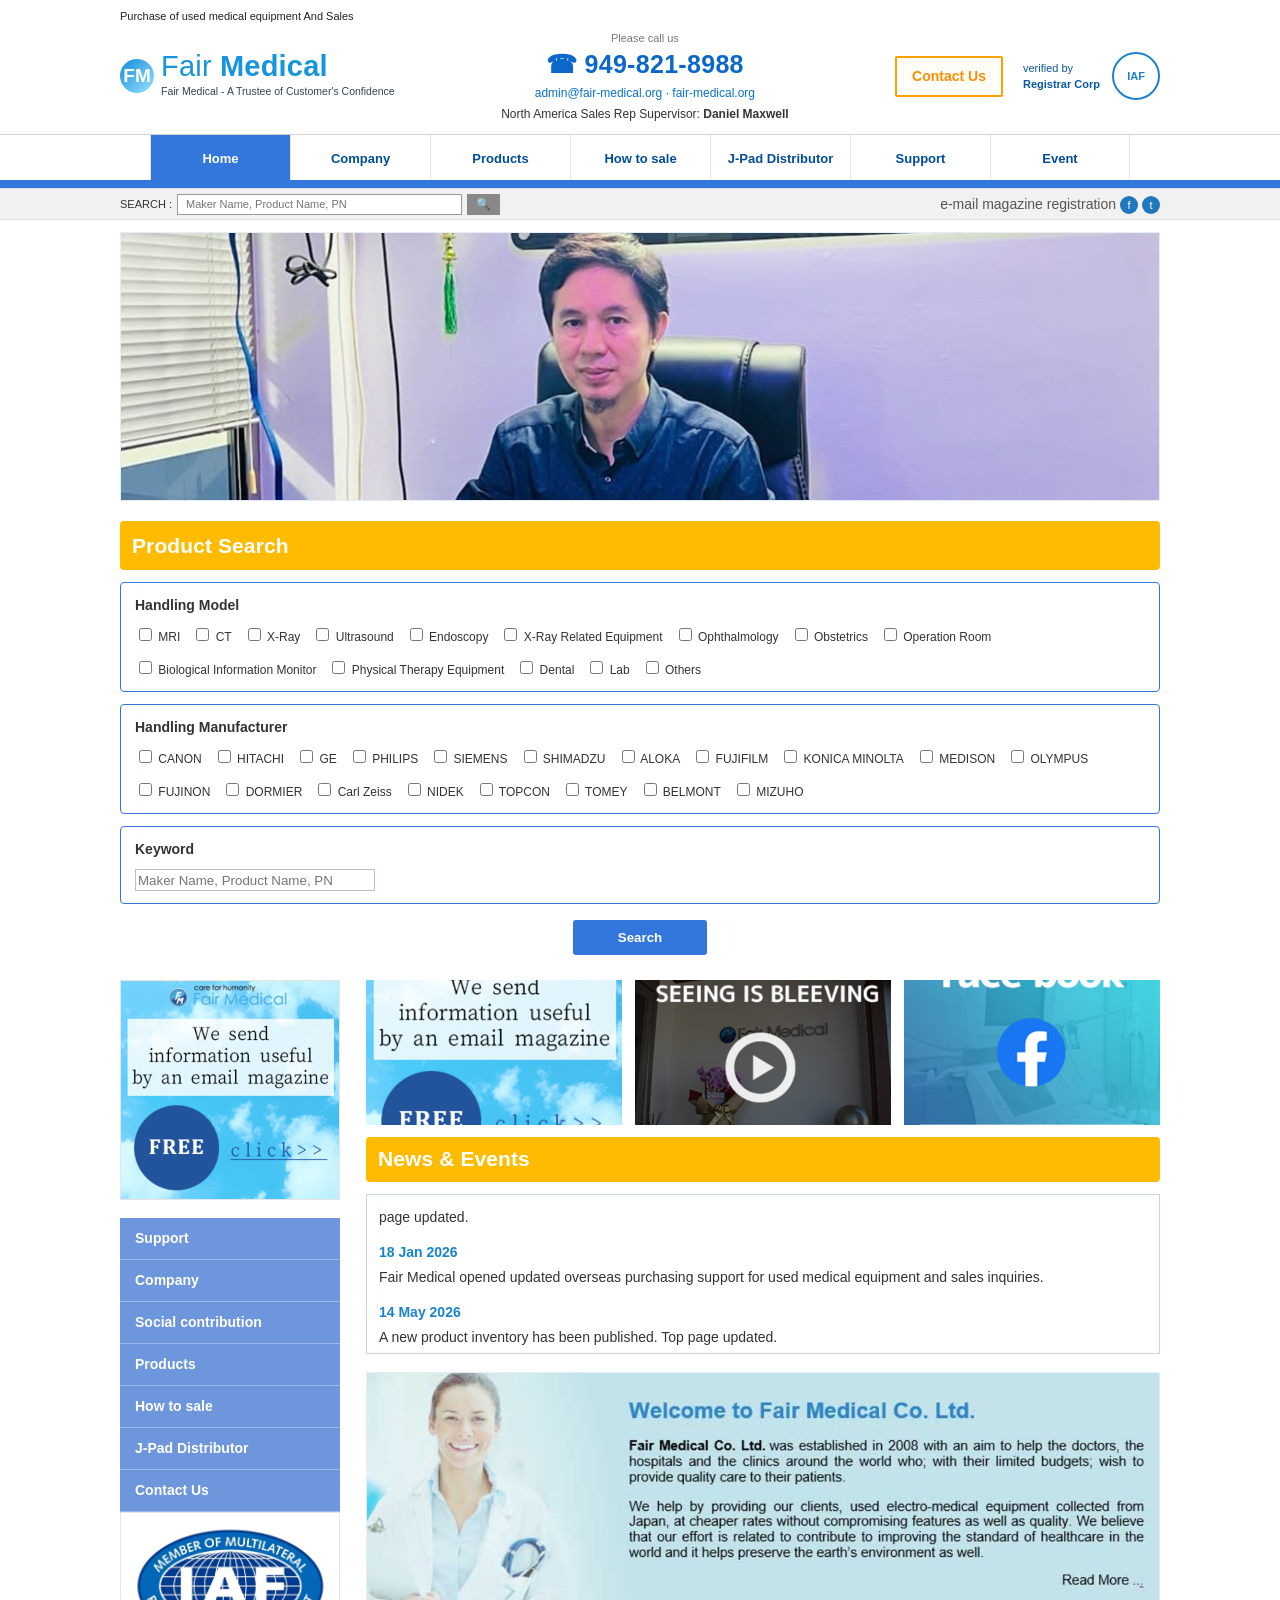
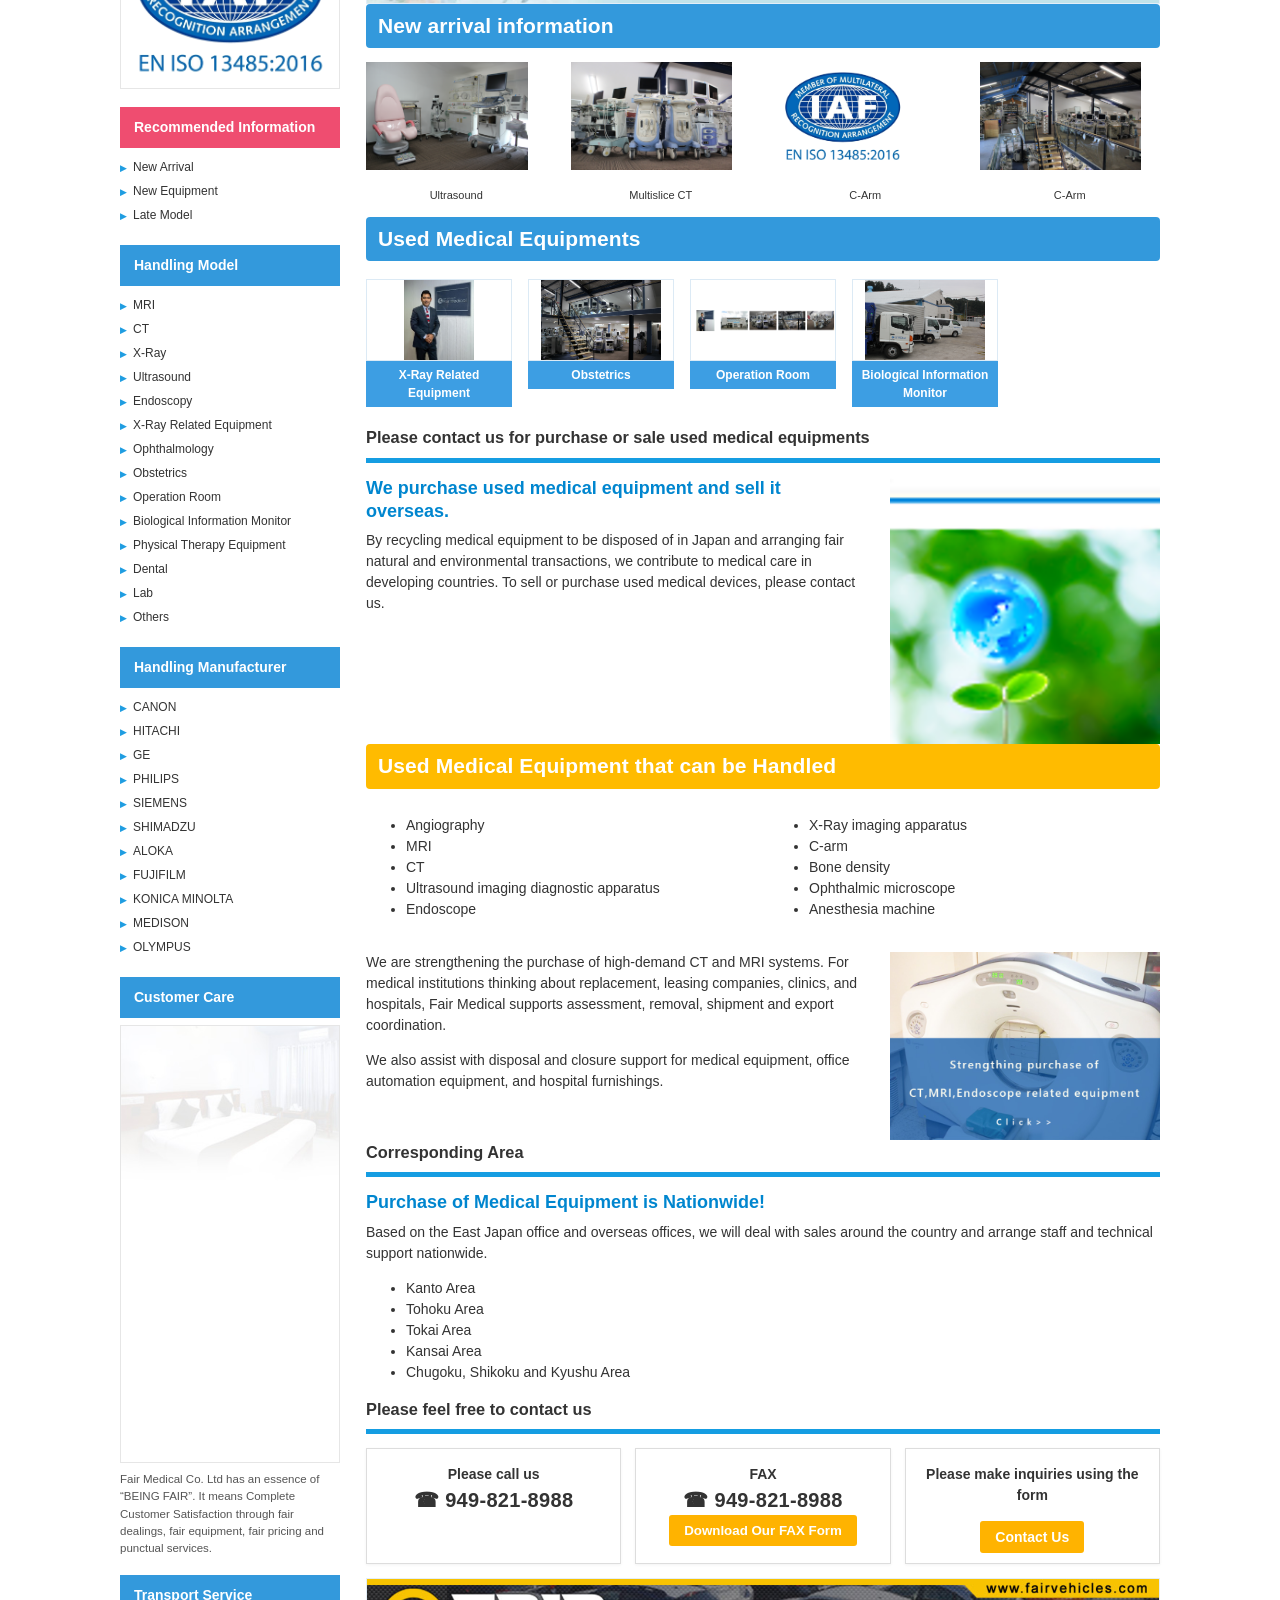
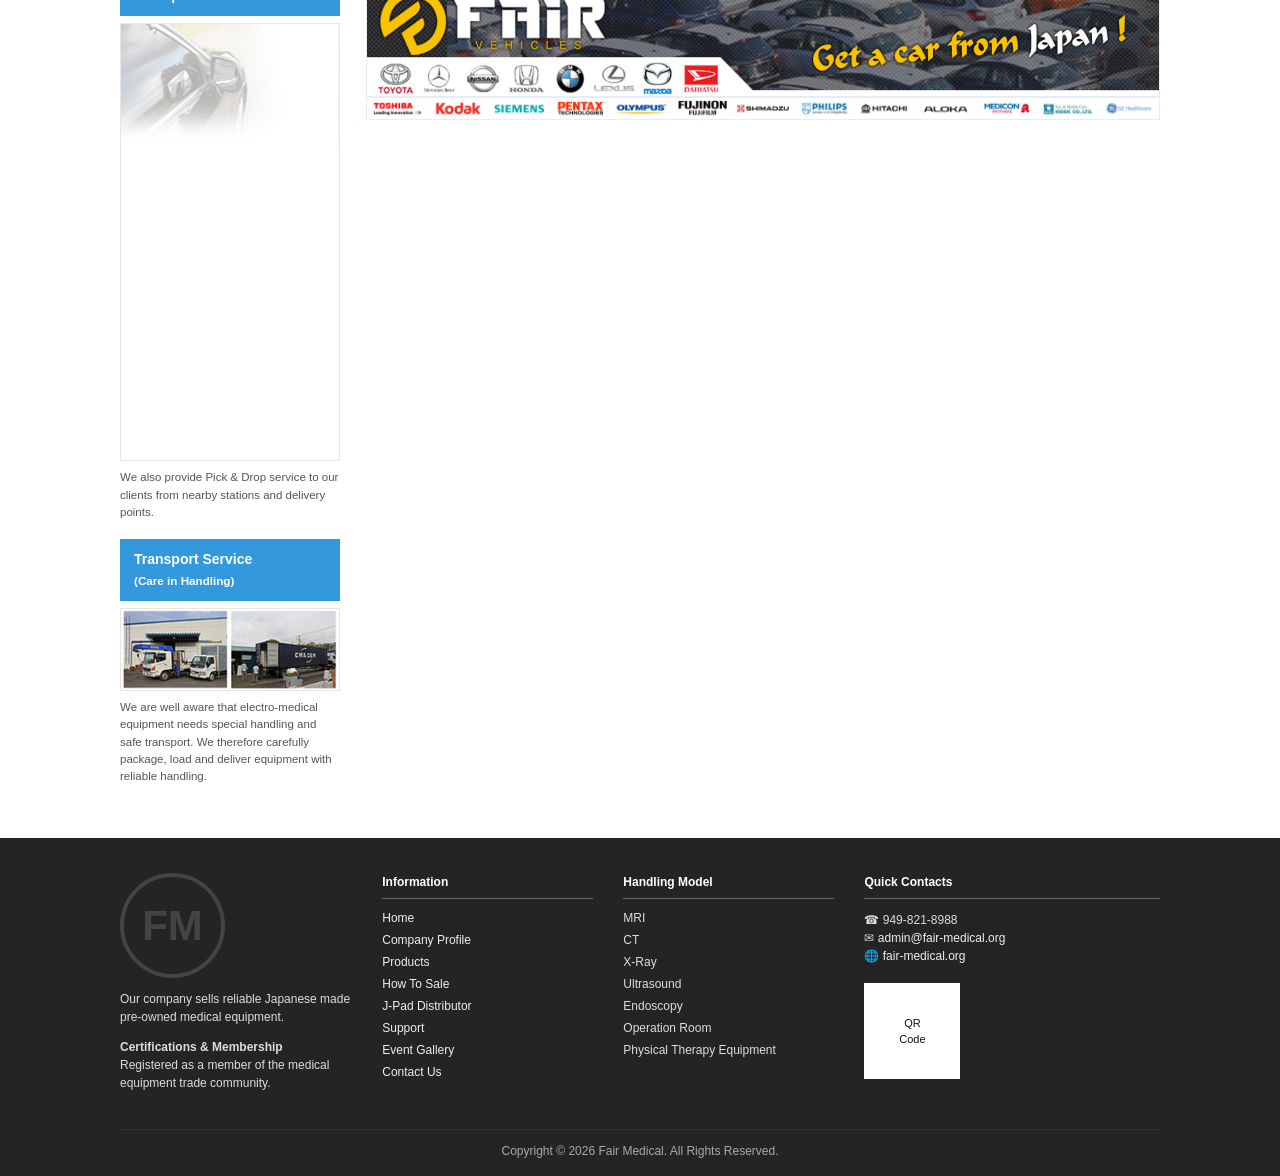
<file: index.html>
<!doctype html>
<html lang="en"><head><meta charset="utf-8"><meta name="viewport" content="width=device-width,initial-scale=1"><title>Fair Medical | Home</title><link rel="stylesheet" href="css/styles.css"><script src="js/main.js" defer></script></head>
<body><header><div class="wrap top-mini">Purchase of used medical equipment And Sales</div><div class="wrap header-main"><a class="brand" href="index.html"><span class="brand-mark">FM</span><span><span class="brand-name">Fair <strong>Medical</strong></span><span class="tagline">Fair Medical - A Trustee of Customer's Confidence</span></span></a><div class="header-contact"><div class="call-label">Please call us</div><div class="phone">☎ 949-821-8988</div><div class="mail-top"><a href="mailto:admin@fair-medical.org">admin@fair-medical.org</a> · <a href="https://fair-medical.org">fair-medical.org</a></div><div class="rep-top">North America Sales Rep Supervisor: <b>Daniel Maxwell</b></div></div><a href="contact.html" class="btn-contact">Contact Us</a><div class="certs"><span>verified by<br><b>Registrar Corp</b></span><span class="cert-badge">IAF</span></div></div><div class="nav-shell"><nav class="wrap nav"><a class="active" href="index.html">Home</a><a class="" href="company.html">Company</a><a class="" href="products.html">Products</a><a class="" href="how-to-sale.html">How to sale</a><a class="" href="j-pad-distributor.html">J-Pad Distributor</a><a class="" href="support.html">Support</a><a class="" href="event.html">Event</a></nav></div><div class="subbar"><div class="wrap"><form class="search-strip" action="products.html"><span>SEARCH :</span><input name="q" placeholder="Maker Name, Product Name, PN"><button aria-label="Search">🔍</button></form><div><span>e-mail magazine registration</span><span class="social-dot">f</span><span class="social-dot">t</span></div></div></div></header>
<section class="home-hero wrap"><img src="assets/hero.png" alt="Fair Medical email magazine"></section>
<main class="wrap single-layout"><section><h2 class="section-title">Product Search</h2><form data-product-search><div class="search-panel"><h4>Handling Model</h4><div class="checkbox-grid"><label><input type="checkbox"> MRI</label><label><input type="checkbox"> CT</label><label><input type="checkbox"> X-Ray</label><label><input type="checkbox"> Ultrasound</label><label><input type="checkbox"> Endoscopy</label><label><input type="checkbox"> X-Ray Related Equipment</label><label><input type="checkbox"> Ophthalmology</label><label><input type="checkbox"> Obstetrics</label><label><input type="checkbox"> Operation Room</label><label><input type="checkbox"> Biological Information Monitor</label><label><input type="checkbox"> Physical Therapy Equipment</label><label><input type="checkbox"> Dental</label><label><input type="checkbox"> Lab</label><label><input type="checkbox"> Others</label></div></div><div class="search-panel"><h4>Handling Manufacturer</h4><div class="checkbox-grid"><label><input type="checkbox"> CANON</label><label><input type="checkbox"> HITACHI</label><label><input type="checkbox"> GE</label><label><input type="checkbox"> PHILIPS</label><label><input type="checkbox"> SIEMENS</label><label><input type="checkbox"> SHIMADZU</label><label><input type="checkbox"> ALOKA</label><label><input type="checkbox"> FUJIFILM</label><label><input type="checkbox"> KONICA MINOLTA</label><label><input type="checkbox"> MEDISON</label><label><input type="checkbox"> OLYMPUS</label><label><input type="checkbox"> FUJINON</label><label><input type="checkbox"> DORMIER</label><label><input type="checkbox"> Carl Zeiss</label><label><input type="checkbox"> NIDEK</label><label><input type="checkbox"> TOPCON</label><label><input type="checkbox"> TOMEY</label><label><input type="checkbox"> BELMONT</label><label><input type="checkbox"> MIZUHO</label></div></div><div class="search-panel"><h4>Keyword</h4><div class="keyword-row"><input name="q" placeholder="Maker Name, Product Name, PN"></div></div><div class="search-button"><button>Search</button></div></form></section><div class="layout"><aside class="sidebar"><div class="side-card"><img src="assets/magazine.png" alt="Free email magazine"></div><nav class="side-menu"><a href="support.html">Support</a><a href="company.html">Company</a><a href="social-contribution.html">Social contribution</a><a href="products.html">Products</a><a href="how-to-sale.html">How to sale</a><a href="j-pad-distributor.html">J-Pad Distributor</a><a href="contact.html">Contact Us</a></nav><div class="side-card"><img src="assets/streetview.png" alt="office street view"></div><div class="side-block-title red">Recommended Information</div><ul class="side-list"><li>New Arrival</li><li>New Equipment</li><li>Late Model</li></ul><div class="side-block-title">Handling Model</div><ul class="side-list"><li>MRI</li><li>CT</li><li>X-Ray</li><li>Ultrasound</li><li>Endoscopy</li><li>X-Ray Related Equipment</li><li>Ophthalmology</li><li>Obstetrics</li><li>Operation Room</li><li>Biological Information Monitor</li><li>Physical Therapy Equipment</li><li>Dental</li><li>Lab</li><li>Others</li></ul><div class="side-block-title">Handling Manufacturer</div><ul class="side-list"><li>CANON</li><li>HITACHI</li><li>GE</li><li>PHILIPS</li><li>SIEMENS</li><li>SHIMADZU</li><li>ALOKA</li><li>FUJIFILM</li><li>KONICA MINOLTA</li><li>MEDISON</li><li>OLYMPUS</li></ul><div class="side-block-title">Customer Care</div><div class="side-card"><img src="assets/accommodation.png" alt="Free accommodation transport"><p class="side-text">Fair Medical Co. Ltd has an essence of “BEING FAIR”. It means Complete Customer Satisfaction through fair dealings, fair equipment, fair pricing and punctual services.</p></div><div class="side-block-title">Transport Service</div><div class="side-card"><img src="assets/pickup.png" alt="Pick and drop service"><p class="side-text">We also provide Pick & Drop service to our clients from nearby stations and delivery points.</p></div><div class="side-block-title">Transport Service<br><small>(Care in Handling)</small></div><div class="side-card"><img src="assets/carehandling.png" alt="Care in handling"><p class="side-text">We are well aware that electro-medical equipment needs special handling and safe transport. We therefore carefully package, load and deliver equipment with reliable handling.</p></div></aside><section class="main"><div class="promo-grid"><img src="assets/magazine.png"><img src="assets/video.png"><img src="assets/facebook.png"></div><h2 class="section-title">News & Events</h2><div class="news-box"><p>page updated.</p><h4>18 Jan 2026</h4><p>Fair Medical opened updated overseas purchasing support for used medical equipment and sales inquiries.</p><h4>14 May 2026</h4><p>A new product inventory has been published. Top page updated.</p></div><div class="welcome" style="margin-top:18px"><img src="assets/welcome.png" alt="Welcome to Fair Medical"></div><h2 class="section-title blue">New arrival information</h2><div class="arrival-grid"><div><img src="assets/product-6.png"><br>Ultrasound</div><div><img src="assets/product-7.png"><br>Multislice CT</div><div><img src="assets/product-10.png"><br>C-Arm</div><div><img src="assets/product-8.png"><br>C-Arm</div></div><h2 class="section-title blue">Used Medical Equipments</h2><div class="equipment-grid"><div class="equip-card"><img src="assets/product-1.png"><div>X-Ray Related Equipment</div></div><div class="equip-card"><img src="assets/product-4.png"><div>Obstetrics</div></div><div class="equip-card"><img src="assets/equipment-grid.png"><div>Operation Room</div></div><div class="equip-card"><img src="assets/product-9.png"><div>Biological Information Monitor</div></div></div><h3 class="rule-title">Please contact us for purchase or sale used medical equipments</h3><div class="two-col"><div><h2 class="blue-heading">We purchase used medical equipment and sell it overseas.</h2><p>By recycling medical equipment to be disposed of in Japan and arranging fair natural and environmental transactions, we contribute to medical care in developing countries. To sell or purchase used medical devices, please contact us.</p></div><img src="assets/green-globe.png" alt="green globe"></div><h2 class="section-title">Used Medical Equipment that can be Handled</h2><div class="bullet-columns"><ul><li>Angiography</li><li>MRI</li><li>CT</li><li>Ultrasound imaging diagnostic apparatus</li><li>Endoscope</li></ul><ul><li>X-Ray imaging apparatus</li><li>C-arm</li><li>Bone density</li><li>Ophthalmic microscope</li><li>Anesthesia machine</li></ul></div><div class="two-col" style="margin-top:18px"><div><p>We are strengthening the purchase of high-demand CT and MRI systems. For medical institutions thinking about replacement, leasing companies, clinics, and hospitals, Fair Medical supports assessment, removal, shipment and export coordination.</p><p>We also assist with disposal and closure support for medical equipment, office automation equipment, and hospital furnishings.</p></div><img src="assets/closure.png" alt="closure service"></div><h3 class="rule-title">Corresponding Area</h3><h2 class="blue-heading">Purchase of Medical Equipment is Nationwide!</h2><p>Based on the East Japan office and overseas offices, we will deal with sales around the country and arrange staff and technical support nationwide.</p><ul><li>Kanto Area</li><li>Tohoku Area</li><li>Tokai Area</li><li>Kansai Area</li><li>Chugoku, Shikoku and Kyushu Area</li></ul><h3 class="rule-title">Please feel free to contact us</h3><div class="contact-cards"><div class="contact-card"><b>Please call us</b><div class="phone">☎ 949-821-8988</div></div><div class="contact-card"><b>FAX</b><div class="phone">☎ 949-821-8988</div><button class="button orange small">Download Our FAX Form</button></div><div class="contact-card"><b>Please make inquiries using the form</b><br><br><a class="button orange small" href="contact.html">Contact Us</a></div></div><img class="wide-image" src="assets/vehicle-ad.png" alt="ad"><img class="wide-image" src="assets/brand-logos.png" alt="brand logos"></section></div></main><footer class="footer"><div class="wrap footer-grid"><div><div class="fm-watermark">FM</div><p>Our company sells reliable Japanese made pre-owned medical equipment.</p><p><b>Certifications & Membership</b><br>Registered as a member of the medical equipment trade community.</p></div><div><h4>Information</h4><ul><li><a href="index.html">Home</a></li><li><a href="company.html">Company Profile</a></li><li><a href="products.html">Products</a></li><li><a href="how-to-sale.html">How To Sale</a></li><li><a href="j-pad-distributor.html">J-Pad Distributor</a></li><li><a href="support.html">Support</a></li><li><a href="event.html">Event Gallery</a></li><li><a href="contact.html">Contact Us</a></li></ul></div><div><h4>Handling Model</h4><ul><li>MRI</li><li>CT</li><li>X-Ray</li><li>Ultrasound</li><li>Endoscopy</li><li>Operation Room</li><li>Physical Therapy Equipment</li></ul></div><div><h4>Quick Contacts</h4><p>☎ 949-821-8988<br>✉ <a href="mailto:admin@fair-medical.org">admin@fair-medical.org</a><br>🌐 <a href="https://fair-medical.org">fair-medical.org</a></p><div style="width:96px;height:96px;background:#fff;color:#111;display:grid;place-items:center;margin-top:18px;font-size:11px;text-align:center;">QR<br>Code</div></div></div><div class="wrap copyright">Copyright © 2026 Fair Medical. All Rights Reserved.</div></footer></body></html>
</file>
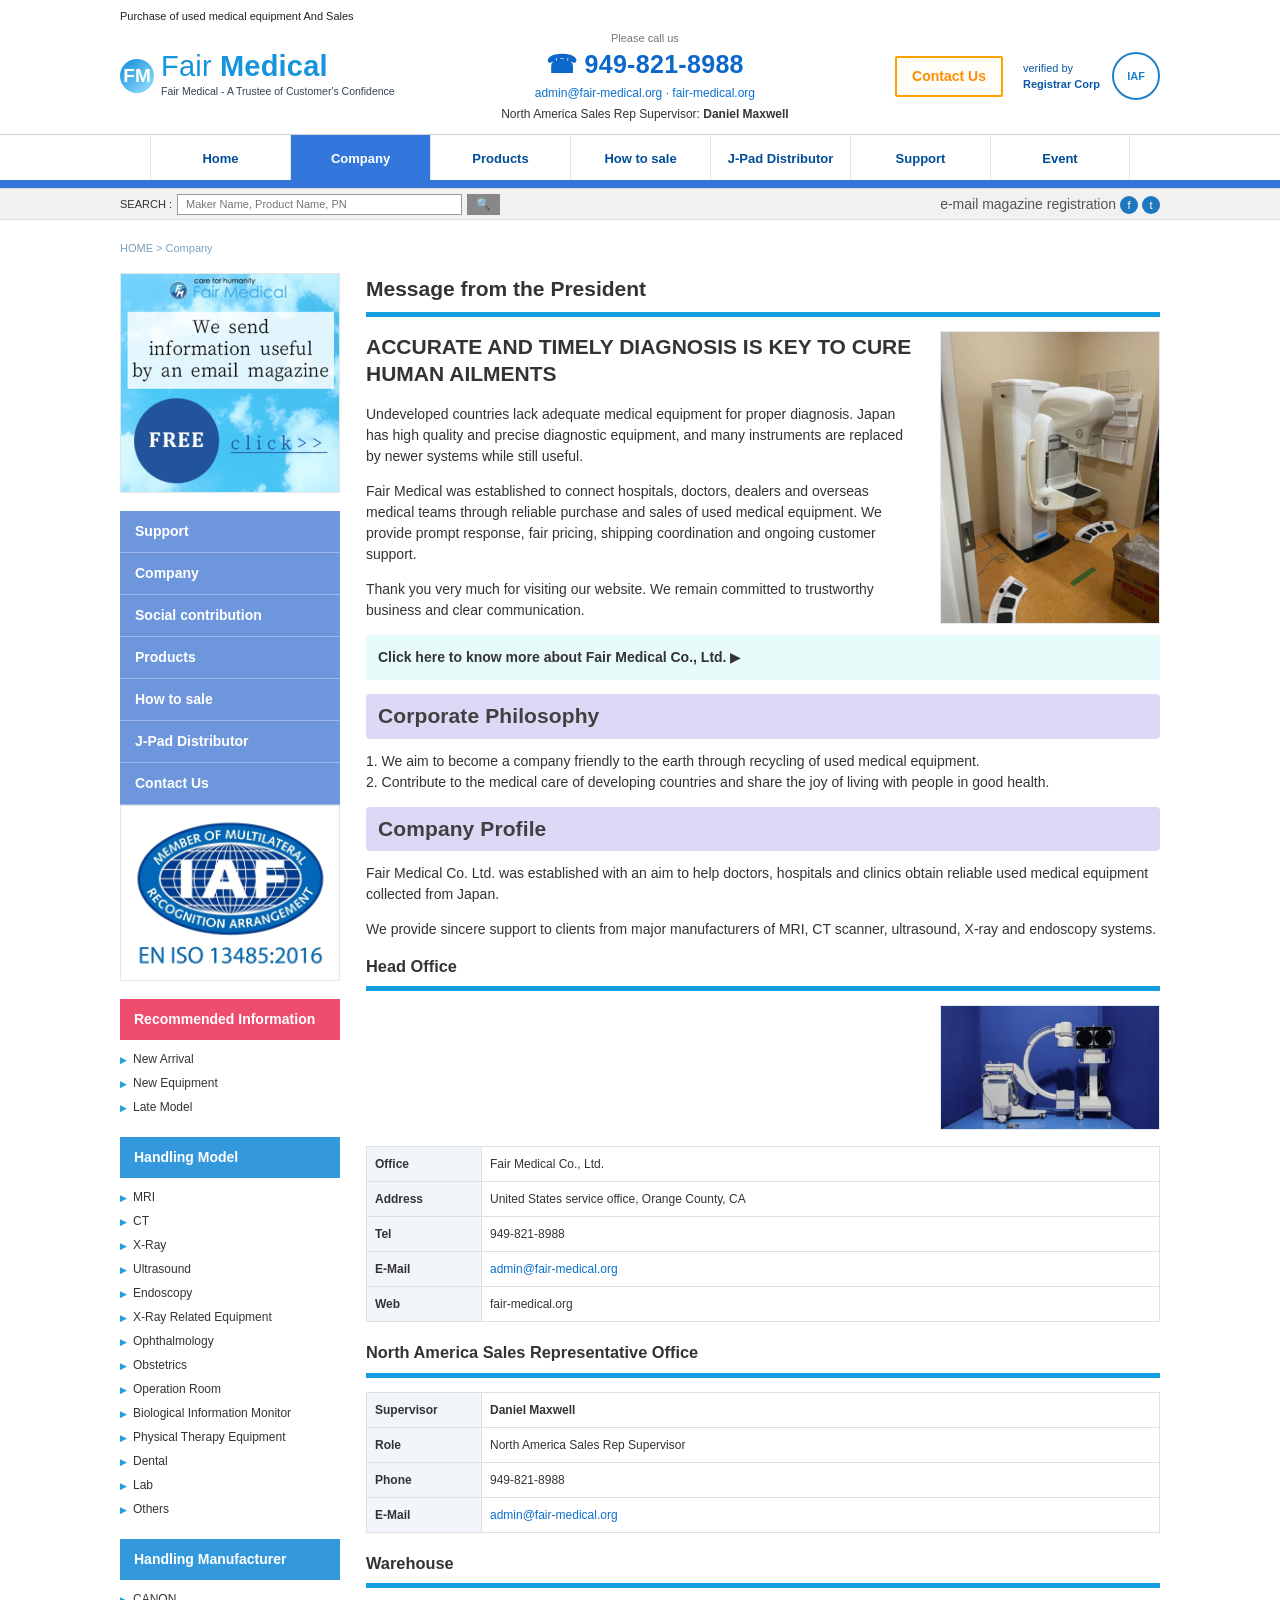
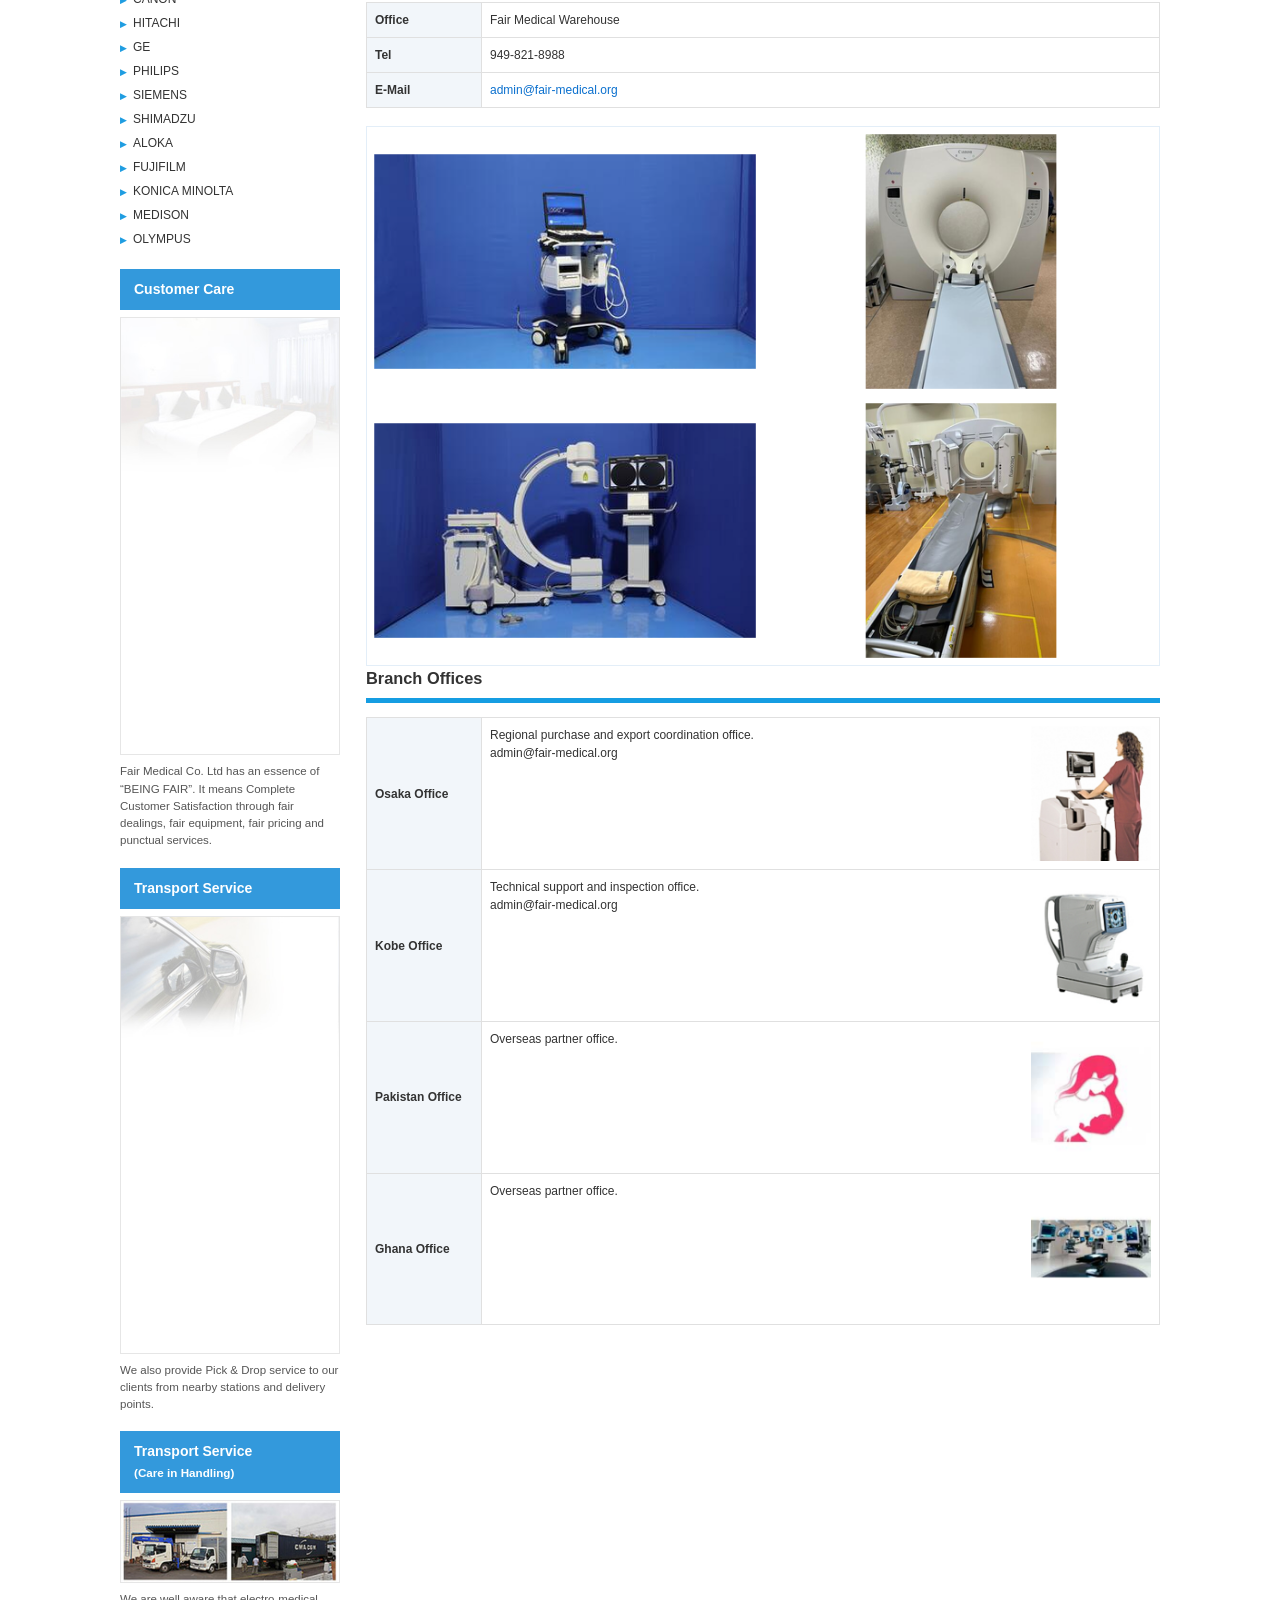
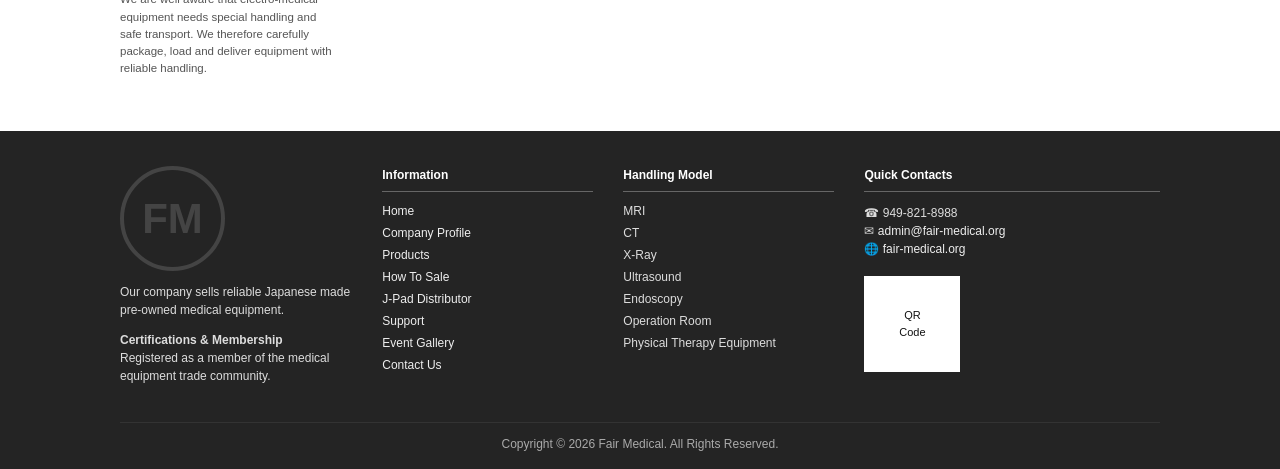
<file: company.html>
<!doctype html>
<html lang="en"><head><meta charset="utf-8"><meta name="viewport" content="width=device-width,initial-scale=1"><title>Fair Medical | Company</title><link rel="stylesheet" href="css/styles.css"><script src="js/main.js" defer></script></head>
<body><header><div class="wrap top-mini">Purchase of used medical equipment And Sales</div><div class="wrap header-main"><a class="brand" href="index.html"><span class="brand-mark">FM</span><span><span class="brand-name">Fair <strong>Medical</strong></span><span class="tagline">Fair Medical - A Trustee of Customer's Confidence</span></span></a><div class="header-contact"><div class="call-label">Please call us</div><div class="phone">☎ 949-821-8988</div><div class="mail-top"><a href="mailto:admin@fair-medical.org">admin@fair-medical.org</a> · <a href="https://fair-medical.org">fair-medical.org</a></div><div class="rep-top">North America Sales Rep Supervisor: <b>Daniel Maxwell</b></div></div><a href="contact.html" class="btn-contact">Contact Us</a><div class="certs"><span>verified by<br><b>Registrar Corp</b></span><span class="cert-badge">IAF</span></div></div><div class="nav-shell"><nav class="wrap nav"><a class="" href="index.html">Home</a><a class="active" href="company.html">Company</a><a class="" href="products.html">Products</a><a class="" href="how-to-sale.html">How to sale</a><a class="" href="j-pad-distributor.html">J-Pad Distributor</a><a class="" href="support.html">Support</a><a class="" href="event.html">Event</a></nav></div><div class="subbar"><div class="wrap"><form class="search-strip" action="products.html"><span>SEARCH :</span><input name="q" placeholder="Maker Name, Product Name, PN"><button aria-label="Search">🔍</button></form><div><span>e-mail magazine registration</span><span class="social-dot">f</span><span class="social-dot">t</span></div></div></div></header>
<main class="wrap single-layout"><div class="breadcrumb">HOME &gt; Company</div><div class="layout"><aside class="sidebar"><div class="side-card"><img src="assets/magazine.png" alt="Free email magazine"></div><nav class="side-menu"><a href="support.html">Support</a><a href="company.html">Company</a><a href="social-contribution.html">Social contribution</a><a href="products.html">Products</a><a href="how-to-sale.html">How to sale</a><a href="j-pad-distributor.html">J-Pad Distributor</a><a href="contact.html">Contact Us</a></nav><div class="side-card"><img src="assets/streetview.png" alt="office street view"></div><div class="side-block-title red">Recommended Information</div><ul class="side-list"><li>New Arrival</li><li>New Equipment</li><li>Late Model</li></ul><div class="side-block-title">Handling Model</div><ul class="side-list"><li>MRI</li><li>CT</li><li>X-Ray</li><li>Ultrasound</li><li>Endoscopy</li><li>X-Ray Related Equipment</li><li>Ophthalmology</li><li>Obstetrics</li><li>Operation Room</li><li>Biological Information Monitor</li><li>Physical Therapy Equipment</li><li>Dental</li><li>Lab</li><li>Others</li></ul><div class="side-block-title">Handling Manufacturer</div><ul class="side-list"><li>CANON</li><li>HITACHI</li><li>GE</li><li>PHILIPS</li><li>SIEMENS</li><li>SHIMADZU</li><li>ALOKA</li><li>FUJIFILM</li><li>KONICA MINOLTA</li><li>MEDISON</li><li>OLYMPUS</li></ul><div class="side-block-title">Customer Care</div><div class="side-card"><img src="assets/accommodation.png" alt="Free accommodation transport"><p class="side-text">Fair Medical Co. Ltd has an essence of “BEING FAIR”. It means Complete Customer Satisfaction through fair dealings, fair equipment, fair pricing and punctual services.</p></div><div class="side-block-title">Transport Service</div><div class="side-card"><img src="assets/pickup.png" alt="Pick and drop service"><p class="side-text">We also provide Pick & Drop service to our clients from nearby stations and delivery points.</p></div><div class="side-block-title">Transport Service<br><small>(Care in Handling)</small></div><div class="side-card"><img src="assets/carehandling.png" alt="Care in handling"><p class="side-text">We are well aware that electro-medical equipment needs special handling and safe transport. We therefore carefully package, load and deliver equipment with reliable handling.</p></div></aside><section class="main"><h1 class="rule-title">Message from the President</h1><img class="photo-right" src="assets/president.png" alt="President"><h2>ACCURATE AND TIMELY DIAGNOSIS IS KEY TO CURE HUMAN AILMENTS</h2><p>Undeveloped countries lack adequate medical equipment for proper diagnosis. Japan has high quality and precise diagnostic equipment, and many instruments are replaced by newer systems while still useful.</p><p>Fair Medical was established to connect hospitals, doctors, dealers and overseas medical teams through reliable purchase and sales of used medical equipment. We provide prompt response, fair pricing, shipping coordination and ongoing customer support.</p><p>Thank you very much for visiting our website. We remain committed to trustworthy business and clear communication.</p><p style="background:#e7fbfb;padding:12px"><b>Click here to know more about Fair Medical Co., Ltd.</b> ▶</p><h2 class="section-title pale">Corporate Philosophy</h2><p>1. We aim to become a company friendly to the earth through recycling of used medical equipment.<br>2. Contribute to the medical care of developing countries and share the joy of living with people in good health.</p><h2 class="section-title pale">Company Profile</h2><p>Fair Medical Co. Ltd. was established with an aim to help doctors, hospitals and clinics obtain reliable used medical equipment collected from Japan.</p><p>We provide sincere support to clients from major manufacturers of MRI, CT scanner, ultrasound, X-ray and endoscopy systems.</p><h3 class="rule-title">Head Office</h3><img class="photo-right" src="assets/office.png" alt="Head office"><table class="content-table"><tr><th>Office</th><td>Fair Medical Co., Ltd.</td></tr><tr><th>Address</th><td>United States service office, Orange County, CA</td></tr><tr><th>Tel</th><td>949-821-8988</td></tr><tr><th>E-Mail</th><td><a href="mailto:admin@fair-medical.org">admin@fair-medical.org</a></td></tr><tr><th>Web</th><td>fair-medical.org</td></tr></table><h3 class="rule-title">North America Sales Representative Office</h3><table class="content-table"><tr><th>Supervisor</th><td><b>Daniel Maxwell</b></td></tr><tr><th>Role</th><td>North America Sales Rep Supervisor</td></tr><tr><th>Phone</th><td>949-821-8988</td></tr><tr><th>E-Mail</th><td><a href="mailto:admin@fair-medical.org">admin@fair-medical.org</a></td></tr></table><h3 class="rule-title">Warehouse</h3><table class="content-table"><tr><th>Office</th><td>Fair Medical Warehouse</td></tr><tr><th>Tel</th><td>949-821-8988</td></tr><tr><th>E-Mail</th><td><a href="mailto:admin@fair-medical.org">admin@fair-medical.org</a></td></tr></table><img class="wide-image" src="assets/warehouse-grid.png" alt="warehouse"><h3 class="rule-title">Branch Offices</h3><table class="content-table"><tr><th>Osaka Office</th><td><img src="assets/osaka.png" style="float:right;width:120px;margin-left:14px">Regional purchase and export coordination office. <br>admin@fair-medical.org</td></tr><tr><th>Kobe Office</th><td><img src="assets/kobe.png" style="float:right;width:120px;margin-left:14px">Technical support and inspection office. <br>admin@fair-medical.org</td></tr><tr><th>Pakistan Office</th><td><img src="assets/pakistan.png" style="float:right;width:120px;margin-left:14px">Overseas partner office.</td></tr><tr><th>Ghana Office</th><td><img src="assets/ghana.png" style="float:right;width:120px;margin-left:14px">Overseas partner office.</td></tr></table></section></div></main><footer class="footer"><div class="wrap footer-grid"><div><div class="fm-watermark">FM</div><p>Our company sells reliable Japanese made pre-owned medical equipment.</p><p><b>Certifications & Membership</b><br>Registered as a member of the medical equipment trade community.</p></div><div><h4>Information</h4><ul><li><a href="index.html">Home</a></li><li><a href="company.html">Company Profile</a></li><li><a href="products.html">Products</a></li><li><a href="how-to-sale.html">How To Sale</a></li><li><a href="j-pad-distributor.html">J-Pad Distributor</a></li><li><a href="support.html">Support</a></li><li><a href="event.html">Event Gallery</a></li><li><a href="contact.html">Contact Us</a></li></ul></div><div><h4>Handling Model</h4><ul><li>MRI</li><li>CT</li><li>X-Ray</li><li>Ultrasound</li><li>Endoscopy</li><li>Operation Room</li><li>Physical Therapy Equipment</li></ul></div><div><h4>Quick Contacts</h4><p>☎ 949-821-8988<br>✉ <a href="mailto:admin@fair-medical.org">admin@fair-medical.org</a><br>🌐 <a href="https://fair-medical.org">fair-medical.org</a></p><div style="width:96px;height:96px;background:#fff;color:#111;display:grid;place-items:center;margin-top:18px;font-size:11px;text-align:center;">QR<br>Code</div></div></div><div class="wrap copyright">Copyright © 2026 Fair Medical. All Rights Reserved.</div></footer></body></html>
</file>
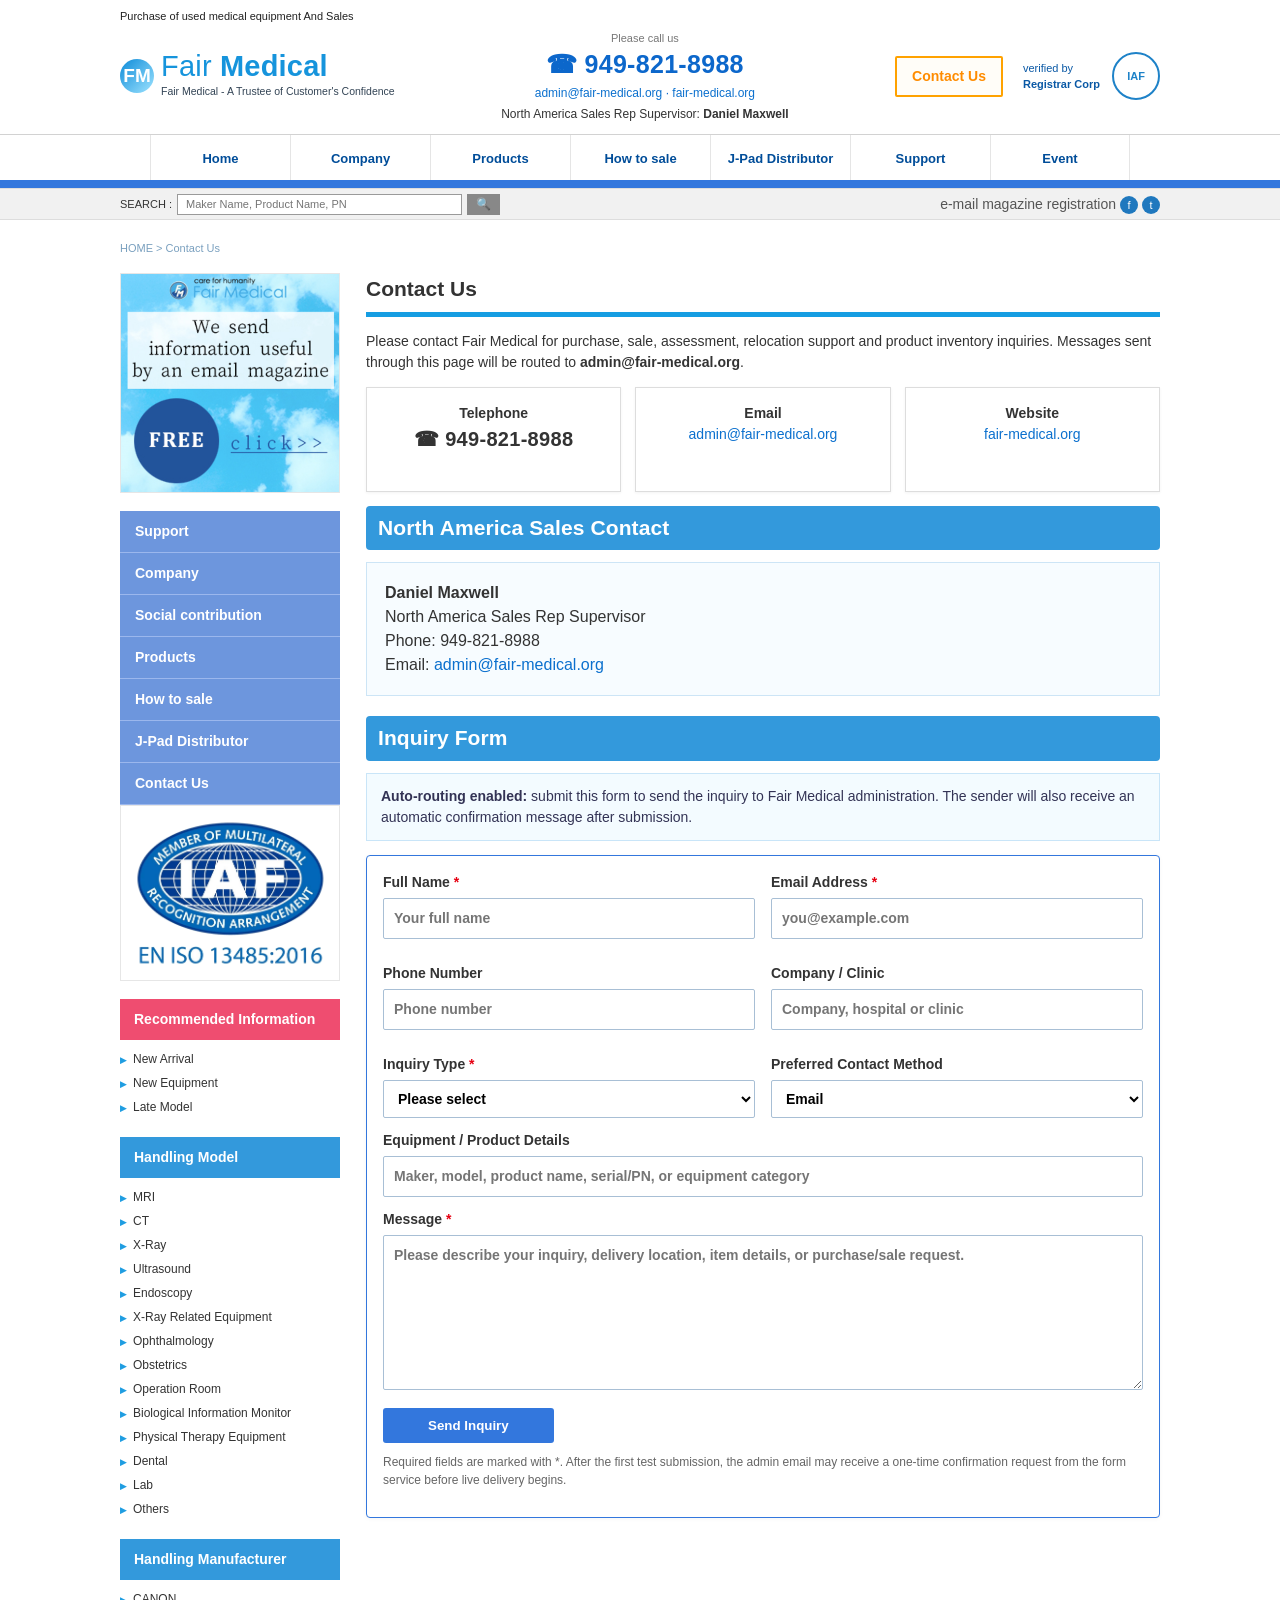
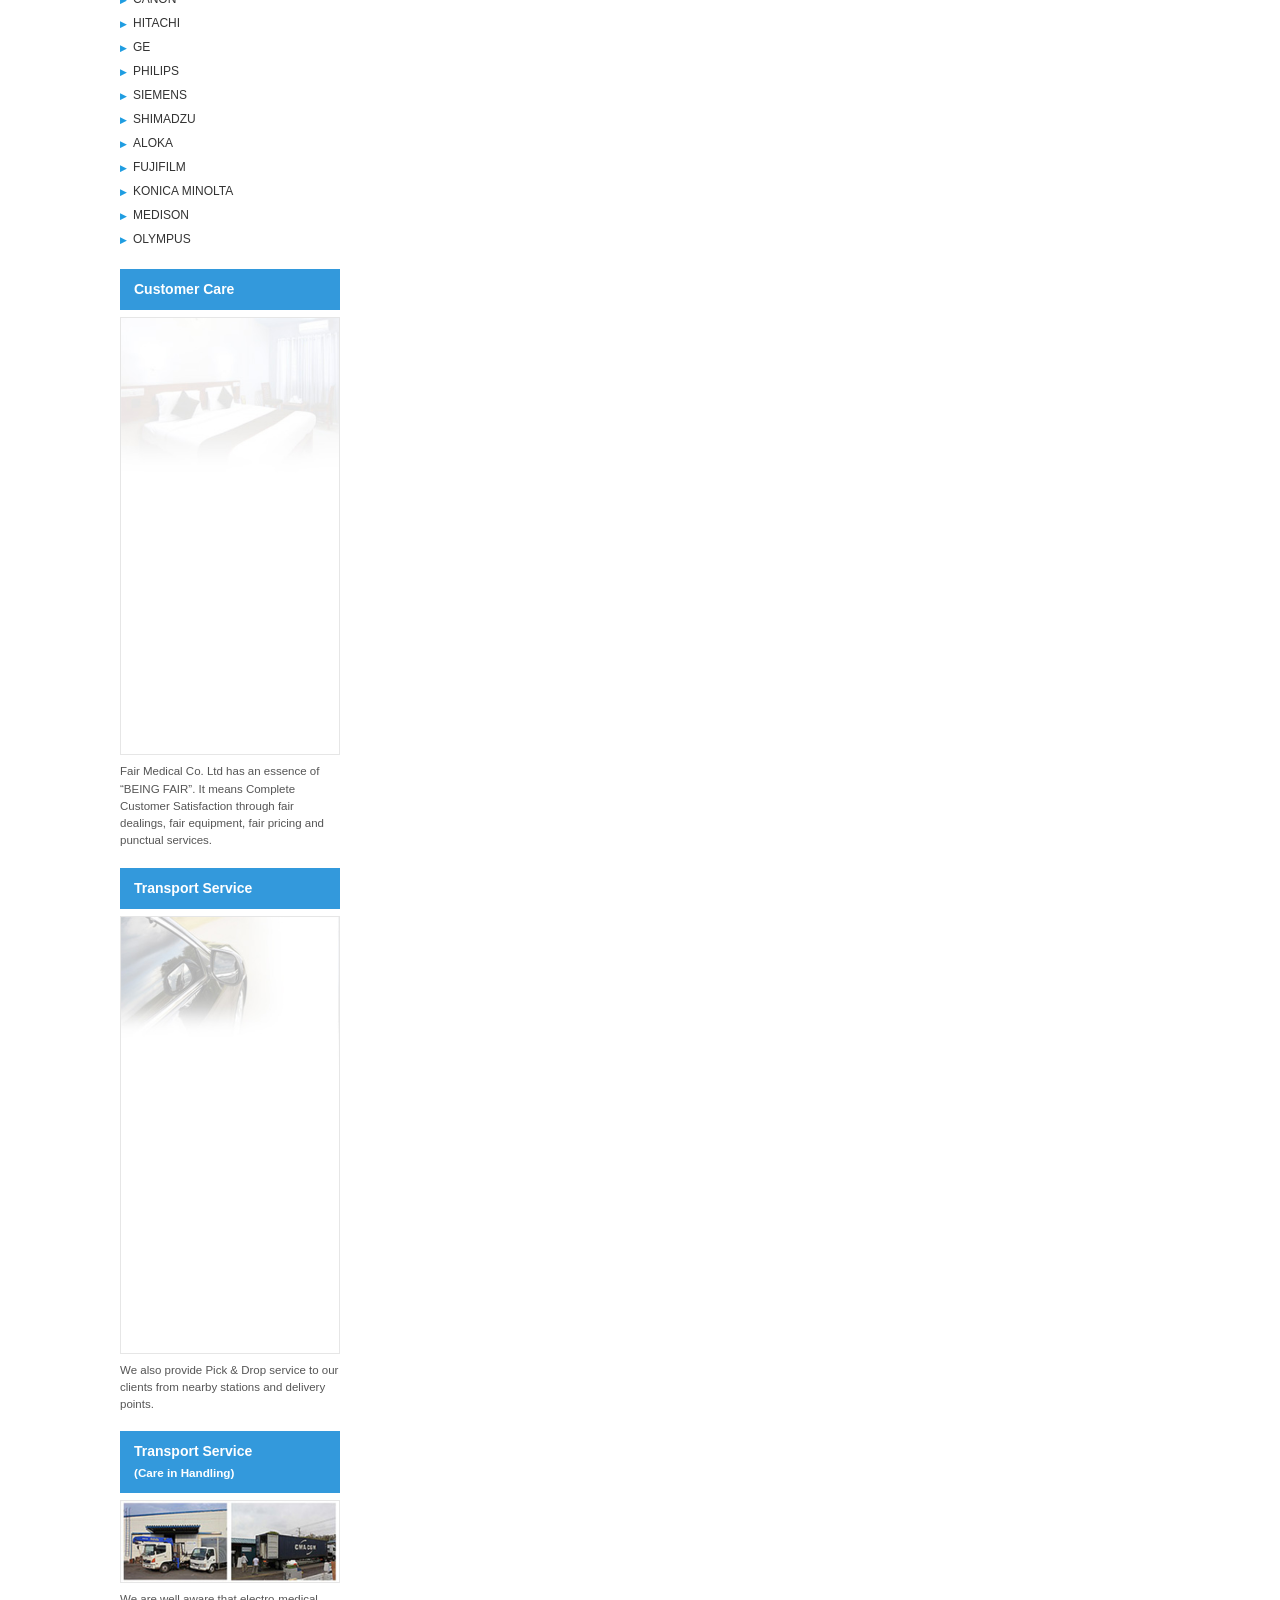
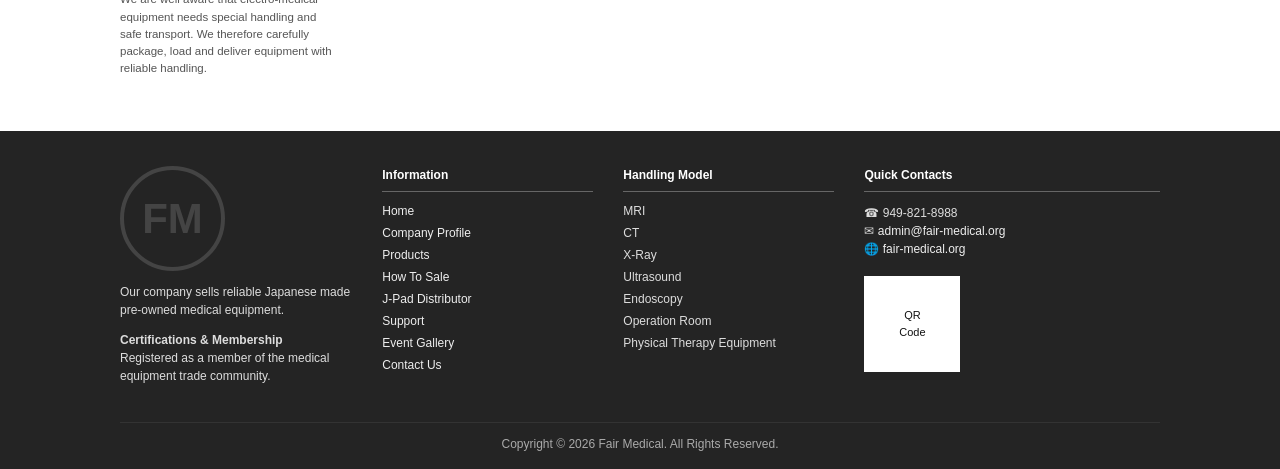
<file: contact.html>
<!DOCTYPE html>

<html lang="en"><head><meta charset="utf-8"/><meta content="width=device-width,initial-scale=1" name="viewport"/><title>Fair Medical | Contact Us</title><link href="css/styles.css" rel="stylesheet"/><script defer="" src="js/main.js"></script></head>
<body><header><div class="wrap top-mini">Purchase of used medical equipment And Sales</div><div class="wrap header-main"><a class="brand" href="index.html"><span class="brand-mark">FM</span><span><span class="brand-name">Fair <strong>Medical</strong></span><span class="tagline">Fair Medical - A Trustee of Customer's Confidence</span></span></a><div class="header-contact"><div class="call-label">Please call us</div><div class="phone">☎ 949-821-8988</div><div class="mail-top"><a href="mailto:admin@fair-medical.org">admin@fair-medical.org</a> · <a href="https://fair-medical.org">fair-medical.org</a></div><div class="rep-top">North America Sales Rep Supervisor: <b>Daniel Maxwell</b></div></div><a class="btn-contact" href="contact.html">Contact Us</a><div class="certs"><span>verified by<br/><b>Registrar Corp</b></span><span class="cert-badge">IAF</span></div></div><div class="nav-shell"><nav class="wrap nav"><a class="" href="index.html">Home</a><a class="" href="company.html">Company</a><a class="" href="products.html">Products</a><a class="" href="how-to-sale.html">How to sale</a><a class="" href="j-pad-distributor.html">J-Pad Distributor</a><a class="" href="support.html">Support</a><a class="" href="event.html">Event</a></nav></div><div class="subbar"><div class="wrap"><form action="products.html" class="search-strip"><span>SEARCH :</span><input name="q" placeholder="Maker Name, Product Name, PN"/><button aria-label="Search">🔍</button></form><div><span>e-mail magazine registration</span><span class="social-dot">f</span><span class="social-dot">t</span></div></div></div></header>
<main class="wrap single-layout"><div class="breadcrumb">HOME &gt; Contact Us</div><div class="layout"><aside class="sidebar"><div class="side-card"><img alt="Free email magazine" src="assets/magazine.png"/></div><nav class="side-menu"><a href="support.html">Support</a><a href="company.html">Company</a><a href="social-contribution.html">Social contribution</a><a href="products.html">Products</a><a href="how-to-sale.html">How to sale</a><a href="j-pad-distributor.html">J-Pad Distributor</a><a href="contact.html">Contact Us</a></nav><div class="side-card"><img alt="office street view" src="assets/streetview.png"/></div><div class="side-block-title red">Recommended Information</div><ul class="side-list"><li>New Arrival</li><li>New Equipment</li><li>Late Model</li></ul><div class="side-block-title">Handling Model</div><ul class="side-list"><li>MRI</li><li>CT</li><li>X-Ray</li><li>Ultrasound</li><li>Endoscopy</li><li>X-Ray Related Equipment</li><li>Ophthalmology</li><li>Obstetrics</li><li>Operation Room</li><li>Biological Information Monitor</li><li>Physical Therapy Equipment</li><li>Dental</li><li>Lab</li><li>Others</li></ul><div class="side-block-title">Handling Manufacturer</div><ul class="side-list"><li>CANON</li><li>HITACHI</li><li>GE</li><li>PHILIPS</li><li>SIEMENS</li><li>SHIMADZU</li><li>ALOKA</li><li>FUJIFILM</li><li>KONICA MINOLTA</li><li>MEDISON</li><li>OLYMPUS</li></ul><div class="side-block-title">Customer Care</div><div class="side-card"><img alt="Free accommodation transport" src="assets/accommodation.png"/><p class="side-text">Fair Medical Co. Ltd has an essence of “BEING FAIR”. It means Complete Customer Satisfaction through fair dealings, fair equipment, fair pricing and punctual services.</p></div><div class="side-block-title">Transport Service</div><div class="side-card"><img alt="Pick and drop service" src="assets/pickup.png"/><p class="side-text">We also provide Pick &amp; Drop service to our clients from nearby stations and delivery points.</p></div><div class="side-block-title">Transport Service<br/><small>(Care in Handling)</small></div><div class="side-card"><img alt="Care in handling" src="assets/carehandling.png"/><p class="side-text">We are well aware that electro-medical equipment needs special handling and safe transport. We therefore carefully package, load and deliver equipment with reliable handling.</p></div></aside><section class="main">
<h1 class="rule-title">Contact Us</h1>
<p>Please contact Fair Medical for purchase, sale, assessment, relocation support and product inventory inquiries. Messages sent through this page will be routed to <b>admin@fair-medical.org</b>.</p>
<div class="contact-cards">
<div class="contact-card"><b>Telephone</b><div class="phone">☎ 949-821-8988</div></div>
<div class="contact-card"><b>Email</b><p><a href="mailto:admin@fair-medical.org">admin@fair-medical.org</a></p></div>
<div class="contact-card"><b>Website</b><p><a href="https://fair-medical.org">fair-medical.org</a></p></div>
</div>
<h2 class="section-title blue">North America Sales Contact</h2>
<div class="rep-card"><b>Daniel Maxwell</b><br/>North America Sales Rep Supervisor<br/>Phone: 949-821-8988<br/>Email: <a href="mailto:admin@fair-medical.org">admin@fair-medical.org</a></div>
<h2 class="section-title blue">Inquiry Form</h2>
<div class="form-intro">
<b>Auto-routing enabled:</b> submit this form to send the inquiry to Fair Medical administration. The sender will also receive an automatic confirmation message after submission.
</div>
<form action="https://formsubmit.co/admin@fair-medical.org" class="inquiry-form" id="fairMedicalInquiryForm" method="POST">
<input name="_subject" type="hidden" value="New Fair Medical Website Inquiry"/>
<input name="_template" type="hidden" value="table"/>
<input name="_next" type="hidden" value="https://fair-medical.org/thank-you.html"/>
<input name="_autoresponse" type="hidden" value="Thank you for contacting Fair Medical. We have received your inquiry and a representative will review your message. Daniel Maxwell or a member of the Fair Medical team will respond as soon as possible. For urgent assistance, please call 949-821-8988."/>
<input autocomplete="off" class="hidden-field" name="_honey" tabindex="-1" type="text"/>
<div class="form-grid">
<p><label>Full Name <span>*</span><input name="Name" placeholder="Your full name" required="" type="text"/></label></p>
<p><label>Email Address <span>*</span><input name="email" placeholder="you@example.com" required="" type="email"/></label></p>
<p><label>Phone Number<input name="Phone" placeholder="Phone number" type="tel"/></label></p>
<p><label>Company / Clinic<input name="Company or Clinic" placeholder="Company, hospital or clinic" type="text"/></label></p>
<p><label>Inquiry Type <span>*</span><select name="Inquiry Type" required=""><option value="">Please select</option><option>Purchase used medical equipment</option><option>Sell medical equipment</option><option>Relocation / closure support</option><option>Product inventory question</option><option>J-Pad distributor inquiry</option><option>Other inquiry</option></select></label></p>
<p><label>Preferred Contact Method<select name="Preferred Contact Method"><option>Email</option><option>Phone</option><option>Email or Phone</option></select></label></p>
</div>
<p><label>Equipment / Product Details<input name="Equipment Details" placeholder="Maker, model, product name, serial/PN, or equipment category" type="text"/></label></p>
<p><label>Message <span>*</span><textarea name="Message" placeholder="Please describe your inquiry, delivery location, item details, or purchase/sale request." required=""></textarea></label></p>
<button class="button" type="submit">Send Inquiry</button>
<p class="form-note">Required fields are marked with *. After the first test submission, the admin email may receive a one-time confirmation request from the form service before live delivery begins.</p>
</form>
</section></div></main><footer class="footer"><div class="wrap footer-grid"><div><div class="fm-watermark">FM</div><p>Our company sells reliable Japanese made pre-owned medical equipment.</p><p><b>Certifications &amp; Membership</b><br/>Registered as a member of the medical equipment trade community.</p></div><div><h4>Information</h4><ul><li><a href="index.html">Home</a></li><li><a href="company.html">Company Profile</a></li><li><a href="products.html">Products</a></li><li><a href="how-to-sale.html">How To Sale</a></li><li><a href="j-pad-distributor.html">J-Pad Distributor</a></li><li><a href="support.html">Support</a></li><li><a href="event.html">Event Gallery</a></li><li><a href="contact.html">Contact Us</a></li></ul></div><div><h4>Handling Model</h4><ul><li>MRI</li><li>CT</li><li>X-Ray</li><li>Ultrasound</li><li>Endoscopy</li><li>Operation Room</li><li>Physical Therapy Equipment</li></ul></div><div><h4>Quick Contacts</h4><p>☎ 949-821-8988<br/>✉ <a href="mailto:admin@fair-medical.org">admin@fair-medical.org</a><br/>🌐 <a href="https://fair-medical.org">fair-medical.org</a></p><div style="width:96px;height:96px;background:#fff;color:#111;display:grid;place-items:center;margin-top:18px;font-size:11px;text-align:center;">QR<br/>Code</div></div></div><div class="wrap copyright">Copyright © 2026 Fair Medical. All Rights Reserved.</div></footer></body></html>
</file>
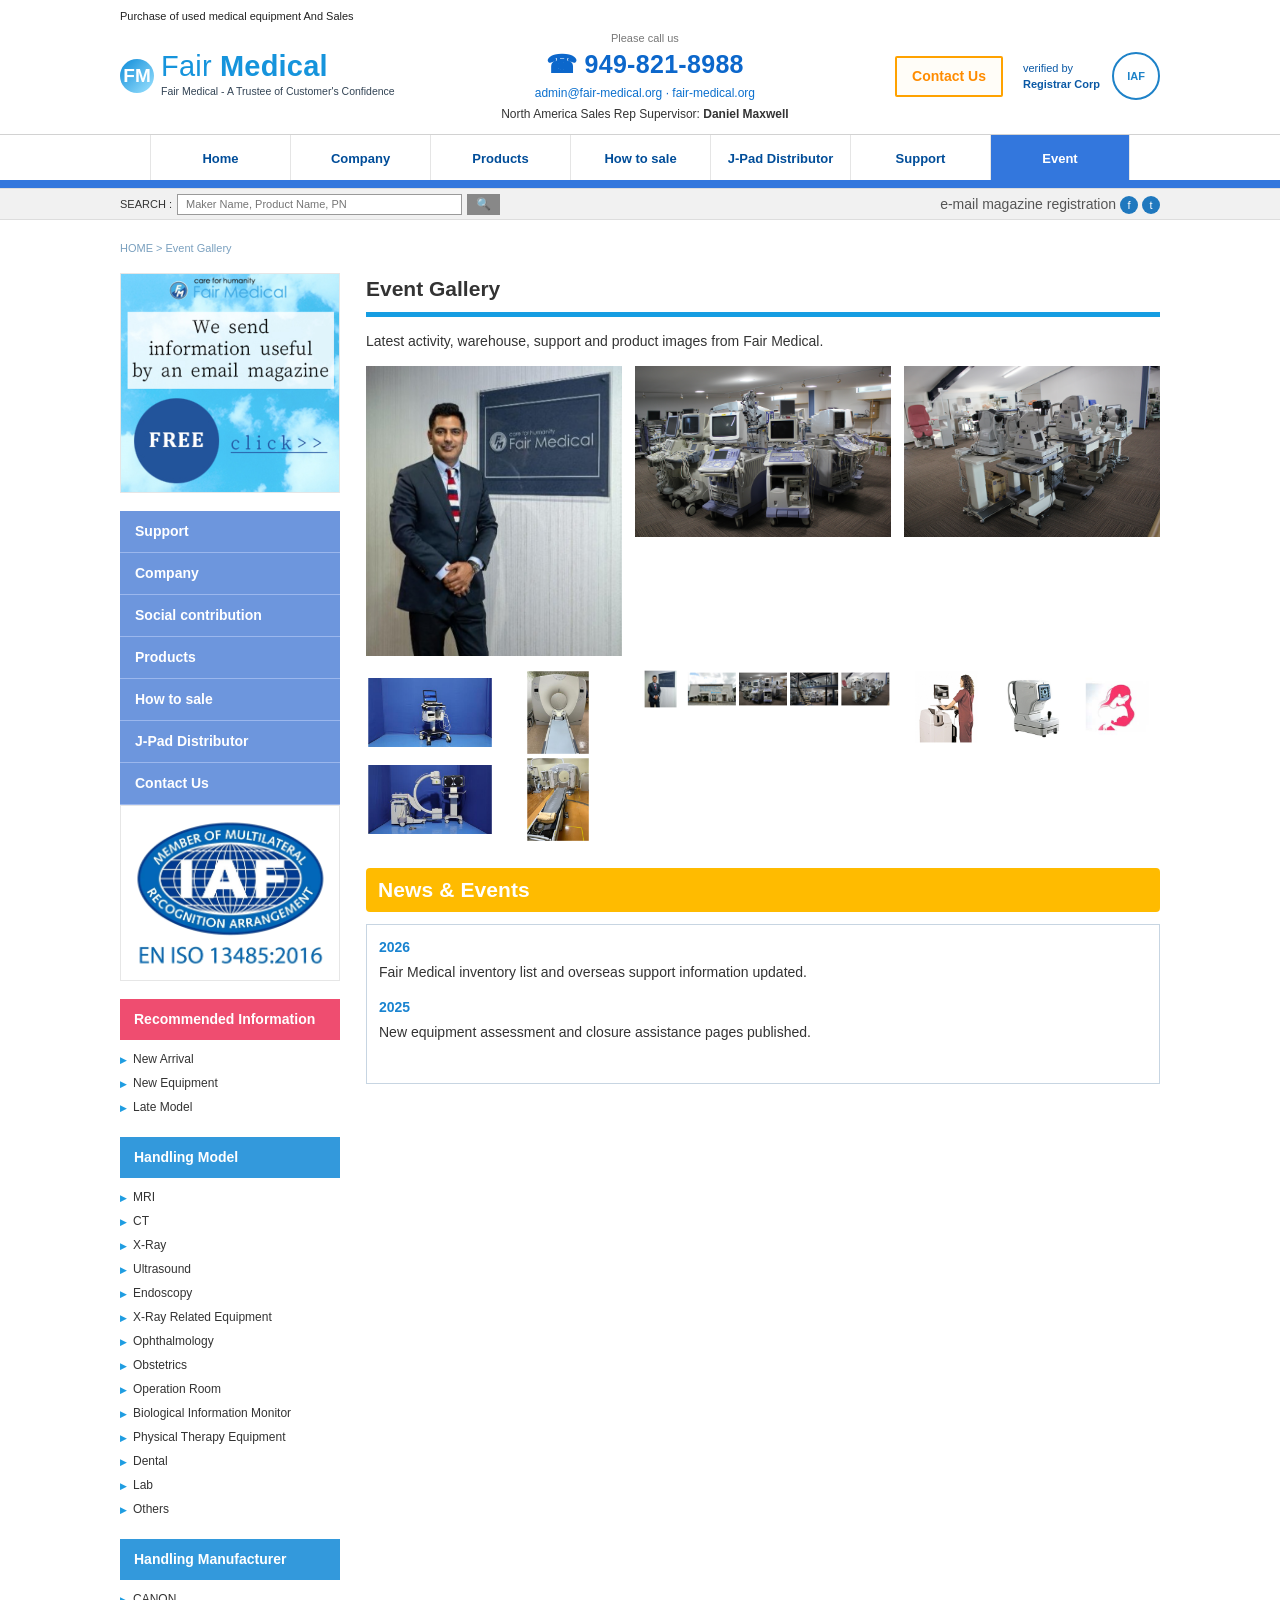
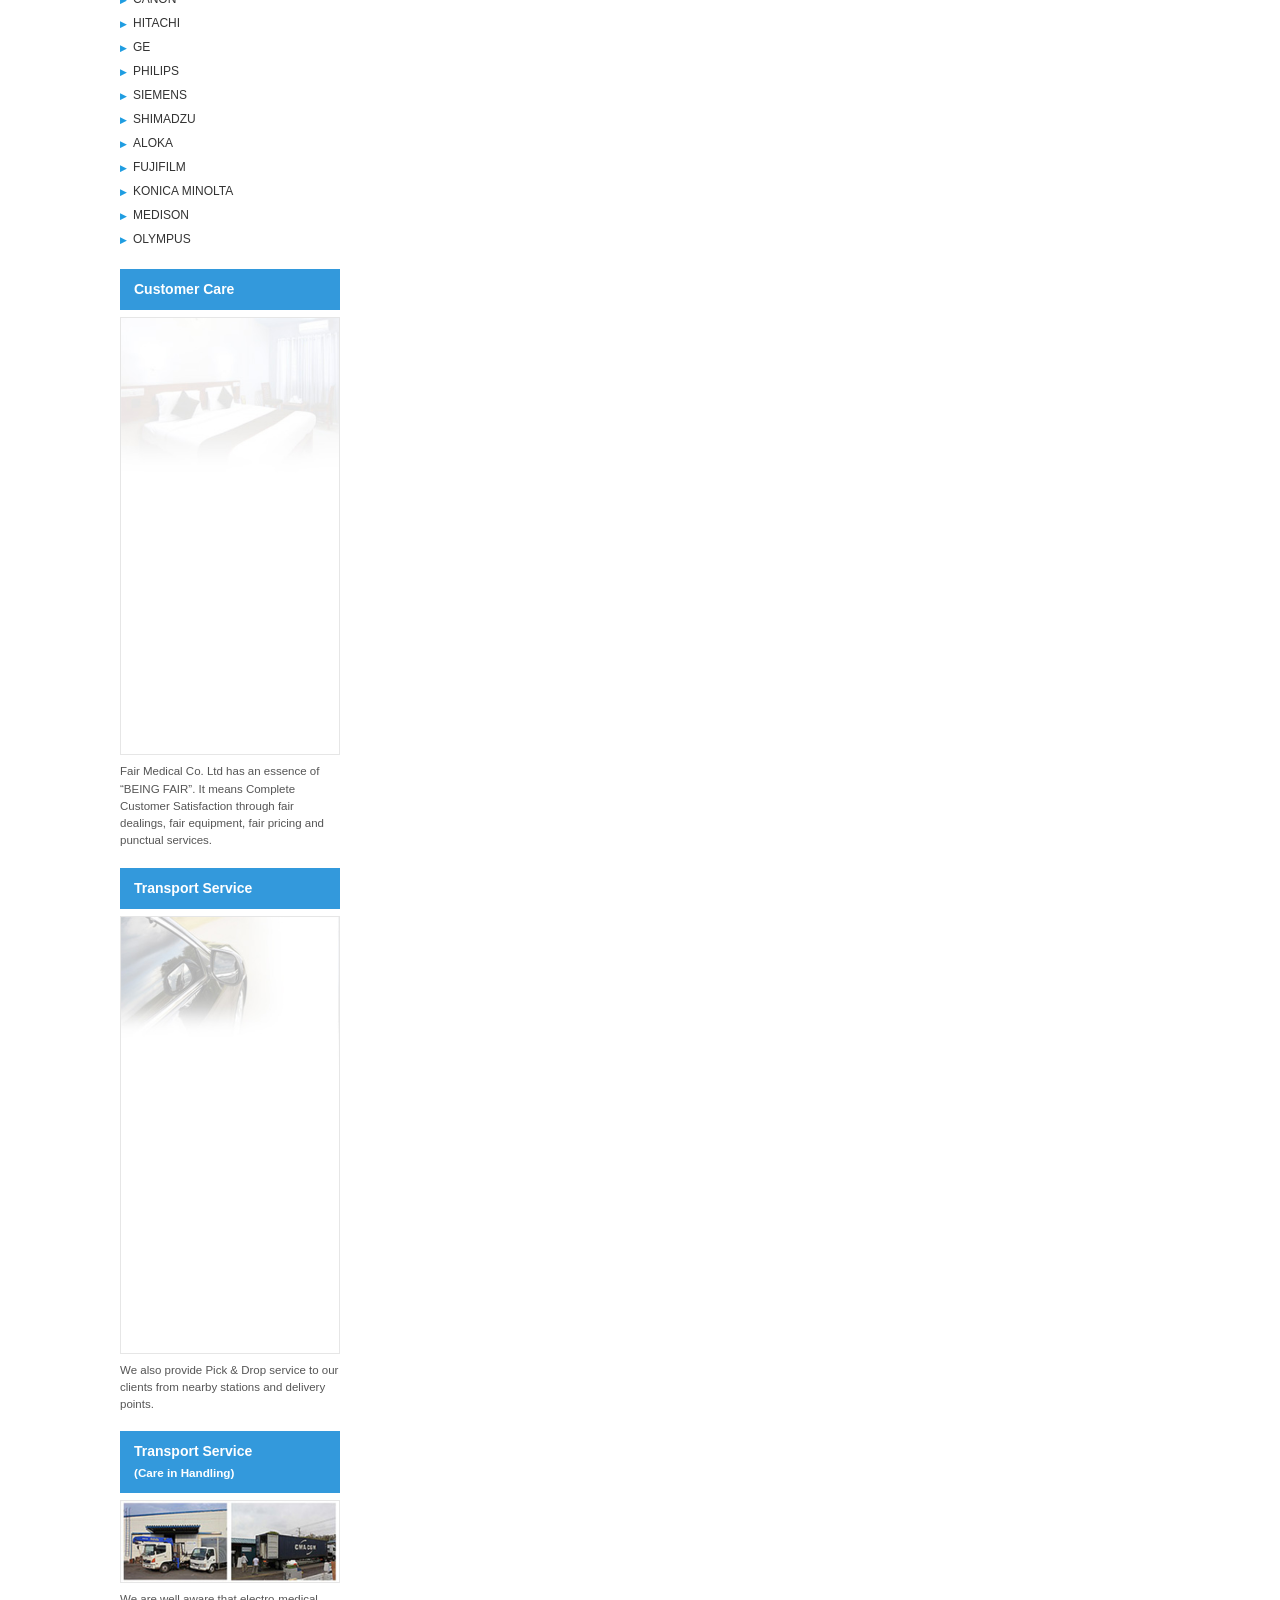
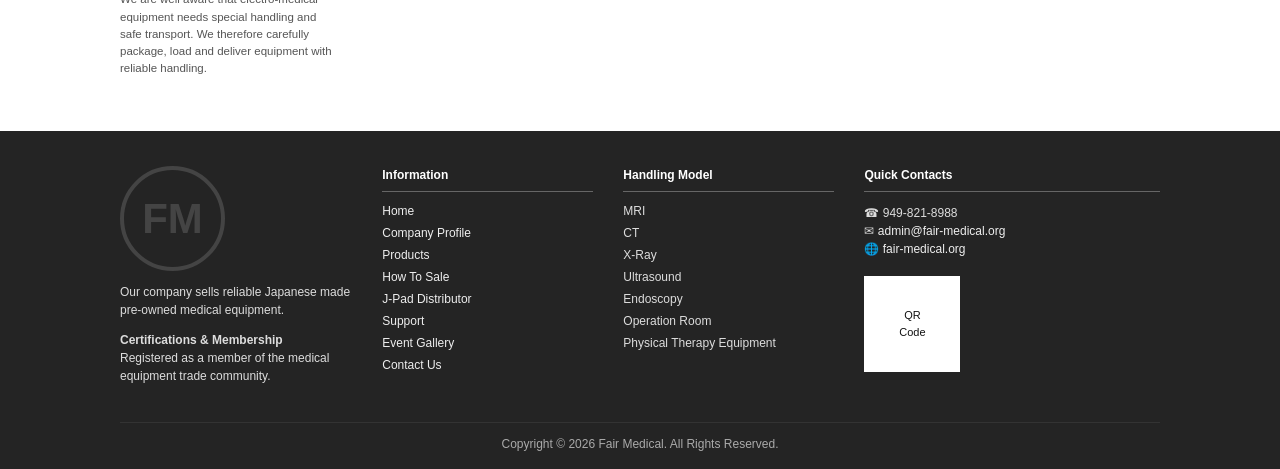
<file: event.html>
<!doctype html>
<html lang="en"><head><meta charset="utf-8"><meta name="viewport" content="width=device-width,initial-scale=1"><title>Fair Medical | Event</title><link rel="stylesheet" href="css/styles.css"><script src="js/main.js" defer></script></head>
<body><header><div class="wrap top-mini">Purchase of used medical equipment And Sales</div><div class="wrap header-main"><a class="brand" href="index.html"><span class="brand-mark">FM</span><span><span class="brand-name">Fair <strong>Medical</strong></span><span class="tagline">Fair Medical - A Trustee of Customer's Confidence</span></span></a><div class="header-contact"><div class="call-label">Please call us</div><div class="phone">☎ 949-821-8988</div><div class="mail-top"><a href="mailto:admin@fair-medical.org">admin@fair-medical.org</a> · <a href="https://fair-medical.org">fair-medical.org</a></div><div class="rep-top">North America Sales Rep Supervisor: <b>Daniel Maxwell</b></div></div><a href="contact.html" class="btn-contact">Contact Us</a><div class="certs"><span>verified by<br><b>Registrar Corp</b></span><span class="cert-badge">IAF</span></div></div><div class="nav-shell"><nav class="wrap nav"><a class="" href="index.html">Home</a><a class="" href="company.html">Company</a><a class="" href="products.html">Products</a><a class="" href="how-to-sale.html">How to sale</a><a class="" href="j-pad-distributor.html">J-Pad Distributor</a><a class="" href="support.html">Support</a><a class="active" href="event.html">Event</a></nav></div><div class="subbar"><div class="wrap"><form class="search-strip" action="products.html"><span>SEARCH :</span><input name="q" placeholder="Maker Name, Product Name, PN"><button aria-label="Search">🔍</button></form><div><span>e-mail magazine registration</span><span class="social-dot">f</span><span class="social-dot">t</span></div></div></div></header>
<main class="wrap single-layout"><div class="breadcrumb">HOME &gt; Event Gallery</div><div class="layout"><aside class="sidebar"><div class="side-card"><img src="assets/magazine.png" alt="Free email magazine"></div><nav class="side-menu"><a href="support.html">Support</a><a href="company.html">Company</a><a href="social-contribution.html">Social contribution</a><a href="products.html">Products</a><a href="how-to-sale.html">How to sale</a><a href="j-pad-distributor.html">J-Pad Distributor</a><a href="contact.html">Contact Us</a></nav><div class="side-card"><img src="assets/streetview.png" alt="office street view"></div><div class="side-block-title red">Recommended Information</div><ul class="side-list"><li>New Arrival</li><li>New Equipment</li><li>Late Model</li></ul><div class="side-block-title">Handling Model</div><ul class="side-list"><li>MRI</li><li>CT</li><li>X-Ray</li><li>Ultrasound</li><li>Endoscopy</li><li>X-Ray Related Equipment</li><li>Ophthalmology</li><li>Obstetrics</li><li>Operation Room</li><li>Biological Information Monitor</li><li>Physical Therapy Equipment</li><li>Dental</li><li>Lab</li><li>Others</li></ul><div class="side-block-title">Handling Manufacturer</div><ul class="side-list"><li>CANON</li><li>HITACHI</li><li>GE</li><li>PHILIPS</li><li>SIEMENS</li><li>SHIMADZU</li><li>ALOKA</li><li>FUJIFILM</li><li>KONICA MINOLTA</li><li>MEDISON</li><li>OLYMPUS</li></ul><div class="side-block-title">Customer Care</div><div class="side-card"><img src="assets/accommodation.png" alt="Free accommodation transport"><p class="side-text">Fair Medical Co. Ltd has an essence of “BEING FAIR”. It means Complete Customer Satisfaction through fair dealings, fair equipment, fair pricing and punctual services.</p></div><div class="side-block-title">Transport Service</div><div class="side-card"><img src="assets/pickup.png" alt="Pick and drop service"><p class="side-text">We also provide Pick & Drop service to our clients from nearby stations and delivery points.</p></div><div class="side-block-title">Transport Service<br><small>(Care in Handling)</small></div><div class="side-card"><img src="assets/carehandling.png" alt="Care in handling"><p class="side-text">We are well aware that electro-medical equipment needs special handling and safe transport. We therefore carefully package, load and deliver equipment with reliable handling.</p></div></aside><section class="main"><h1 class="rule-title">Event Gallery</h1><p>Latest activity, warehouse, support and product images from Fair Medical.</p><div class="event-gallery"><img src="assets/product-1.png"><img src="assets/product-3.png"><img src="assets/product-5.png"><img src="assets/warehouse-grid.png"><img src="assets/equipment-grid.png"><img src="assets/overseas-grid.png"></div><h2 class="section-title" style="margin-top:25px">News & Events</h2><div class="news-box"><h4>2026</h4><p>Fair Medical inventory list and overseas support information updated.</p><h4>2025</h4><p>New equipment assessment and closure assistance pages published.</p></div></section></div></main><footer class="footer"><div class="wrap footer-grid"><div><div class="fm-watermark">FM</div><p>Our company sells reliable Japanese made pre-owned medical equipment.</p><p><b>Certifications & Membership</b><br>Registered as a member of the medical equipment trade community.</p></div><div><h4>Information</h4><ul><li><a href="index.html">Home</a></li><li><a href="company.html">Company Profile</a></li><li><a href="products.html">Products</a></li><li><a href="how-to-sale.html">How To Sale</a></li><li><a href="j-pad-distributor.html">J-Pad Distributor</a></li><li><a href="support.html">Support</a></li><li><a href="event.html">Event Gallery</a></li><li><a href="contact.html">Contact Us</a></li></ul></div><div><h4>Handling Model</h4><ul><li>MRI</li><li>CT</li><li>X-Ray</li><li>Ultrasound</li><li>Endoscopy</li><li>Operation Room</li><li>Physical Therapy Equipment</li></ul></div><div><h4>Quick Contacts</h4><p>☎ 949-821-8988<br>✉ <a href="mailto:admin@fair-medical.org">admin@fair-medical.org</a><br>🌐 <a href="https://fair-medical.org">fair-medical.org</a></p><div style="width:96px;height:96px;background:#fff;color:#111;display:grid;place-items:center;margin-top:18px;font-size:11px;text-align:center;">QR<br>Code</div></div></div><div class="wrap copyright">Copyright © 2026 Fair Medical. All Rights Reserved.</div></footer></body></html>
</file>
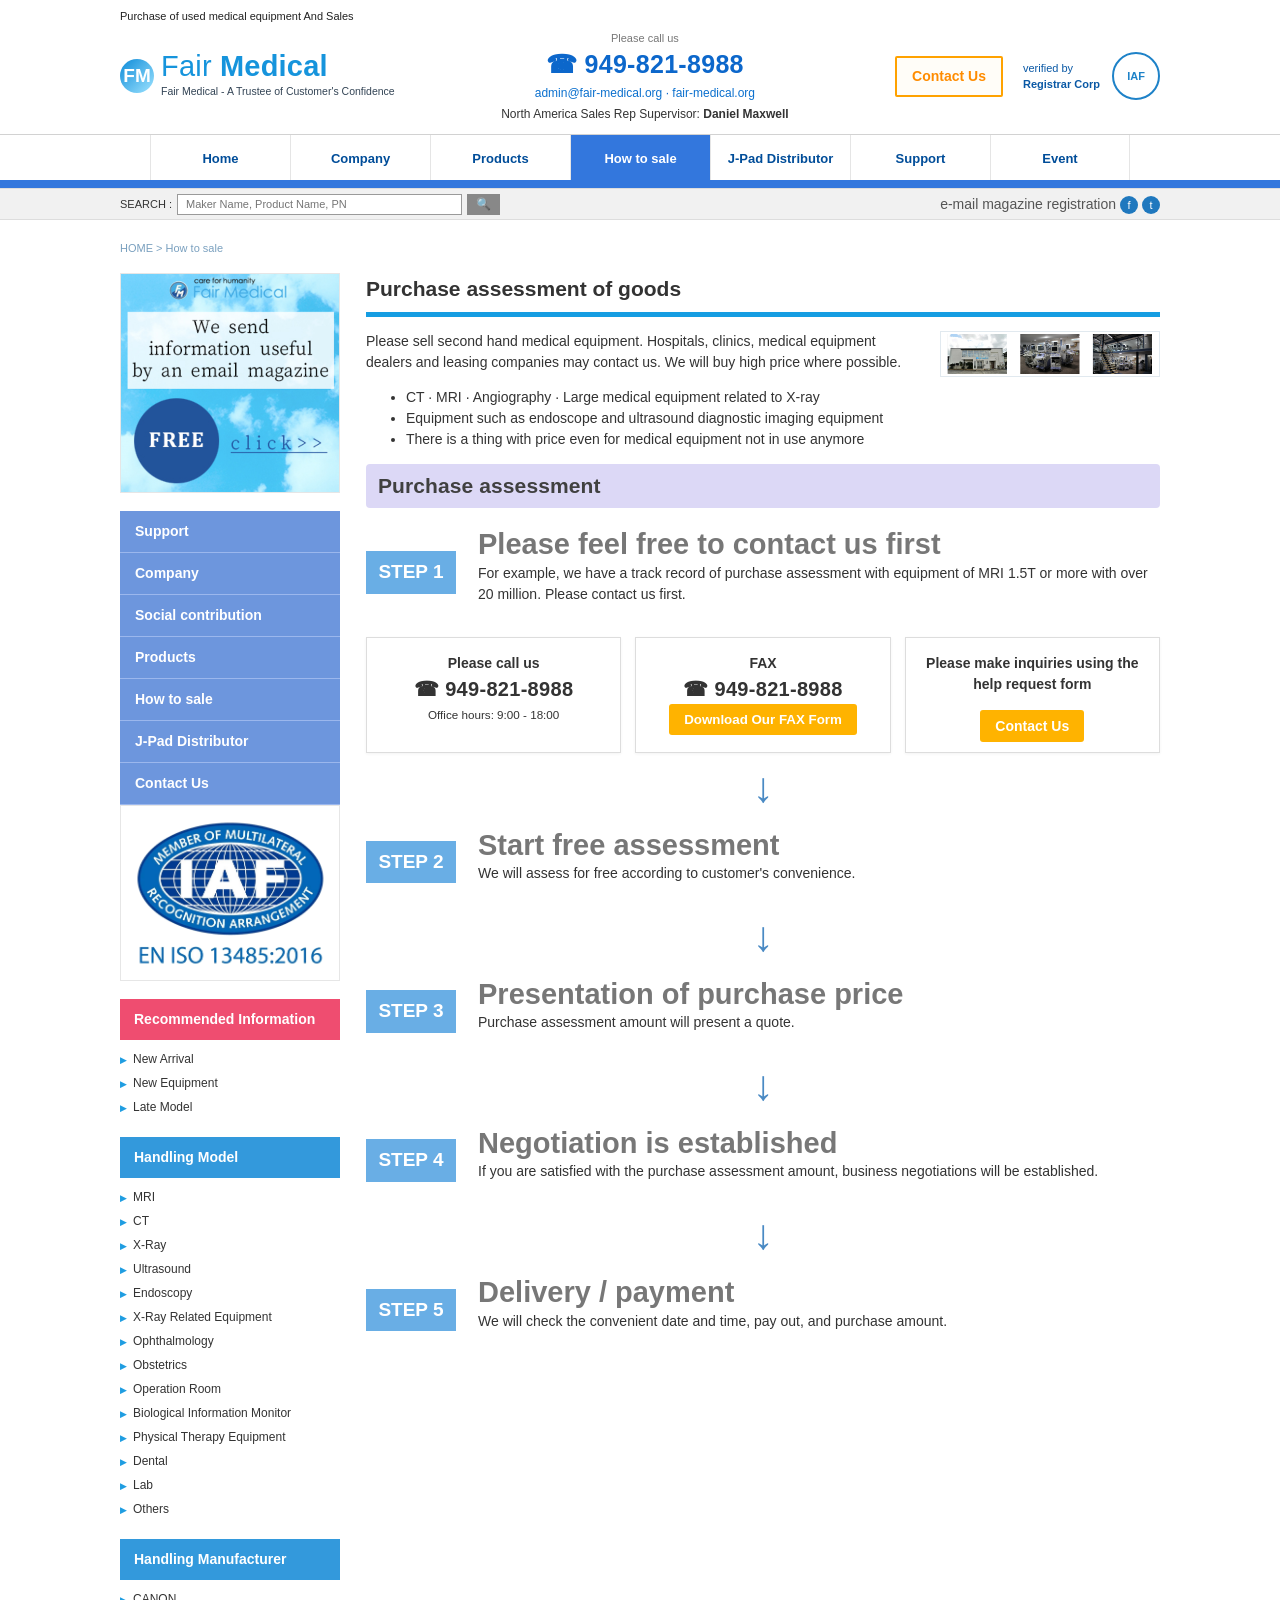
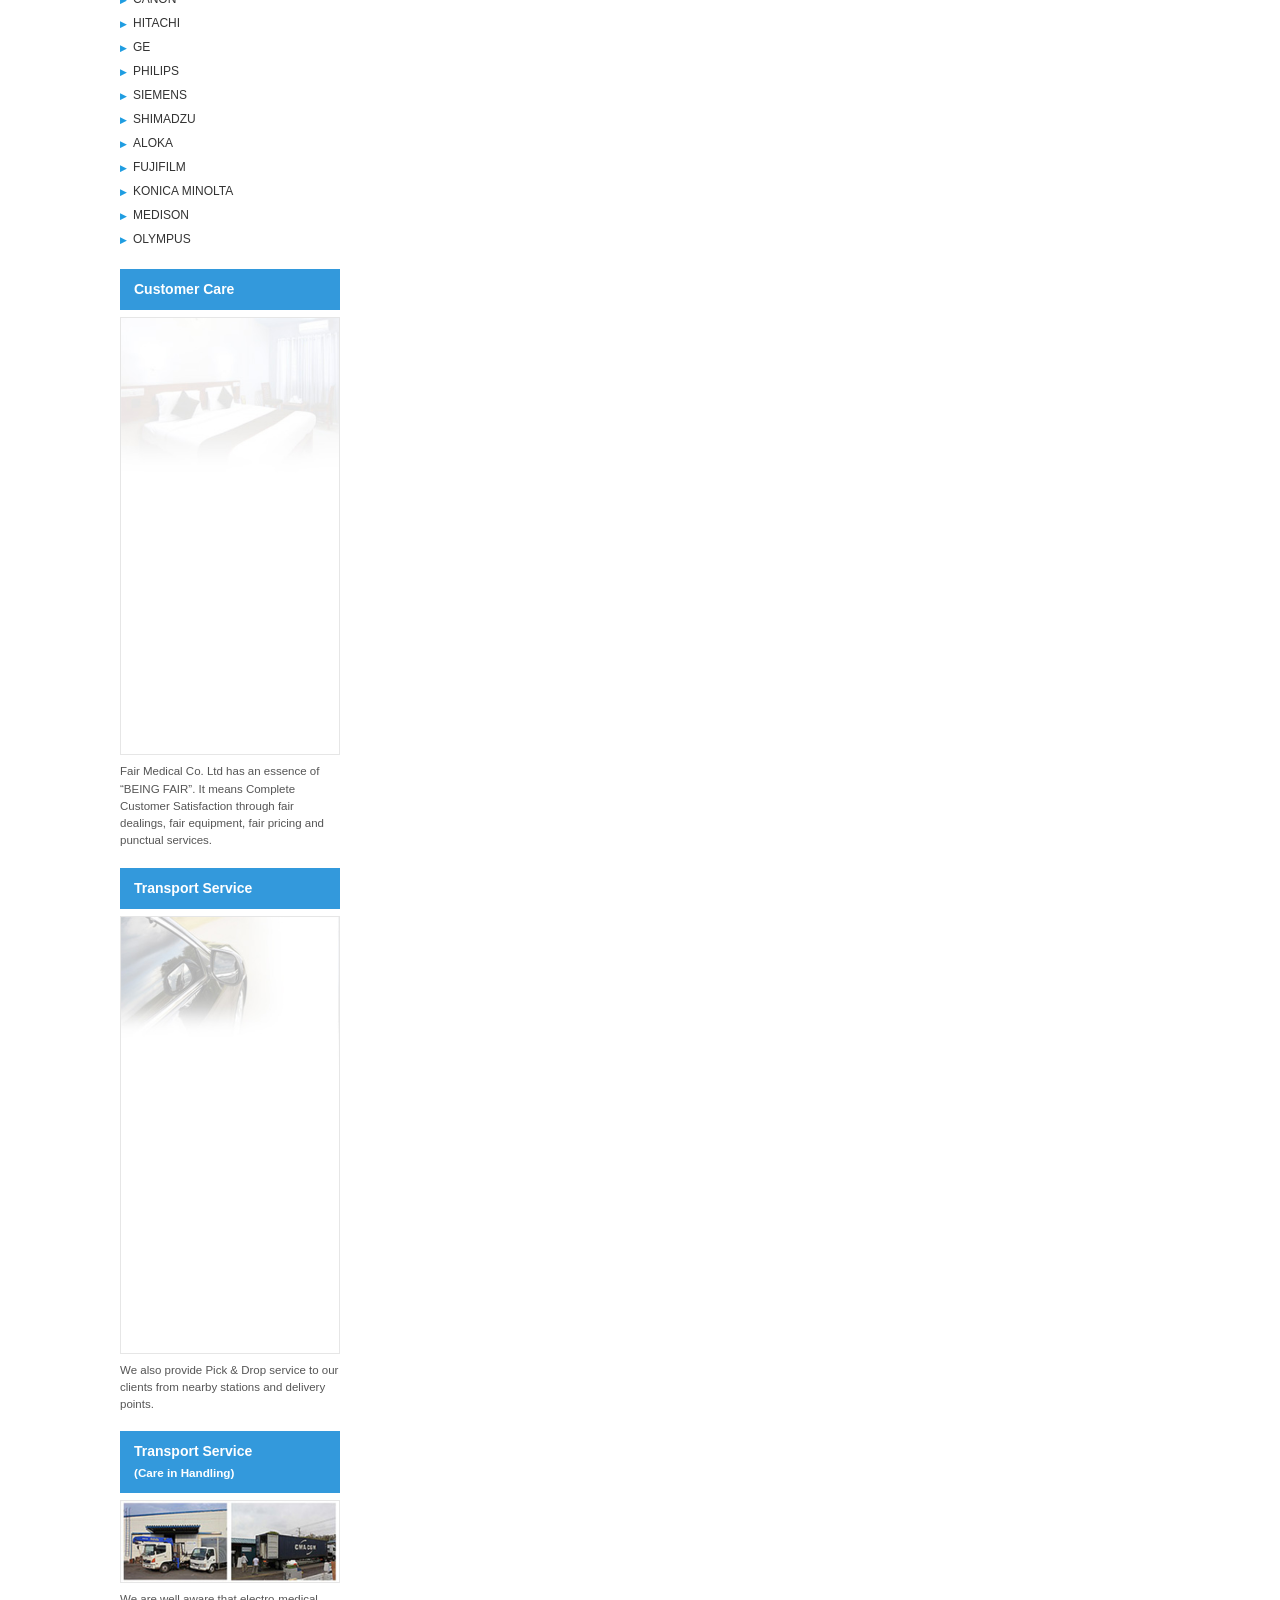
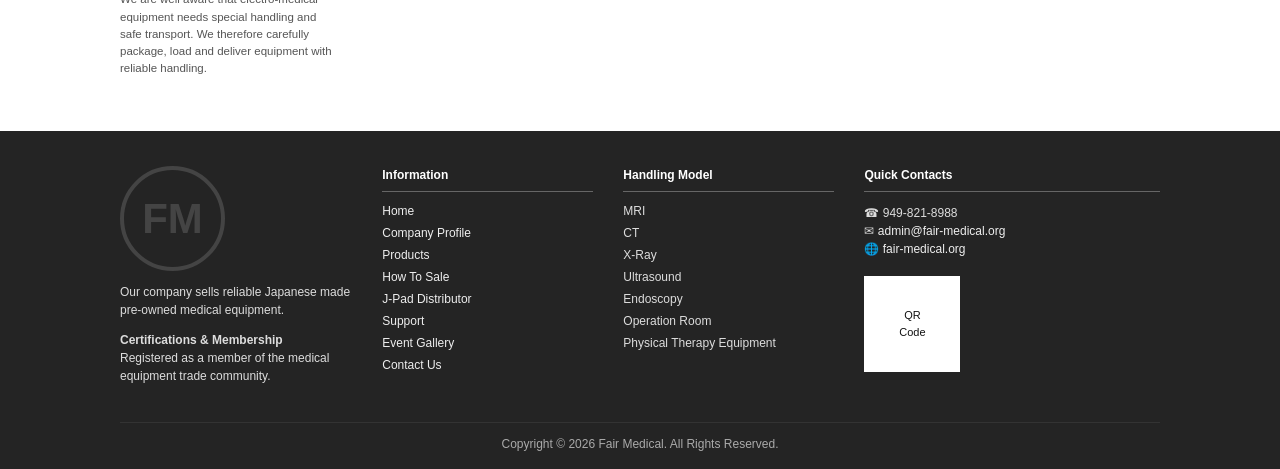
<file: how-to-sale.html>
<!doctype html>
<html lang="en"><head><meta charset="utf-8"><meta name="viewport" content="width=device-width,initial-scale=1"><title>Fair Medical | How to sale</title><link rel="stylesheet" href="css/styles.css"><script src="js/main.js" defer></script></head>
<body><header><div class="wrap top-mini">Purchase of used medical equipment And Sales</div><div class="wrap header-main"><a class="brand" href="index.html"><span class="brand-mark">FM</span><span><span class="brand-name">Fair <strong>Medical</strong></span><span class="tagline">Fair Medical - A Trustee of Customer's Confidence</span></span></a><div class="header-contact"><div class="call-label">Please call us</div><div class="phone">☎ 949-821-8988</div><div class="mail-top"><a href="mailto:admin@fair-medical.org">admin@fair-medical.org</a> · <a href="https://fair-medical.org">fair-medical.org</a></div><div class="rep-top">North America Sales Rep Supervisor: <b>Daniel Maxwell</b></div></div><a href="contact.html" class="btn-contact">Contact Us</a><div class="certs"><span>verified by<br><b>Registrar Corp</b></span><span class="cert-badge">IAF</span></div></div><div class="nav-shell"><nav class="wrap nav"><a class="" href="index.html">Home</a><a class="" href="company.html">Company</a><a class="" href="products.html">Products</a><a class="active" href="how-to-sale.html">How to sale</a><a class="" href="j-pad-distributor.html">J-Pad Distributor</a><a class="" href="support.html">Support</a><a class="" href="event.html">Event</a></nav></div><div class="subbar"><div class="wrap"><form class="search-strip" action="products.html"><span>SEARCH :</span><input name="q" placeholder="Maker Name, Product Name, PN"><button aria-label="Search">🔍</button></form><div><span>e-mail magazine registration</span><span class="social-dot">f</span><span class="social-dot">t</span></div></div></div></header>
<main class="wrap single-layout"><div class="breadcrumb">HOME &gt; How to sale</div><div class="layout"><aside class="sidebar"><div class="side-card"><img src="assets/magazine.png" alt="Free email magazine"></div><nav class="side-menu"><a href="support.html">Support</a><a href="company.html">Company</a><a href="social-contribution.html">Social contribution</a><a href="products.html">Products</a><a href="how-to-sale.html">How to sale</a><a href="j-pad-distributor.html">J-Pad Distributor</a><a href="contact.html">Contact Us</a></nav><div class="side-card"><img src="assets/streetview.png" alt="office street view"></div><div class="side-block-title red">Recommended Information</div><ul class="side-list"><li>New Arrival</li><li>New Equipment</li><li>Late Model</li></ul><div class="side-block-title">Handling Model</div><ul class="side-list"><li>MRI</li><li>CT</li><li>X-Ray</li><li>Ultrasound</li><li>Endoscopy</li><li>X-Ray Related Equipment</li><li>Ophthalmology</li><li>Obstetrics</li><li>Operation Room</li><li>Biological Information Monitor</li><li>Physical Therapy Equipment</li><li>Dental</li><li>Lab</li><li>Others</li></ul><div class="side-block-title">Handling Manufacturer</div><ul class="side-list"><li>CANON</li><li>HITACHI</li><li>GE</li><li>PHILIPS</li><li>SIEMENS</li><li>SHIMADZU</li><li>ALOKA</li><li>FUJIFILM</li><li>KONICA MINOLTA</li><li>MEDISON</li><li>OLYMPUS</li></ul><div class="side-block-title">Customer Care</div><div class="side-card"><img src="assets/accommodation.png" alt="Free accommodation transport"><p class="side-text">Fair Medical Co. Ltd has an essence of “BEING FAIR”. It means Complete Customer Satisfaction through fair dealings, fair equipment, fair pricing and punctual services.</p></div><div class="side-block-title">Transport Service</div><div class="side-card"><img src="assets/pickup.png" alt="Pick and drop service"><p class="side-text">We also provide Pick & Drop service to our clients from nearby stations and delivery points.</p></div><div class="side-block-title">Transport Service<br><small>(Care in Handling)</small></div><div class="side-card"><img src="assets/carehandling.png" alt="Care in handling"><p class="side-text">We are well aware that electro-medical equipment needs special handling and safe transport. We therefore carefully package, load and deliver equipment with reliable handling.</p></div></aside><section class="main"><h1 class="rule-title">Purchase assessment of goods</h1><img class="photo-right" src="assets/purchase-equip.png" alt="medical equipment"><p>Please sell second hand medical equipment. Hospitals, clinics, medical equipment dealers and leasing companies may contact us. We will buy high price where possible.</p><ul><li>CT · MRI · Angiography · Large medical equipment related to X-ray</li><li>Equipment such as endoscope and ultrasound diagnostic imaging equipment</li><li>There is a thing with price even for medical equipment not in use anymore</li></ul><h2 class="section-title pale">Purchase assessment</h2><div class="step"><div class="step-label">STEP 1</div><div><h2>Please feel free to contact us first</h2><p>For example, we have a track record of purchase assessment with equipment of MRI 1.5T or more with over 20 million. Please contact us first.</p></div></div><div class="contact-cards"><div class="contact-card"><b>Please call us</b><div class="phone">☎ 949-821-8988</div><small>Office hours: 9:00 - 18:00</small></div><div class="contact-card"><b>FAX</b><div class="phone">☎ 949-821-8988</div><button class="button orange small">Download Our FAX Form</button></div><div class="contact-card"><b>Please make inquiries using the help request form</b><br><br><a class="button orange small" href="contact.html">Contact Us</a></div></div><div class="down-arrow">↓</div><div class="step"><div class="step-label">STEP 2</div><div><h2>Start free assessment</h2><p>We will assess for free according to customer's convenience.</p></div></div><div class="down-arrow">↓</div><div class="step"><div class="step-label">STEP 3</div><div><h2>Presentation of purchase price</h2><p>Purchase assessment amount will present a quote.</p></div></div><div class="down-arrow">↓</div><div class="step"><div class="step-label">STEP 4</div><div><h2>Negotiation is established</h2><p>If you are satisfied with the purchase assessment amount, business negotiations will be established.</p></div></div><div class="down-arrow">↓</div><div class="step"><div class="step-label">STEP 5</div><div><h2>Delivery / payment</h2><p>We will check the convenient date and time, pay out, and purchase amount.</p></div></div></section></div></main><footer class="footer"><div class="wrap footer-grid"><div><div class="fm-watermark">FM</div><p>Our company sells reliable Japanese made pre-owned medical equipment.</p><p><b>Certifications & Membership</b><br>Registered as a member of the medical equipment trade community.</p></div><div><h4>Information</h4><ul><li><a href="index.html">Home</a></li><li><a href="company.html">Company Profile</a></li><li><a href="products.html">Products</a></li><li><a href="how-to-sale.html">How To Sale</a></li><li><a href="j-pad-distributor.html">J-Pad Distributor</a></li><li><a href="support.html">Support</a></li><li><a href="event.html">Event Gallery</a></li><li><a href="contact.html">Contact Us</a></li></ul></div><div><h4>Handling Model</h4><ul><li>MRI</li><li>CT</li><li>X-Ray</li><li>Ultrasound</li><li>Endoscopy</li><li>Operation Room</li><li>Physical Therapy Equipment</li></ul></div><div><h4>Quick Contacts</h4><p>☎ 949-821-8988<br>✉ <a href="mailto:admin@fair-medical.org">admin@fair-medical.org</a><br>🌐 <a href="https://fair-medical.org">fair-medical.org</a></p><div style="width:96px;height:96px;background:#fff;color:#111;display:grid;place-items:center;margin-top:18px;font-size:11px;text-align:center;">QR<br>Code</div></div></div><div class="wrap copyright">Copyright © 2026 Fair Medical. All Rights Reserved.</div></footer></body></html>
</file>
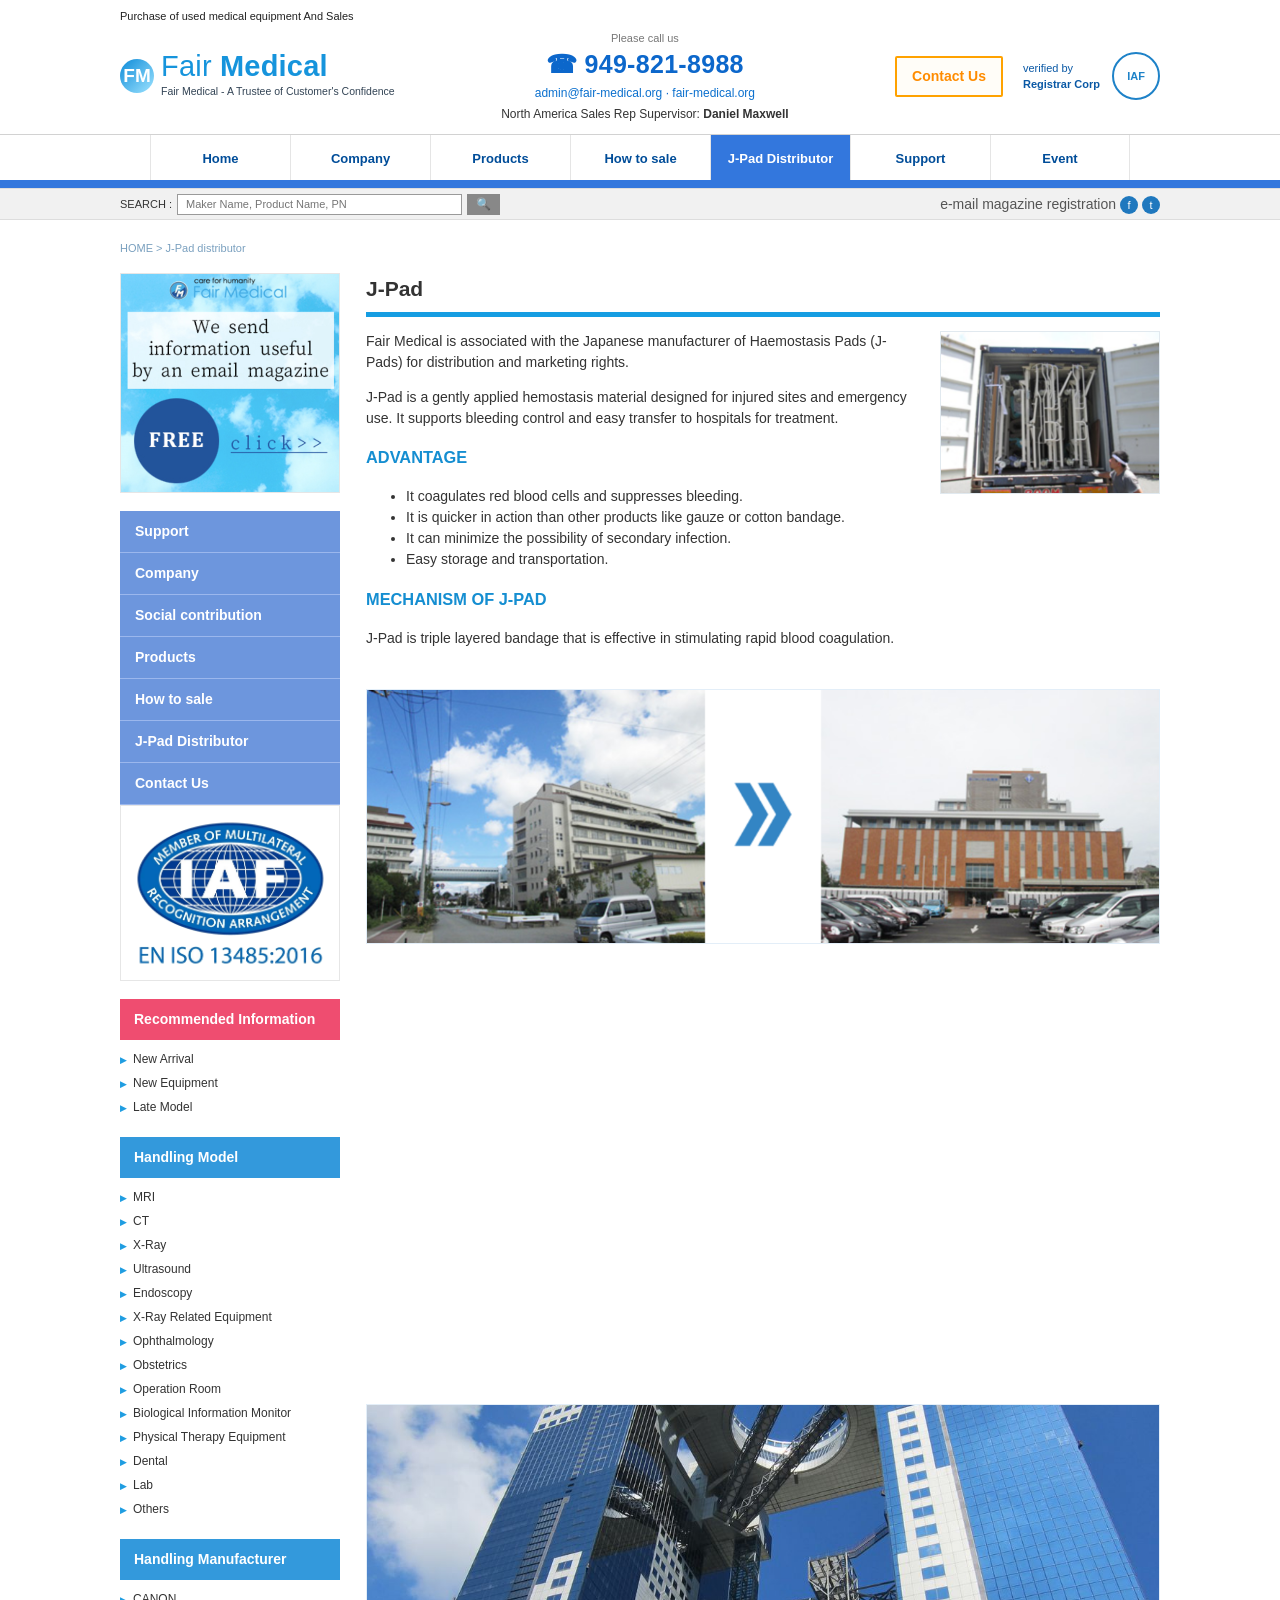
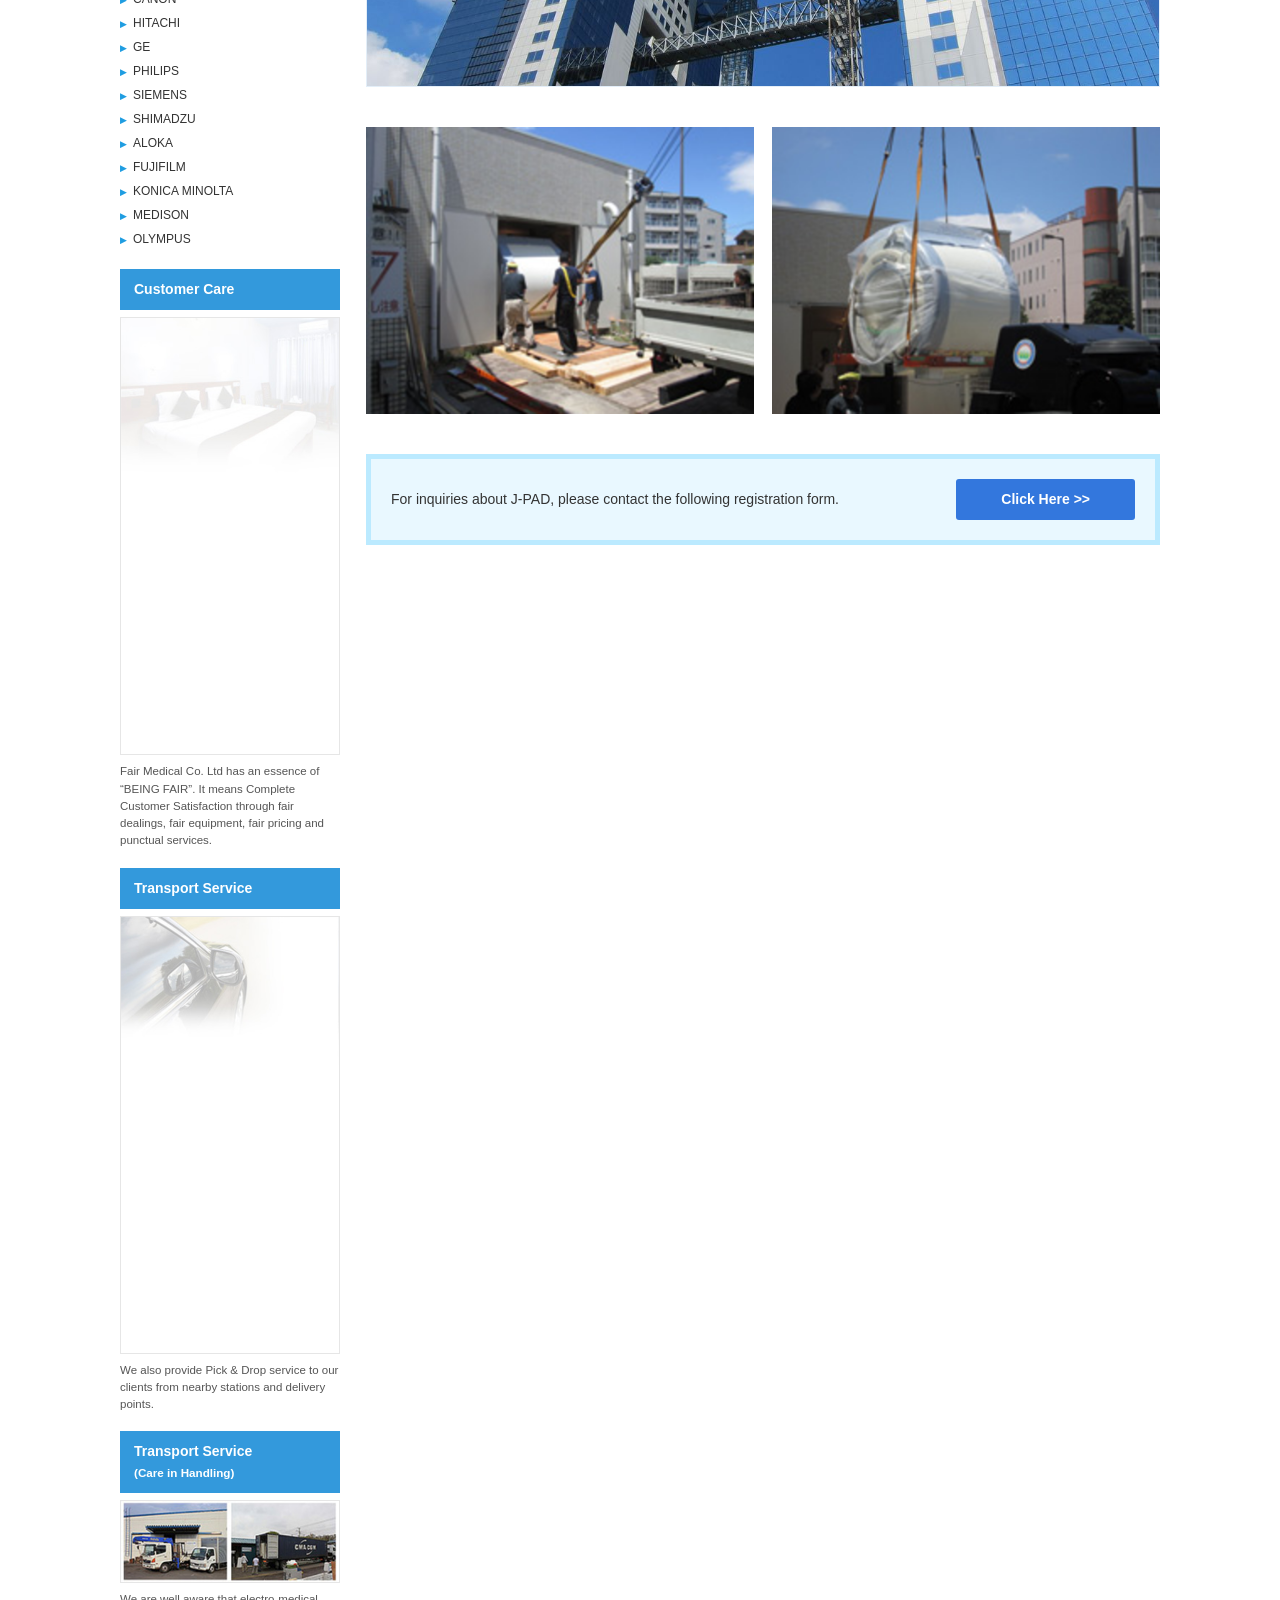
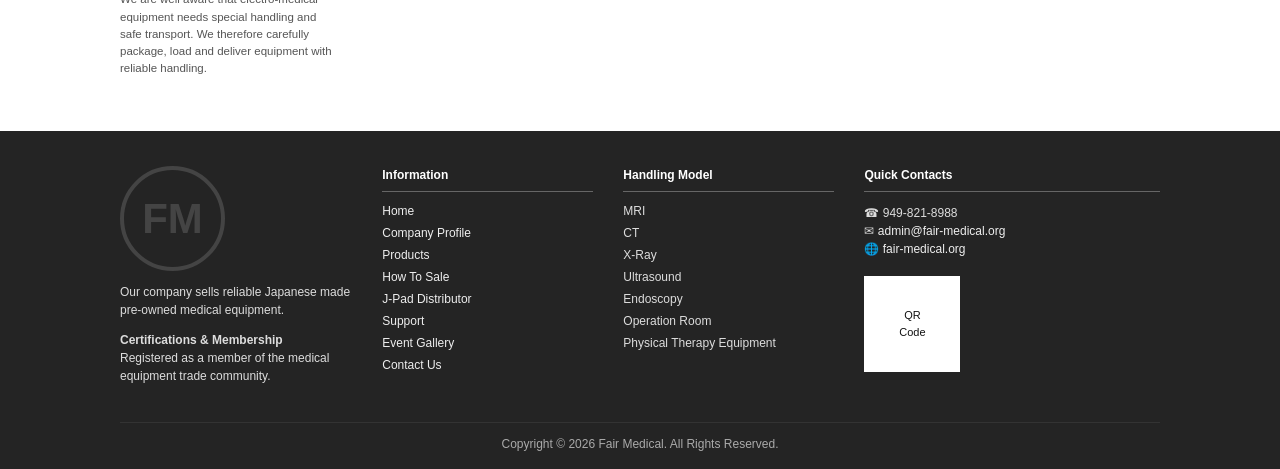
<file: j-pad-distributor.html>
<!doctype html>
<html lang="en"><head><meta charset="utf-8"><meta name="viewport" content="width=device-width,initial-scale=1"><title>Fair Medical | J-Pad Distributor</title><link rel="stylesheet" href="css/styles.css"><script src="js/main.js" defer></script></head>
<body><header><div class="wrap top-mini">Purchase of used medical equipment And Sales</div><div class="wrap header-main"><a class="brand" href="index.html"><span class="brand-mark">FM</span><span><span class="brand-name">Fair <strong>Medical</strong></span><span class="tagline">Fair Medical - A Trustee of Customer's Confidence</span></span></a><div class="header-contact"><div class="call-label">Please call us</div><div class="phone">☎ 949-821-8988</div><div class="mail-top"><a href="mailto:admin@fair-medical.org">admin@fair-medical.org</a> · <a href="https://fair-medical.org">fair-medical.org</a></div><div class="rep-top">North America Sales Rep Supervisor: <b>Daniel Maxwell</b></div></div><a href="contact.html" class="btn-contact">Contact Us</a><div class="certs"><span>verified by<br><b>Registrar Corp</b></span><span class="cert-badge">IAF</span></div></div><div class="nav-shell"><nav class="wrap nav"><a class="" href="index.html">Home</a><a class="" href="company.html">Company</a><a class="" href="products.html">Products</a><a class="" href="how-to-sale.html">How to sale</a><a class="active" href="j-pad-distributor.html">J-Pad Distributor</a><a class="" href="support.html">Support</a><a class="" href="event.html">Event</a></nav></div><div class="subbar"><div class="wrap"><form class="search-strip" action="products.html"><span>SEARCH :</span><input name="q" placeholder="Maker Name, Product Name, PN"><button aria-label="Search">🔍</button></form><div><span>e-mail magazine registration</span><span class="social-dot">f</span><span class="social-dot">t</span></div></div></div></header>
<main class="wrap single-layout"><div class="breadcrumb">HOME &gt; J-Pad distributor</div><div class="layout"><aside class="sidebar"><div class="side-card"><img src="assets/magazine.png" alt="Free email magazine"></div><nav class="side-menu"><a href="support.html">Support</a><a href="company.html">Company</a><a href="social-contribution.html">Social contribution</a><a href="products.html">Products</a><a href="how-to-sale.html">How to sale</a><a href="j-pad-distributor.html">J-Pad Distributor</a><a href="contact.html">Contact Us</a></nav><div class="side-card"><img src="assets/streetview.png" alt="office street view"></div><div class="side-block-title red">Recommended Information</div><ul class="side-list"><li>New Arrival</li><li>New Equipment</li><li>Late Model</li></ul><div class="side-block-title">Handling Model</div><ul class="side-list"><li>MRI</li><li>CT</li><li>X-Ray</li><li>Ultrasound</li><li>Endoscopy</li><li>X-Ray Related Equipment</li><li>Ophthalmology</li><li>Obstetrics</li><li>Operation Room</li><li>Biological Information Monitor</li><li>Physical Therapy Equipment</li><li>Dental</li><li>Lab</li><li>Others</li></ul><div class="side-block-title">Handling Manufacturer</div><ul class="side-list"><li>CANON</li><li>HITACHI</li><li>GE</li><li>PHILIPS</li><li>SIEMENS</li><li>SHIMADZU</li><li>ALOKA</li><li>FUJIFILM</li><li>KONICA MINOLTA</li><li>MEDISON</li><li>OLYMPUS</li></ul><div class="side-block-title">Customer Care</div><div class="side-card"><img src="assets/accommodation.png" alt="Free accommodation transport"><p class="side-text">Fair Medical Co. Ltd has an essence of “BEING FAIR”. It means Complete Customer Satisfaction through fair dealings, fair equipment, fair pricing and punctual services.</p></div><div class="side-block-title">Transport Service</div><div class="side-card"><img src="assets/pickup.png" alt="Pick and drop service"><p class="side-text">We also provide Pick & Drop service to our clients from nearby stations and delivery points.</p></div><div class="side-block-title">Transport Service<br><small>(Care in Handling)</small></div><div class="side-card"><img src="assets/carehandling.png" alt="Care in handling"><p class="side-text">We are well aware that electro-medical equipment needs special handling and safe transport. We therefore carefully package, load and deliver equipment with reliable handling.</p></div></aside><section class="main"><h1 class="rule-title">J-Pad</h1><img class="photo-right" src="assets/jpad-diagram.png" alt="J-Pad diagram"><p>Fair Medical is associated with the Japanese manufacturer of Haemostasis Pads (J-Pads) for distribution and marketing rights.</p><p>J-Pad is a gently applied hemostasis material designed for injured sites and emergency use. It supports bleeding control and easy transfer to hospitals for treatment.</p><h3 style="color:#158ed1">ADVANTAGE</h3><ul><li>It coagulates red blood cells and suppresses bleeding.</li><li>It is quicker in action than other products like gauze or cotton bandage.</li><li>It can minimize the possibility of secondary infection.</li><li>Easy storage and transportation.</li></ul><h3 style="color:#158ed1">MECHANISM OF J-PAD</h3><p>J-Pad is triple layered bandage that is effective in stimulating rapid blood coagulation.</p><img class="wide-image" src="assets/jpad-banner.png" alt="J-Pad emergency banner" style="margin:40px 0"><div style="height:420px"></div><img class="wide-image" src="assets/jpad-structure.png" alt="Structure of J-Pad"><div class="jpad-images" style="margin:40px 0"><img src="assets/jpad-bleeding.png"><img src="assets/jpad-application.png"></div><div class="callout"><span>For inquiries about J-PAD, please contact the following registration form.</span><a href="contact.html" class="button">Click Here &gt;&gt;</a></div></section></div></main><footer class="footer"><div class="wrap footer-grid"><div><div class="fm-watermark">FM</div><p>Our company sells reliable Japanese made pre-owned medical equipment.</p><p><b>Certifications & Membership</b><br>Registered as a member of the medical equipment trade community.</p></div><div><h4>Information</h4><ul><li><a href="index.html">Home</a></li><li><a href="company.html">Company Profile</a></li><li><a href="products.html">Products</a></li><li><a href="how-to-sale.html">How To Sale</a></li><li><a href="j-pad-distributor.html">J-Pad Distributor</a></li><li><a href="support.html">Support</a></li><li><a href="event.html">Event Gallery</a></li><li><a href="contact.html">Contact Us</a></li></ul></div><div><h4>Handling Model</h4><ul><li>MRI</li><li>CT</li><li>X-Ray</li><li>Ultrasound</li><li>Endoscopy</li><li>Operation Room</li><li>Physical Therapy Equipment</li></ul></div><div><h4>Quick Contacts</h4><p>☎ 949-821-8988<br>✉ <a href="mailto:admin@fair-medical.org">admin@fair-medical.org</a><br>🌐 <a href="https://fair-medical.org">fair-medical.org</a></p><div style="width:96px;height:96px;background:#fff;color:#111;display:grid;place-items:center;margin-top:18px;font-size:11px;text-align:center;">QR<br>Code</div></div></div><div class="wrap copyright">Copyright © 2026 Fair Medical. All Rights Reserved.</div></footer></body></html>
</file>
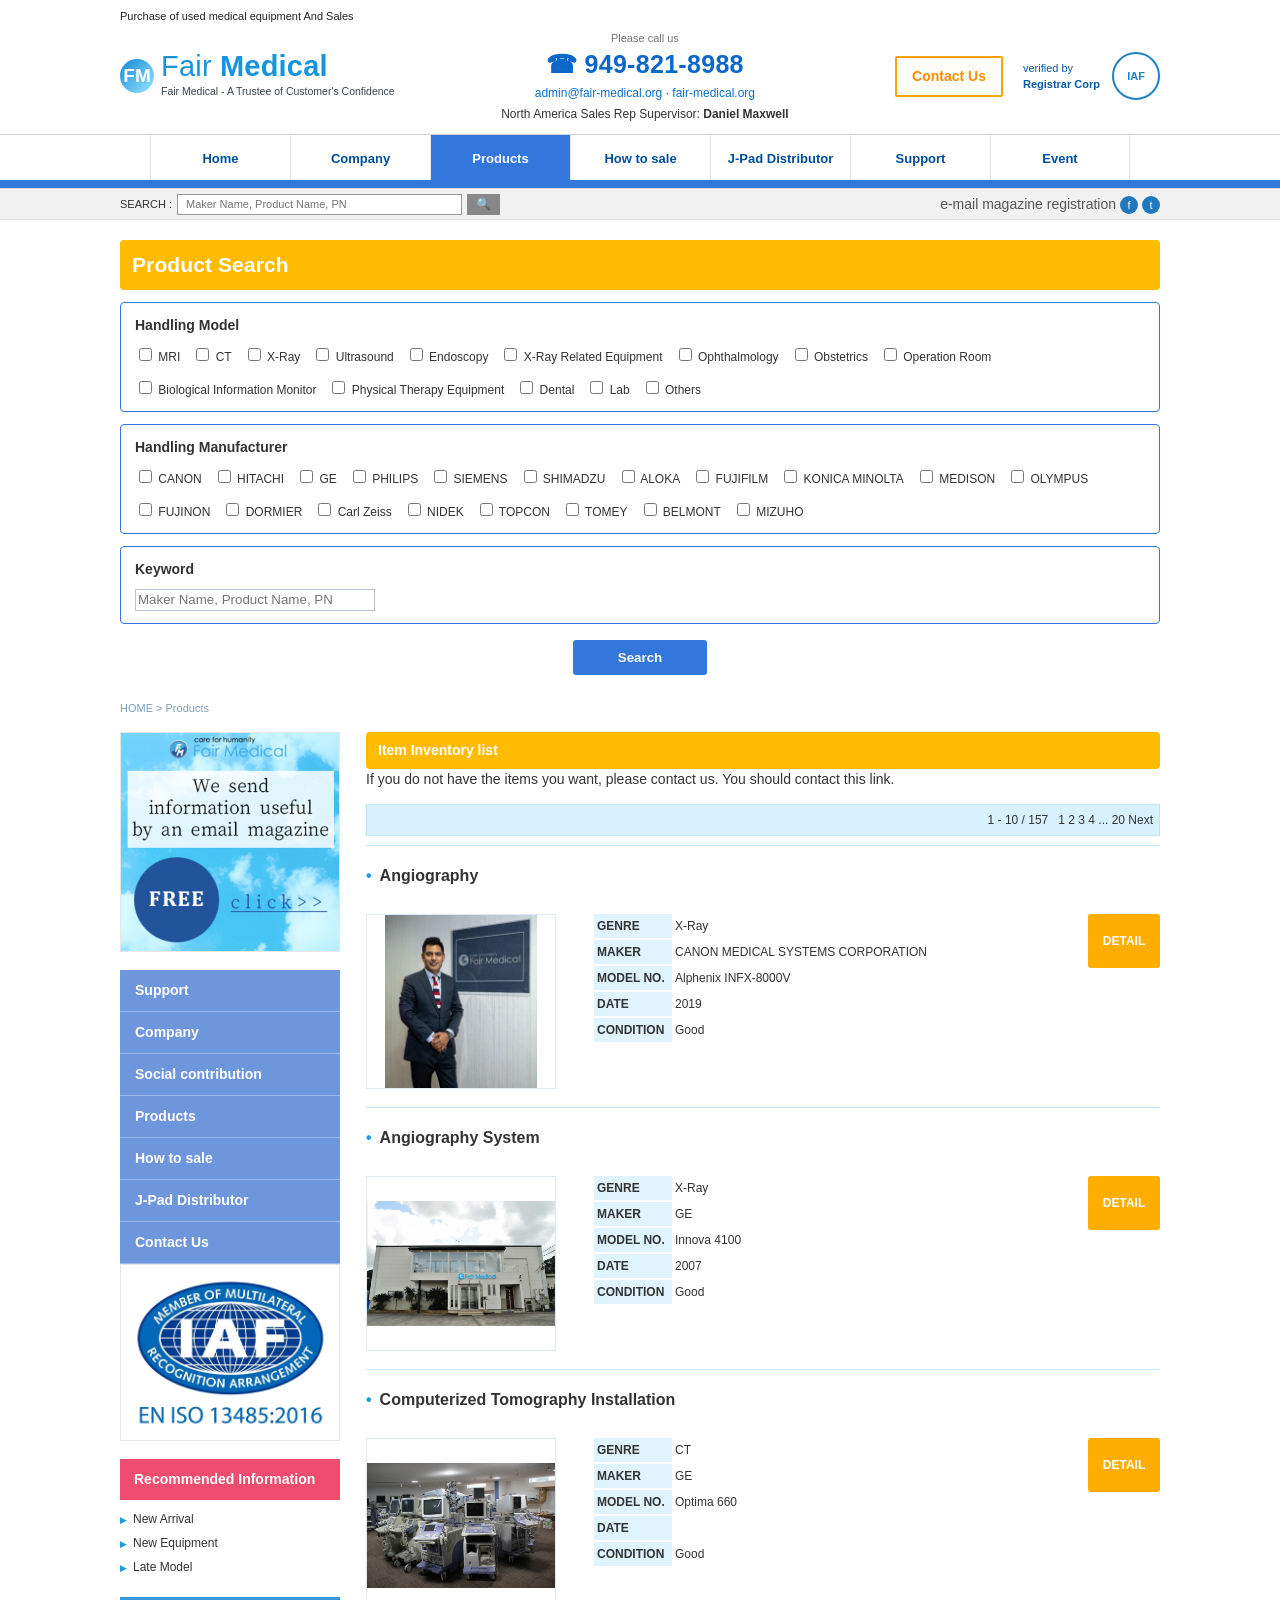
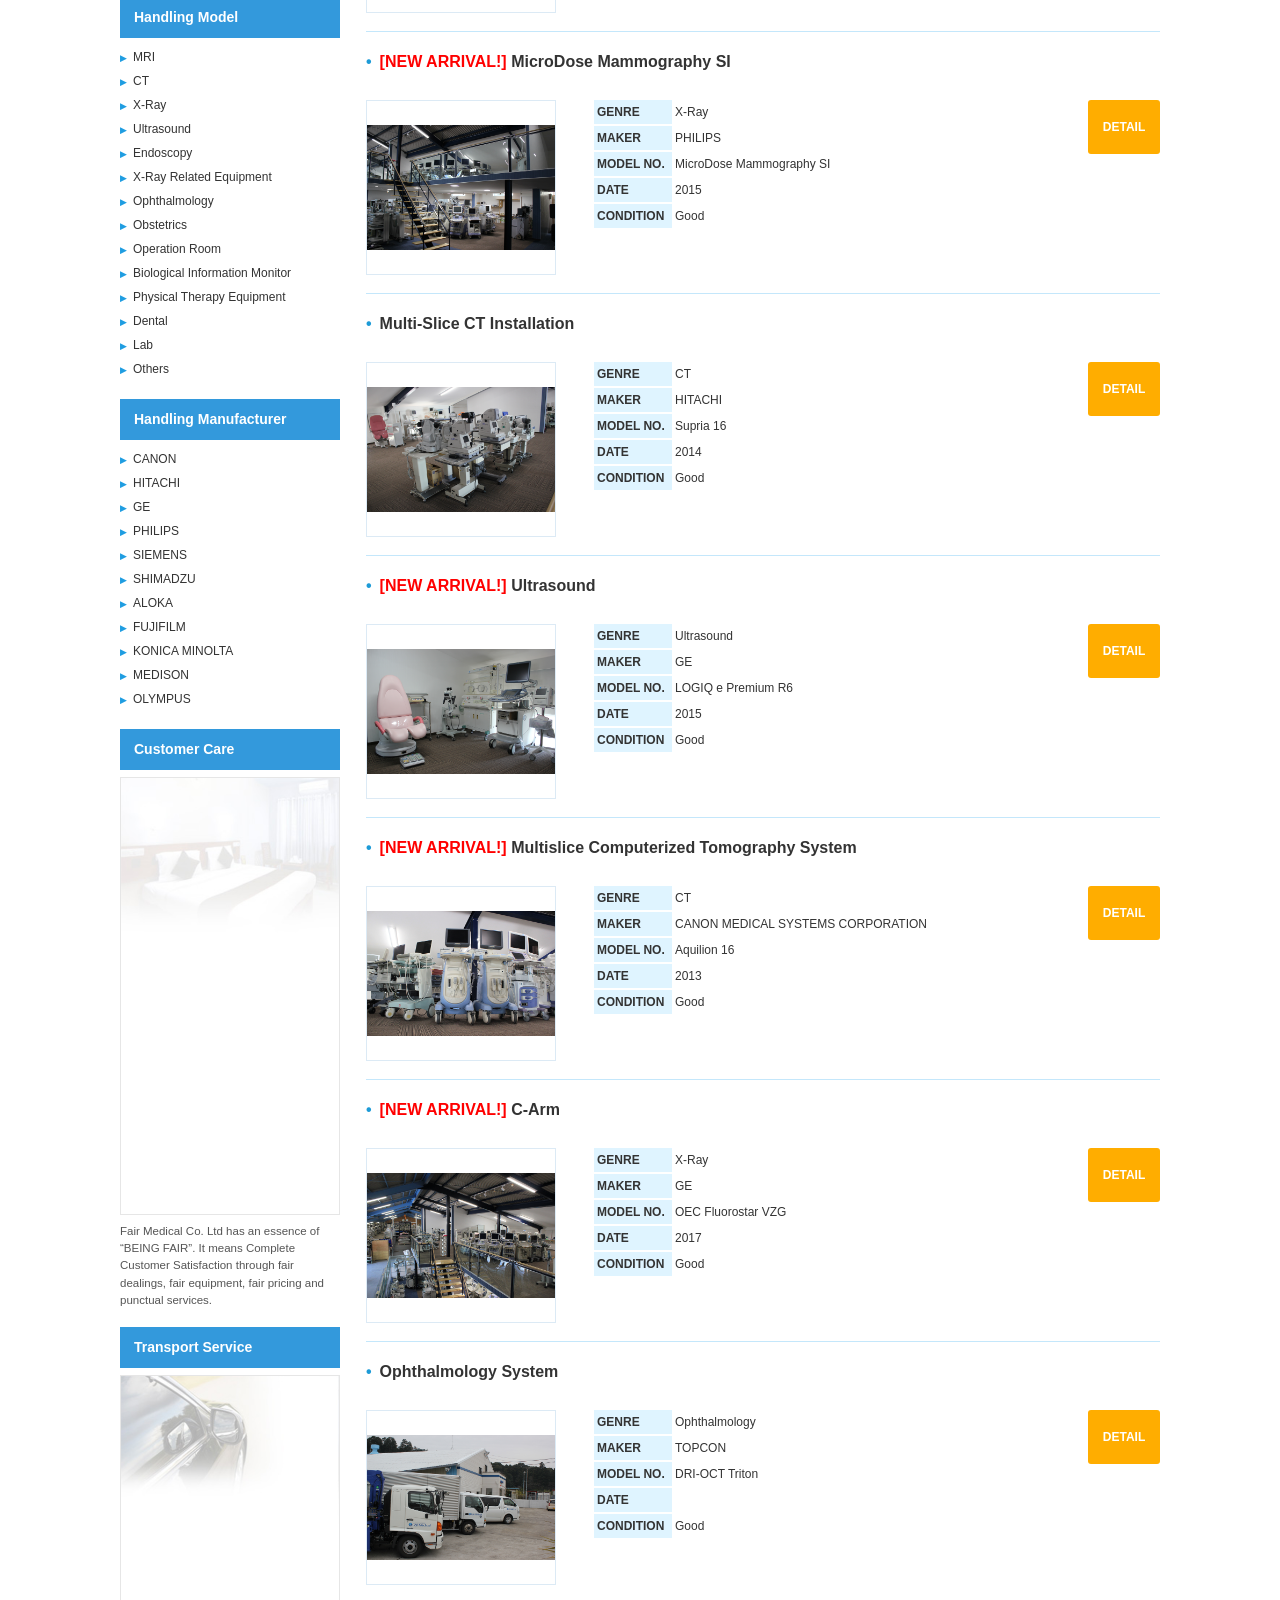
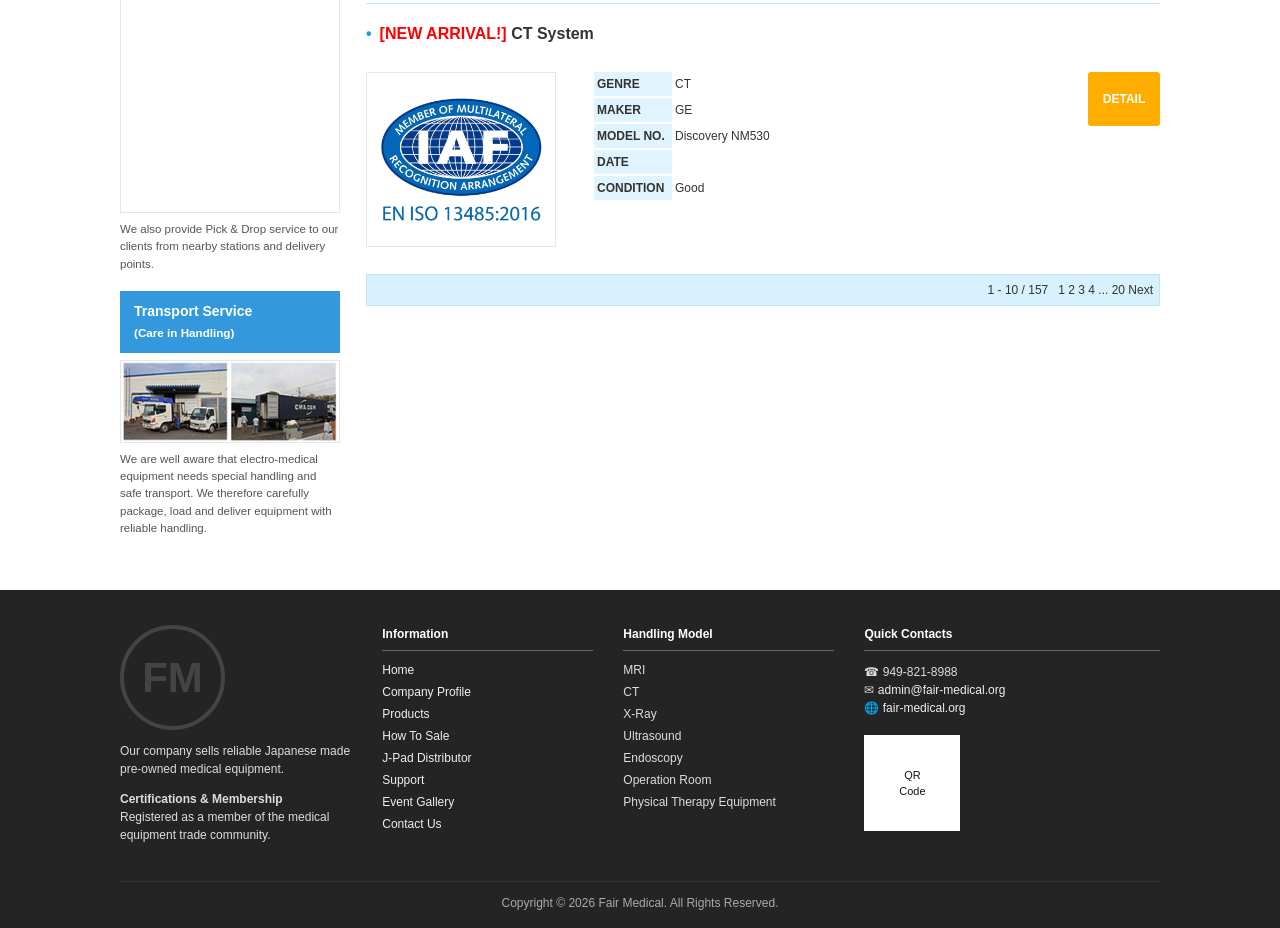
<file: products.html>
<!doctype html>
<html lang="en"><head><meta charset="utf-8"><meta name="viewport" content="width=device-width,initial-scale=1"><title>Fair Medical | Products</title><link rel="stylesheet" href="css/styles.css"><script src="js/main.js" defer></script></head>
<body><header><div class="wrap top-mini">Purchase of used medical equipment And Sales</div><div class="wrap header-main"><a class="brand" href="index.html"><span class="brand-mark">FM</span><span><span class="brand-name">Fair <strong>Medical</strong></span><span class="tagline">Fair Medical - A Trustee of Customer's Confidence</span></span></a><div class="header-contact"><div class="call-label">Please call us</div><div class="phone">☎ 949-821-8988</div><div class="mail-top"><a href="mailto:admin@fair-medical.org">admin@fair-medical.org</a> · <a href="https://fair-medical.org">fair-medical.org</a></div><div class="rep-top">North America Sales Rep Supervisor: <b>Daniel Maxwell</b></div></div><a href="contact.html" class="btn-contact">Contact Us</a><div class="certs"><span>verified by<br><b>Registrar Corp</b></span><span class="cert-badge">IAF</span></div></div><div class="nav-shell"><nav class="wrap nav"><a class="" href="index.html">Home</a><a class="" href="company.html">Company</a><a class="active" href="products.html">Products</a><a class="" href="how-to-sale.html">How to sale</a><a class="" href="j-pad-distributor.html">J-Pad Distributor</a><a class="" href="support.html">Support</a><a class="" href="event.html">Event</a></nav></div><div class="subbar"><div class="wrap"><form class="search-strip" action="products.html"><span>SEARCH :</span><input name="q" placeholder="Maker Name, Product Name, PN"><button aria-label="Search">🔍</button></form><div><span>e-mail magazine registration</span><span class="social-dot">f</span><span class="social-dot">t</span></div></div></div></header>
<main class="wrap single-layout"><section><h2 class="section-title">Product Search</h2><form data-product-search><div class="search-panel"><h4>Handling Model</h4><div class="checkbox-grid"><label><input type="checkbox"> MRI</label><label><input type="checkbox"> CT</label><label><input type="checkbox"> X-Ray</label><label><input type="checkbox"> Ultrasound</label><label><input type="checkbox"> Endoscopy</label><label><input type="checkbox"> X-Ray Related Equipment</label><label><input type="checkbox"> Ophthalmology</label><label><input type="checkbox"> Obstetrics</label><label><input type="checkbox"> Operation Room</label><label><input type="checkbox"> Biological Information Monitor</label><label><input type="checkbox"> Physical Therapy Equipment</label><label><input type="checkbox"> Dental</label><label><input type="checkbox"> Lab</label><label><input type="checkbox"> Others</label></div></div><div class="search-panel"><h4>Handling Manufacturer</h4><div class="checkbox-grid"><label><input type="checkbox"> CANON</label><label><input type="checkbox"> HITACHI</label><label><input type="checkbox"> GE</label><label><input type="checkbox"> PHILIPS</label><label><input type="checkbox"> SIEMENS</label><label><input type="checkbox"> SHIMADZU</label><label><input type="checkbox"> ALOKA</label><label><input type="checkbox"> FUJIFILM</label><label><input type="checkbox"> KONICA MINOLTA</label><label><input type="checkbox"> MEDISON</label><label><input type="checkbox"> OLYMPUS</label><label><input type="checkbox"> FUJINON</label><label><input type="checkbox"> DORMIER</label><label><input type="checkbox"> Carl Zeiss</label><label><input type="checkbox"> NIDEK</label><label><input type="checkbox"> TOPCON</label><label><input type="checkbox"> TOMEY</label><label><input type="checkbox"> BELMONT</label><label><input type="checkbox"> MIZUHO</label></div></div><div class="search-panel"><h4>Keyword</h4><div class="keyword-row"><input name="q" placeholder="Maker Name, Product Name, PN"></div></div><div class="search-button"><button>Search</button></div></form></section><div class="breadcrumb">HOME &gt; Products</div><div class="layout"><aside class="sidebar"><div class="side-card"><img src="assets/magazine.png" alt="Free email magazine"></div><nav class="side-menu"><a href="support.html">Support</a><a href="company.html">Company</a><a href="social-contribution.html">Social contribution</a><a href="products.html">Products</a><a href="how-to-sale.html">How to sale</a><a href="j-pad-distributor.html">J-Pad Distributor</a><a href="contact.html">Contact Us</a></nav><div class="side-card"><img src="assets/streetview.png" alt="office street view"></div><div class="side-block-title red">Recommended Information</div><ul class="side-list"><li>New Arrival</li><li>New Equipment</li><li>Late Model</li></ul><div class="side-block-title">Handling Model</div><ul class="side-list"><li>MRI</li><li>CT</li><li>X-Ray</li><li>Ultrasound</li><li>Endoscopy</li><li>X-Ray Related Equipment</li><li>Ophthalmology</li><li>Obstetrics</li><li>Operation Room</li><li>Biological Information Monitor</li><li>Physical Therapy Equipment</li><li>Dental</li><li>Lab</li><li>Others</li></ul><div class="side-block-title">Handling Manufacturer</div><ul class="side-list"><li>CANON</li><li>HITACHI</li><li>GE</li><li>PHILIPS</li><li>SIEMENS</li><li>SHIMADZU</li><li>ALOKA</li><li>FUJIFILM</li><li>KONICA MINOLTA</li><li>MEDISON</li><li>OLYMPUS</li></ul><div class="side-block-title">Customer Care</div><div class="side-card"><img src="assets/accommodation.png" alt="Free accommodation transport"><p class="side-text">Fair Medical Co. Ltd has an essence of “BEING FAIR”. It means Complete Customer Satisfaction through fair dealings, fair equipment, fair pricing and punctual services.</p></div><div class="side-block-title">Transport Service</div><div class="side-card"><img src="assets/pickup.png" alt="Pick and drop service"><p class="side-text">We also provide Pick & Drop service to our clients from nearby stations and delivery points.</p></div><div class="side-block-title">Transport Service<br><small>(Care in Handling)</small></div><div class="side-card"><img src="assets/carehandling.png" alt="Care in handling"><p class="side-text">We are well aware that electro-medical equipment needs special handling and safe transport. We therefore carefully package, load and deliver equipment with reliable handling.</p></div></aside><section class="main"><div class="product-list-head">Item Inventory list</div><p>If you do not have the items you want, please contact us. You should contact this link.</p><div class="pager">1 - 10 / 157 &nbsp; 1 2 3 4 ... 20 Next</div><article class="product-item"><h3>Angiography</h3><img src="assets/product-1.png" alt="Angiography"><div class="spec"><div><b>GENRE</b><span>X-Ray</span></div><div><b>MAKER</b><span>CANON MEDICAL SYSTEMS CORPORATION</span></div><div><b>MODEL NO.</b><span>Alphenix INFX-8000V</span></div><div><b>DATE</b><span>2019</span></div><div><b>CONDITION</b><span>Good</span></div></div><a href="contact.html" class="detail-btn">DETAIL</a></article><article class="product-item"><h3>Angiography System</h3><img src="assets/product-2.png" alt="Angiography System"><div class="spec"><div><b>GENRE</b><span>X-Ray</span></div><div><b>MAKER</b><span>GE</span></div><div><b>MODEL NO.</b><span>Innova 4100</span></div><div><b>DATE</b><span>2007</span></div><div><b>CONDITION</b><span>Good</span></div></div><a href="contact.html" class="detail-btn">DETAIL</a></article><article class="product-item"><h3>Computerized Tomography Installation</h3><img src="assets/product-3.png" alt="Computerized Tomography Installation"><div class="spec"><div><b>GENRE</b><span>CT</span></div><div><b>MAKER</b><span>GE</span></div><div><b>MODEL NO.</b><span>Optima 660</span></div><div><b>DATE</b><span></span></div><div><b>CONDITION</b><span>Good</span></div></div><a href="contact.html" class="detail-btn">DETAIL</a></article><article class="product-item"><h3><span class="new">[NEW ARRIVAL!]</span> MicroDose Mammography SI</h3><img src="assets/product-4.png" alt="[NEW ARRIVAL!] MicroDose Mammography SI"><div class="spec"><div><b>GENRE</b><span>X-Ray</span></div><div><b>MAKER</b><span>PHILIPS</span></div><div><b>MODEL NO.</b><span>MicroDose Mammography SI</span></div><div><b>DATE</b><span>2015</span></div><div><b>CONDITION</b><span>Good</span></div></div><a href="contact.html" class="detail-btn">DETAIL</a></article><article class="product-item"><h3>Multi-Slice CT Installation</h3><img src="assets/product-5.png" alt="Multi-Slice CT Installation"><div class="spec"><div><b>GENRE</b><span>CT</span></div><div><b>MAKER</b><span>HITACHI</span></div><div><b>MODEL NO.</b><span>Supria 16</span></div><div><b>DATE</b><span>2014</span></div><div><b>CONDITION</b><span>Good</span></div></div><a href="contact.html" class="detail-btn">DETAIL</a></article><article class="product-item"><h3><span class="new">[NEW ARRIVAL!]</span> Ultrasound</h3><img src="assets/product-6.png" alt="[NEW ARRIVAL!] Ultrasound"><div class="spec"><div><b>GENRE</b><span>Ultrasound</span></div><div><b>MAKER</b><span>GE</span></div><div><b>MODEL NO.</b><span>LOGIQ e Premium R6</span></div><div><b>DATE</b><span>2015</span></div><div><b>CONDITION</b><span>Good</span></div></div><a href="contact.html" class="detail-btn">DETAIL</a></article><article class="product-item"><h3><span class="new">[NEW ARRIVAL!]</span> Multislice Computerized Tomography System</h3><img src="assets/product-7.png" alt="[NEW ARRIVAL!] Multislice Computerized Tomography System"><div class="spec"><div><b>GENRE</b><span>CT</span></div><div><b>MAKER</b><span>CANON MEDICAL SYSTEMS CORPORATION</span></div><div><b>MODEL NO.</b><span>Aquilion 16</span></div><div><b>DATE</b><span>2013</span></div><div><b>CONDITION</b><span>Good</span></div></div><a href="contact.html" class="detail-btn">DETAIL</a></article><article class="product-item"><h3><span class="new">[NEW ARRIVAL!]</span> C-Arm</h3><img src="assets/product-8.png" alt="[NEW ARRIVAL!] C-Arm"><div class="spec"><div><b>GENRE</b><span>X-Ray</span></div><div><b>MAKER</b><span>GE</span></div><div><b>MODEL NO.</b><span>OEC Fluorostar VZG</span></div><div><b>DATE</b><span>2017</span></div><div><b>CONDITION</b><span>Good</span></div></div><a href="contact.html" class="detail-btn">DETAIL</a></article><article class="product-item"><h3>Ophthalmology System</h3><img src="assets/product-9.png" alt="Ophthalmology System"><div class="spec"><div><b>GENRE</b><span>Ophthalmology</span></div><div><b>MAKER</b><span>TOPCON</span></div><div><b>MODEL NO.</b><span>DRI-OCT Triton</span></div><div><b>DATE</b><span></span></div><div><b>CONDITION</b><span>Good</span></div></div><a href="contact.html" class="detail-btn">DETAIL</a></article><article class="product-item"><h3><span class="new">[NEW ARRIVAL!]</span> CT System</h3><img src="assets/product-10.png" alt="[NEW ARRIVAL!] CT System"><div class="spec"><div><b>GENRE</b><span>CT</span></div><div><b>MAKER</b><span>GE</span></div><div><b>MODEL NO.</b><span>Discovery NM530</span></div><div><b>DATE</b><span></span></div><div><b>CONDITION</b><span>Good</span></div></div><a href="contact.html" class="detail-btn">DETAIL</a></article><div class="pager">1 - 10 / 157 &nbsp; 1 2 3 4 ... 20 Next</div></section></div></main><footer class="footer"><div class="wrap footer-grid"><div><div class="fm-watermark">FM</div><p>Our company sells reliable Japanese made pre-owned medical equipment.</p><p><b>Certifications & Membership</b><br>Registered as a member of the medical equipment trade community.</p></div><div><h4>Information</h4><ul><li><a href="index.html">Home</a></li><li><a href="company.html">Company Profile</a></li><li><a href="products.html">Products</a></li><li><a href="how-to-sale.html">How To Sale</a></li><li><a href="j-pad-distributor.html">J-Pad Distributor</a></li><li><a href="support.html">Support</a></li><li><a href="event.html">Event Gallery</a></li><li><a href="contact.html">Contact Us</a></li></ul></div><div><h4>Handling Model</h4><ul><li>MRI</li><li>CT</li><li>X-Ray</li><li>Ultrasound</li><li>Endoscopy</li><li>Operation Room</li><li>Physical Therapy Equipment</li></ul></div><div><h4>Quick Contacts</h4><p>☎ 949-821-8988<br>✉ <a href="mailto:admin@fair-medical.org">admin@fair-medical.org</a><br>🌐 <a href="https://fair-medical.org">fair-medical.org</a></p><div style="width:96px;height:96px;background:#fff;color:#111;display:grid;place-items:center;margin-top:18px;font-size:11px;text-align:center;">QR<br>Code</div></div></div><div class="wrap copyright">Copyright © 2026 Fair Medical. All Rights Reserved.</div></footer></body></html>
</file>
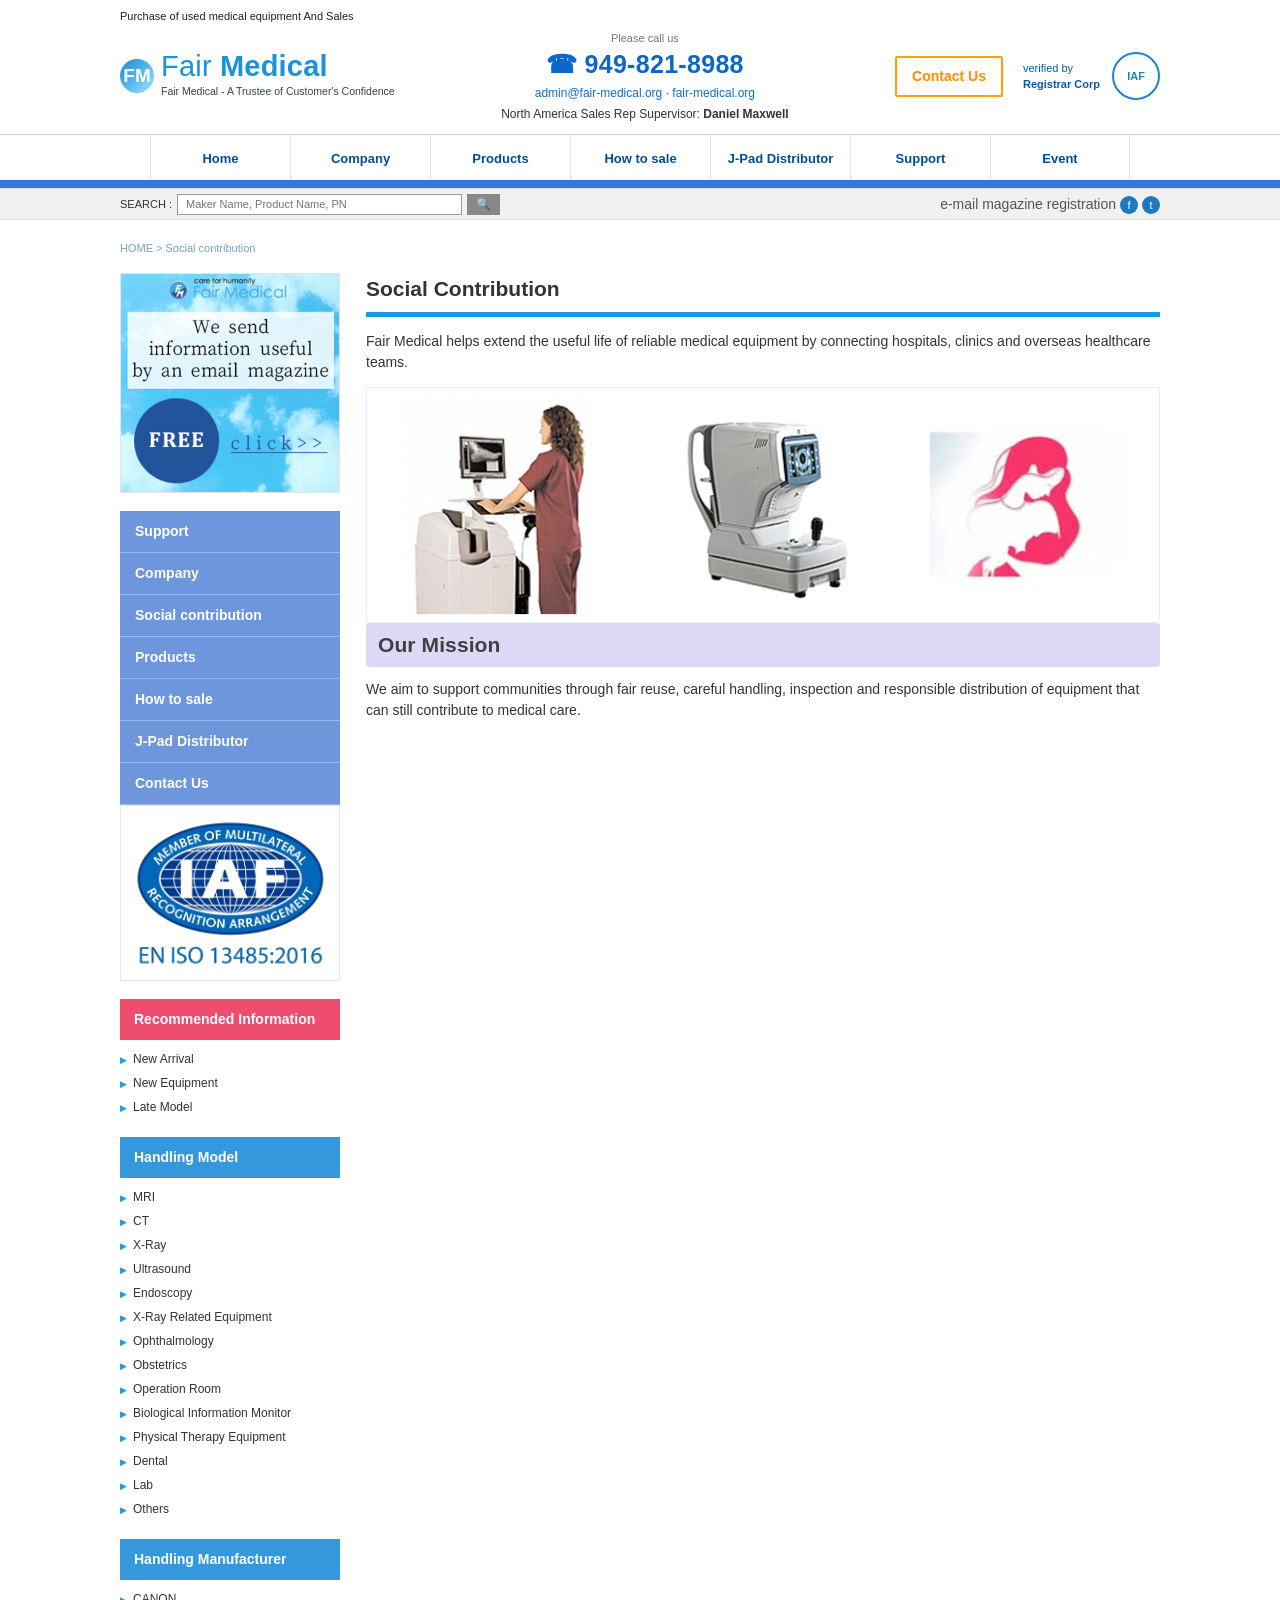
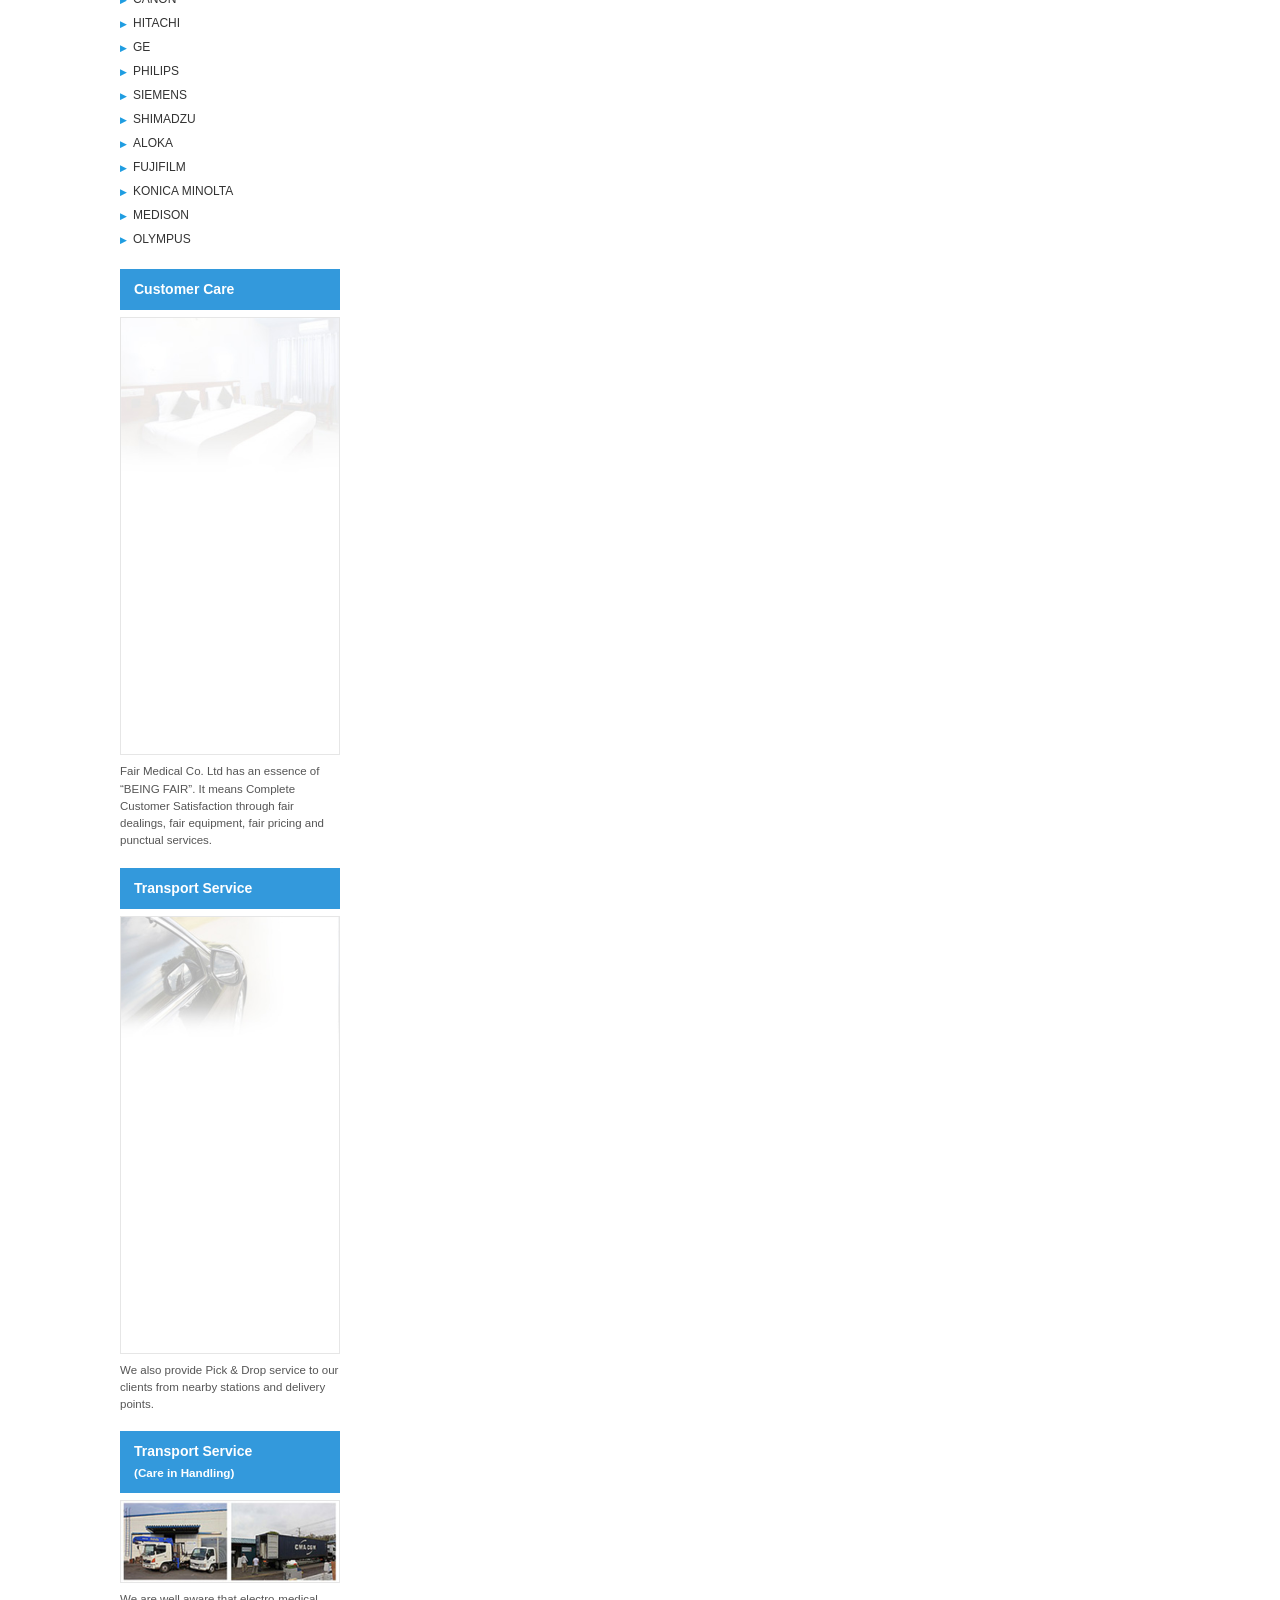
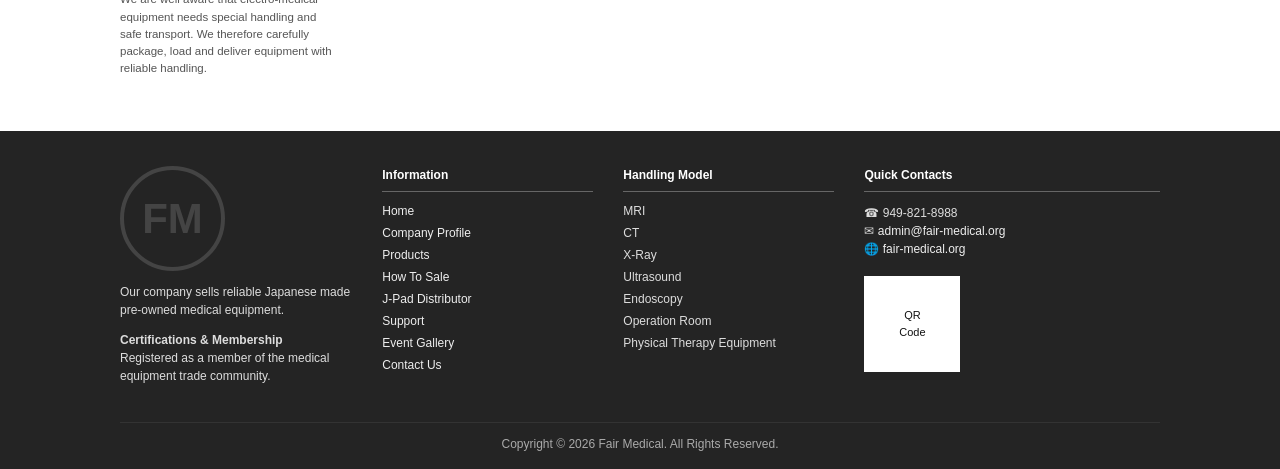
<file: social-contribution.html>
<!doctype html>
<html lang="en"><head><meta charset="utf-8"><meta name="viewport" content="width=device-width,initial-scale=1"><title>Fair Medical | Social contribution</title><link rel="stylesheet" href="css/styles.css"><script src="js/main.js" defer></script></head>
<body><header><div class="wrap top-mini">Purchase of used medical equipment And Sales</div><div class="wrap header-main"><a class="brand" href="index.html"><span class="brand-mark">FM</span><span><span class="brand-name">Fair <strong>Medical</strong></span><span class="tagline">Fair Medical - A Trustee of Customer's Confidence</span></span></a><div class="header-contact"><div class="call-label">Please call us</div><div class="phone">☎ 949-821-8988</div><div class="mail-top"><a href="mailto:admin@fair-medical.org">admin@fair-medical.org</a> · <a href="https://fair-medical.org">fair-medical.org</a></div><div class="rep-top">North America Sales Rep Supervisor: <b>Daniel Maxwell</b></div></div><a href="contact.html" class="btn-contact">Contact Us</a><div class="certs"><span>verified by<br><b>Registrar Corp</b></span><span class="cert-badge">IAF</span></div></div><div class="nav-shell"><nav class="wrap nav"><a class="" href="index.html">Home</a><a class="" href="company.html">Company</a><a class="" href="products.html">Products</a><a class="" href="how-to-sale.html">How to sale</a><a class="" href="j-pad-distributor.html">J-Pad Distributor</a><a class="" href="support.html">Support</a><a class="" href="event.html">Event</a></nav></div><div class="subbar"><div class="wrap"><form class="search-strip" action="products.html"><span>SEARCH :</span><input name="q" placeholder="Maker Name, Product Name, PN"><button aria-label="Search">🔍</button></form><div><span>e-mail magazine registration</span><span class="social-dot">f</span><span class="social-dot">t</span></div></div></div></header>
<main class="wrap single-layout"><div class="breadcrumb">HOME &gt; Social contribution</div><div class="layout"><aside class="sidebar"><div class="side-card"><img src="assets/magazine.png" alt="Free email magazine"></div><nav class="side-menu"><a href="support.html">Support</a><a href="company.html">Company</a><a href="social-contribution.html">Social contribution</a><a href="products.html">Products</a><a href="how-to-sale.html">How to sale</a><a href="j-pad-distributor.html">J-Pad Distributor</a><a href="contact.html">Contact Us</a></nav><div class="side-card"><img src="assets/streetview.png" alt="office street view"></div><div class="side-block-title red">Recommended Information</div><ul class="side-list"><li>New Arrival</li><li>New Equipment</li><li>Late Model</li></ul><div class="side-block-title">Handling Model</div><ul class="side-list"><li>MRI</li><li>CT</li><li>X-Ray</li><li>Ultrasound</li><li>Endoscopy</li><li>X-Ray Related Equipment</li><li>Ophthalmology</li><li>Obstetrics</li><li>Operation Room</li><li>Biological Information Monitor</li><li>Physical Therapy Equipment</li><li>Dental</li><li>Lab</li><li>Others</li></ul><div class="side-block-title">Handling Manufacturer</div><ul class="side-list"><li>CANON</li><li>HITACHI</li><li>GE</li><li>PHILIPS</li><li>SIEMENS</li><li>SHIMADZU</li><li>ALOKA</li><li>FUJIFILM</li><li>KONICA MINOLTA</li><li>MEDISON</li><li>OLYMPUS</li></ul><div class="side-block-title">Customer Care</div><div class="side-card"><img src="assets/accommodation.png" alt="Free accommodation transport"><p class="side-text">Fair Medical Co. Ltd has an essence of “BEING FAIR”. It means Complete Customer Satisfaction through fair dealings, fair equipment, fair pricing and punctual services.</p></div><div class="side-block-title">Transport Service</div><div class="side-card"><img src="assets/pickup.png" alt="Pick and drop service"><p class="side-text">We also provide Pick & Drop service to our clients from nearby stations and delivery points.</p></div><div class="side-block-title">Transport Service<br><small>(Care in Handling)</small></div><div class="side-card"><img src="assets/carehandling.png" alt="Care in handling"><p class="side-text">We are well aware that electro-medical equipment needs special handling and safe transport. We therefore carefully package, load and deliver equipment with reliable handling.</p></div></aside><section class="main"><h1 class="rule-title">Social Contribution</h1><p>Fair Medical helps extend the useful life of reliable medical equipment by connecting hospitals, clinics and overseas healthcare teams.</p><img class="wide-image" src="assets/overseas-grid.png"><h2 class="section-title pale">Our Mission</h2><p>We aim to support communities through fair reuse, careful handling, inspection and responsible distribution of equipment that can still contribute to medical care.</p></section></div></main><footer class="footer"><div class="wrap footer-grid"><div><div class="fm-watermark">FM</div><p>Our company sells reliable Japanese made pre-owned medical equipment.</p><p><b>Certifications & Membership</b><br>Registered as a member of the medical equipment trade community.</p></div><div><h4>Information</h4><ul><li><a href="index.html">Home</a></li><li><a href="company.html">Company Profile</a></li><li><a href="products.html">Products</a></li><li><a href="how-to-sale.html">How To Sale</a></li><li><a href="j-pad-distributor.html">J-Pad Distributor</a></li><li><a href="support.html">Support</a></li><li><a href="event.html">Event Gallery</a></li><li><a href="contact.html">Contact Us</a></li></ul></div><div><h4>Handling Model</h4><ul><li>MRI</li><li>CT</li><li>X-Ray</li><li>Ultrasound</li><li>Endoscopy</li><li>Operation Room</li><li>Physical Therapy Equipment</li></ul></div><div><h4>Quick Contacts</h4><p>☎ 949-821-8988<br>✉ <a href="mailto:admin@fair-medical.org">admin@fair-medical.org</a><br>🌐 <a href="https://fair-medical.org">fair-medical.org</a></p><div style="width:96px;height:96px;background:#fff;color:#111;display:grid;place-items:center;margin-top:18px;font-size:11px;text-align:center;">QR<br>Code</div></div></div><div class="wrap copyright">Copyright © 2026 Fair Medical. All Rights Reserved.</div></footer></body></html>
</file>
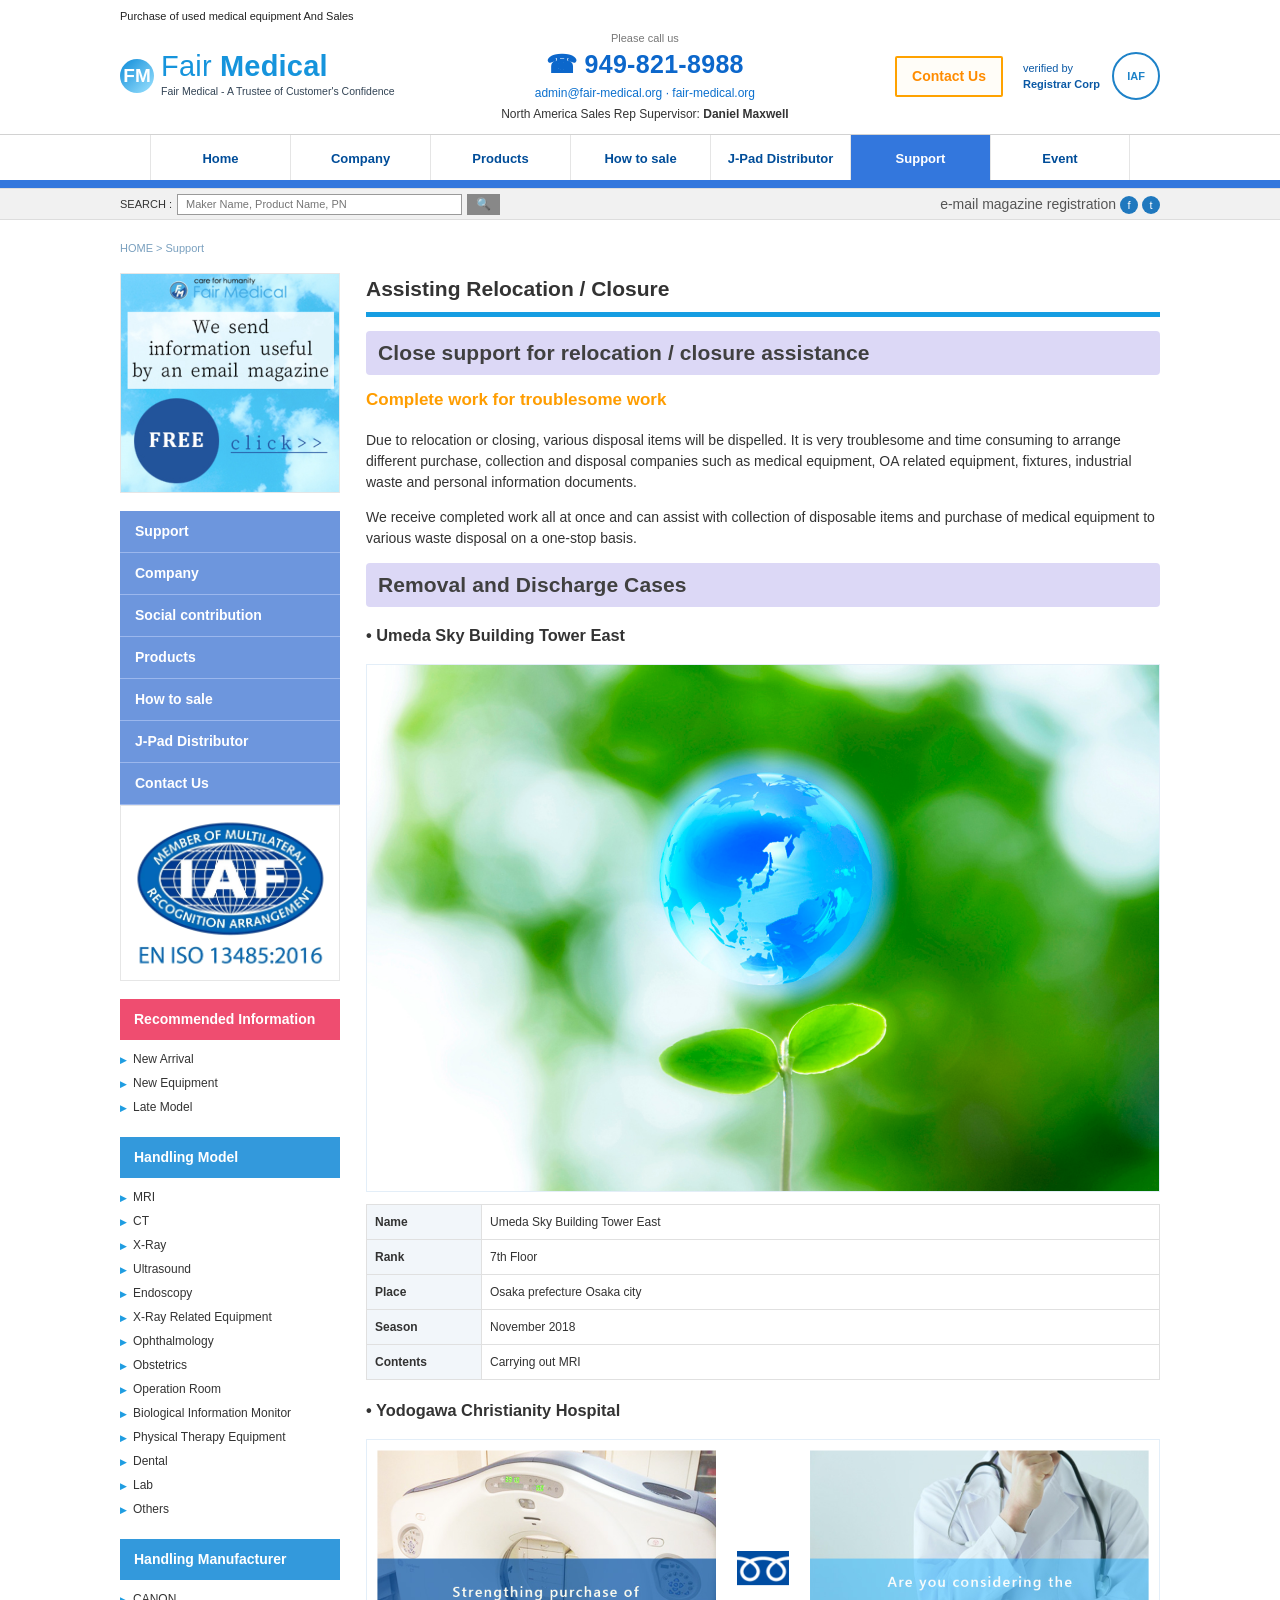
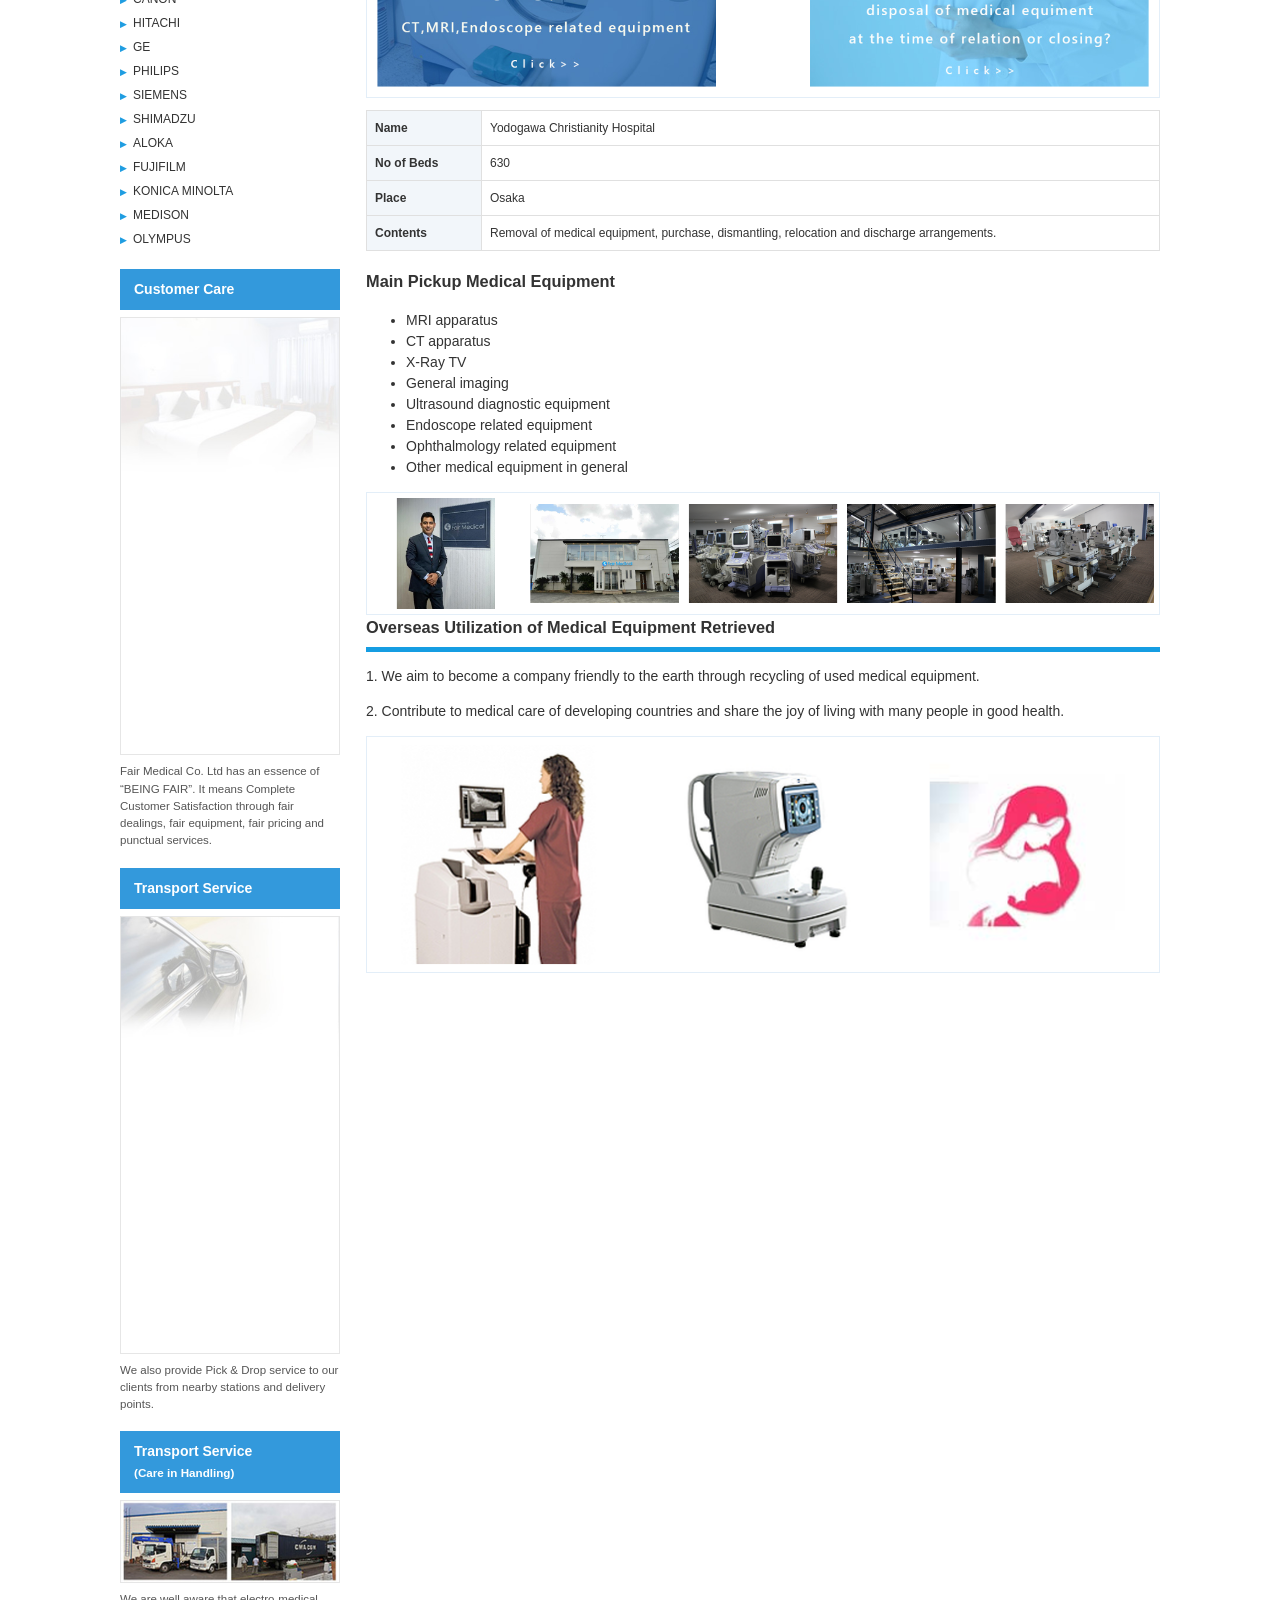
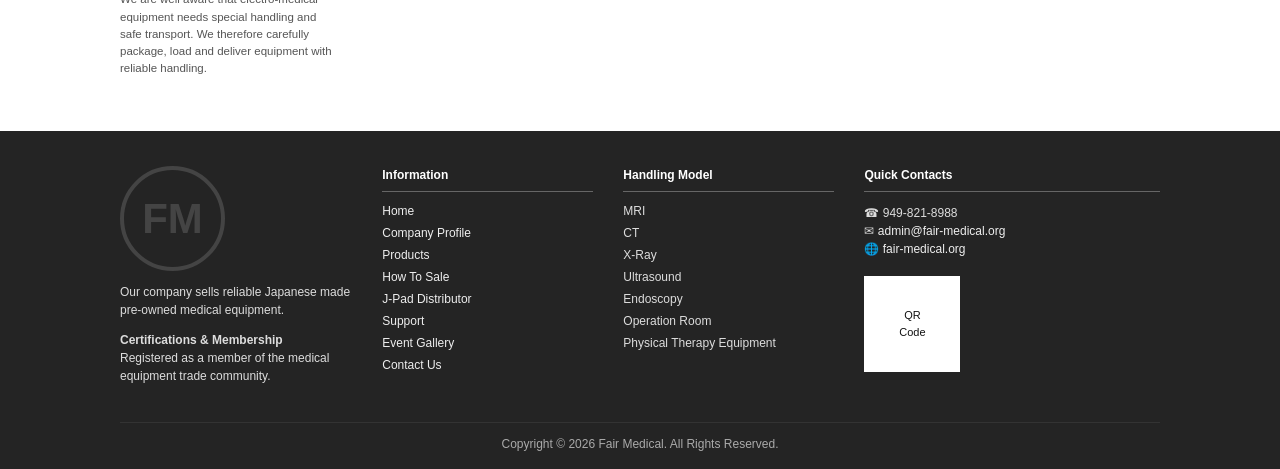
<file: support.html>
<!doctype html>
<html lang="en"><head><meta charset="utf-8"><meta name="viewport" content="width=device-width,initial-scale=1"><title>Fair Medical | Support</title><link rel="stylesheet" href="css/styles.css"><script src="js/main.js" defer></script></head>
<body><header><div class="wrap top-mini">Purchase of used medical equipment And Sales</div><div class="wrap header-main"><a class="brand" href="index.html"><span class="brand-mark">FM</span><span><span class="brand-name">Fair <strong>Medical</strong></span><span class="tagline">Fair Medical - A Trustee of Customer's Confidence</span></span></a><div class="header-contact"><div class="call-label">Please call us</div><div class="phone">☎ 949-821-8988</div><div class="mail-top"><a href="mailto:admin@fair-medical.org">admin@fair-medical.org</a> · <a href="https://fair-medical.org">fair-medical.org</a></div><div class="rep-top">North America Sales Rep Supervisor: <b>Daniel Maxwell</b></div></div><a href="contact.html" class="btn-contact">Contact Us</a><div class="certs"><span>verified by<br><b>Registrar Corp</b></span><span class="cert-badge">IAF</span></div></div><div class="nav-shell"><nav class="wrap nav"><a class="" href="index.html">Home</a><a class="" href="company.html">Company</a><a class="" href="products.html">Products</a><a class="" href="how-to-sale.html">How to sale</a><a class="" href="j-pad-distributor.html">J-Pad Distributor</a><a class="active" href="support.html">Support</a><a class="" href="event.html">Event</a></nav></div><div class="subbar"><div class="wrap"><form class="search-strip" action="products.html"><span>SEARCH :</span><input name="q" placeholder="Maker Name, Product Name, PN"><button aria-label="Search">🔍</button></form><div><span>e-mail magazine registration</span><span class="social-dot">f</span><span class="social-dot">t</span></div></div></div></header>
<main class="wrap single-layout"><div class="breadcrumb">HOME &gt; Support</div><div class="layout"><aside class="sidebar"><div class="side-card"><img src="assets/magazine.png" alt="Free email magazine"></div><nav class="side-menu"><a href="support.html">Support</a><a href="company.html">Company</a><a href="social-contribution.html">Social contribution</a><a href="products.html">Products</a><a href="how-to-sale.html">How to sale</a><a href="j-pad-distributor.html">J-Pad Distributor</a><a href="contact.html">Contact Us</a></nav><div class="side-card"><img src="assets/streetview.png" alt="office street view"></div><div class="side-block-title red">Recommended Information</div><ul class="side-list"><li>New Arrival</li><li>New Equipment</li><li>Late Model</li></ul><div class="side-block-title">Handling Model</div><ul class="side-list"><li>MRI</li><li>CT</li><li>X-Ray</li><li>Ultrasound</li><li>Endoscopy</li><li>X-Ray Related Equipment</li><li>Ophthalmology</li><li>Obstetrics</li><li>Operation Room</li><li>Biological Information Monitor</li><li>Physical Therapy Equipment</li><li>Dental</li><li>Lab</li><li>Others</li></ul><div class="side-block-title">Handling Manufacturer</div><ul class="side-list"><li>CANON</li><li>HITACHI</li><li>GE</li><li>PHILIPS</li><li>SIEMENS</li><li>SHIMADZU</li><li>ALOKA</li><li>FUJIFILM</li><li>KONICA MINOLTA</li><li>MEDISON</li><li>OLYMPUS</li></ul><div class="side-block-title">Customer Care</div><div class="side-card"><img src="assets/accommodation.png" alt="Free accommodation transport"><p class="side-text">Fair Medical Co. Ltd has an essence of “BEING FAIR”. It means Complete Customer Satisfaction through fair dealings, fair equipment, fair pricing and punctual services.</p></div><div class="side-block-title">Transport Service</div><div class="side-card"><img src="assets/pickup.png" alt="Pick and drop service"><p class="side-text">We also provide Pick & Drop service to our clients from nearby stations and delivery points.</p></div><div class="side-block-title">Transport Service<br><small>(Care in Handling)</small></div><div class="side-card"><img src="assets/carehandling.png" alt="Care in handling"><p class="side-text">We are well aware that electro-medical equipment needs special handling and safe transport. We therefore carefully package, load and deliver equipment with reliable handling.</p></div></aside><section class="main"><h1 class="rule-title">Assisting Relocation / Closure</h1><h2 class="section-title pale">Close support for relocation / closure assistance</h2><p class="highlight">Complete work for troublesome work</p><p>Due to relocation or closing, various disposal items will be dispelled. It is very troublesome and time consuming to arrange different purchase, collection and disposal companies such as medical equipment, OA related equipment, fixtures, industrial waste and personal information documents.</p><p>We receive completed work all at once and can assist with collection of disposable items and purchase of medical equipment to various waste disposal on a one-stop basis.</p><h2 class="section-title pale">Removal and Discharge Cases</h2><h3>• Umeda Sky Building Tower East</h3><img class="wide-image" src="assets/tower.png" alt="Umeda Sky Building"><table class="content-table"><tr><th>Name</th><td>Umeda Sky Building Tower East</td></tr><tr><th>Rank</th><td>7th Floor</td></tr><tr><th>Place</th><td>Osaka prefecture Osaka city</td></tr><tr><th>Season</th><td>November 2018</td></tr><tr><th>Contents</th><td>Carrying out MRI</td></tr></table><h3>• Yodogawa Christianity Hospital</h3><img class="wide-image" src="assets/hospital.png" alt="hospital comparison"><table class="content-table"><tr><th>Name</th><td>Yodogawa Christianity Hospital</td></tr><tr><th>No of Beds</th><td>630</td></tr><tr><th>Place</th><td>Osaka</td></tr><tr><th>Contents</th><td>Removal of medical equipment, purchase, dismantling, relocation and discharge arrangements.</td></tr></table><h3>Main Pickup Medical Equipment</h3><ul><li>MRI apparatus</li><li>CT apparatus</li><li>X-Ray TV</li><li>General imaging</li><li>Ultrasound diagnostic equipment</li><li>Endoscope related equipment</li><li>Ophthalmology related equipment</li><li>Other medical equipment in general</li></ul><img class="wide-image" src="assets/equipment-grid.png" alt="equipment pickup"><h3 class="rule-title">Overseas Utilization of Medical Equipment Retrieved</h3><p>1. We aim to become a company friendly to the earth through recycling of used medical equipment.</p><p>2. Contribute to medical care of developing countries and share the joy of living with many people in good health.</p><img class="wide-image" src="assets/overseas-grid.png" alt="overseas utilization"></section></div></main><footer class="footer"><div class="wrap footer-grid"><div><div class="fm-watermark">FM</div><p>Our company sells reliable Japanese made pre-owned medical equipment.</p><p><b>Certifications & Membership</b><br>Registered as a member of the medical equipment trade community.</p></div><div><h4>Information</h4><ul><li><a href="index.html">Home</a></li><li><a href="company.html">Company Profile</a></li><li><a href="products.html">Products</a></li><li><a href="how-to-sale.html">How To Sale</a></li><li><a href="j-pad-distributor.html">J-Pad Distributor</a></li><li><a href="support.html">Support</a></li><li><a href="event.html">Event Gallery</a></li><li><a href="contact.html">Contact Us</a></li></ul></div><div><h4>Handling Model</h4><ul><li>MRI</li><li>CT</li><li>X-Ray</li><li>Ultrasound</li><li>Endoscopy</li><li>Operation Room</li><li>Physical Therapy Equipment</li></ul></div><div><h4>Quick Contacts</h4><p>☎ 949-821-8988<br>✉ <a href="mailto:admin@fair-medical.org">admin@fair-medical.org</a><br>🌐 <a href="https://fair-medical.org">fair-medical.org</a></p><div style="width:96px;height:96px;background:#fff;color:#111;display:grid;place-items:center;margin-top:18px;font-size:11px;text-align:center;">QR<br>Code</div></div></div><div class="wrap copyright">Copyright © 2026 Fair Medical. All Rights Reserved.</div></footer></body></html>
</file>
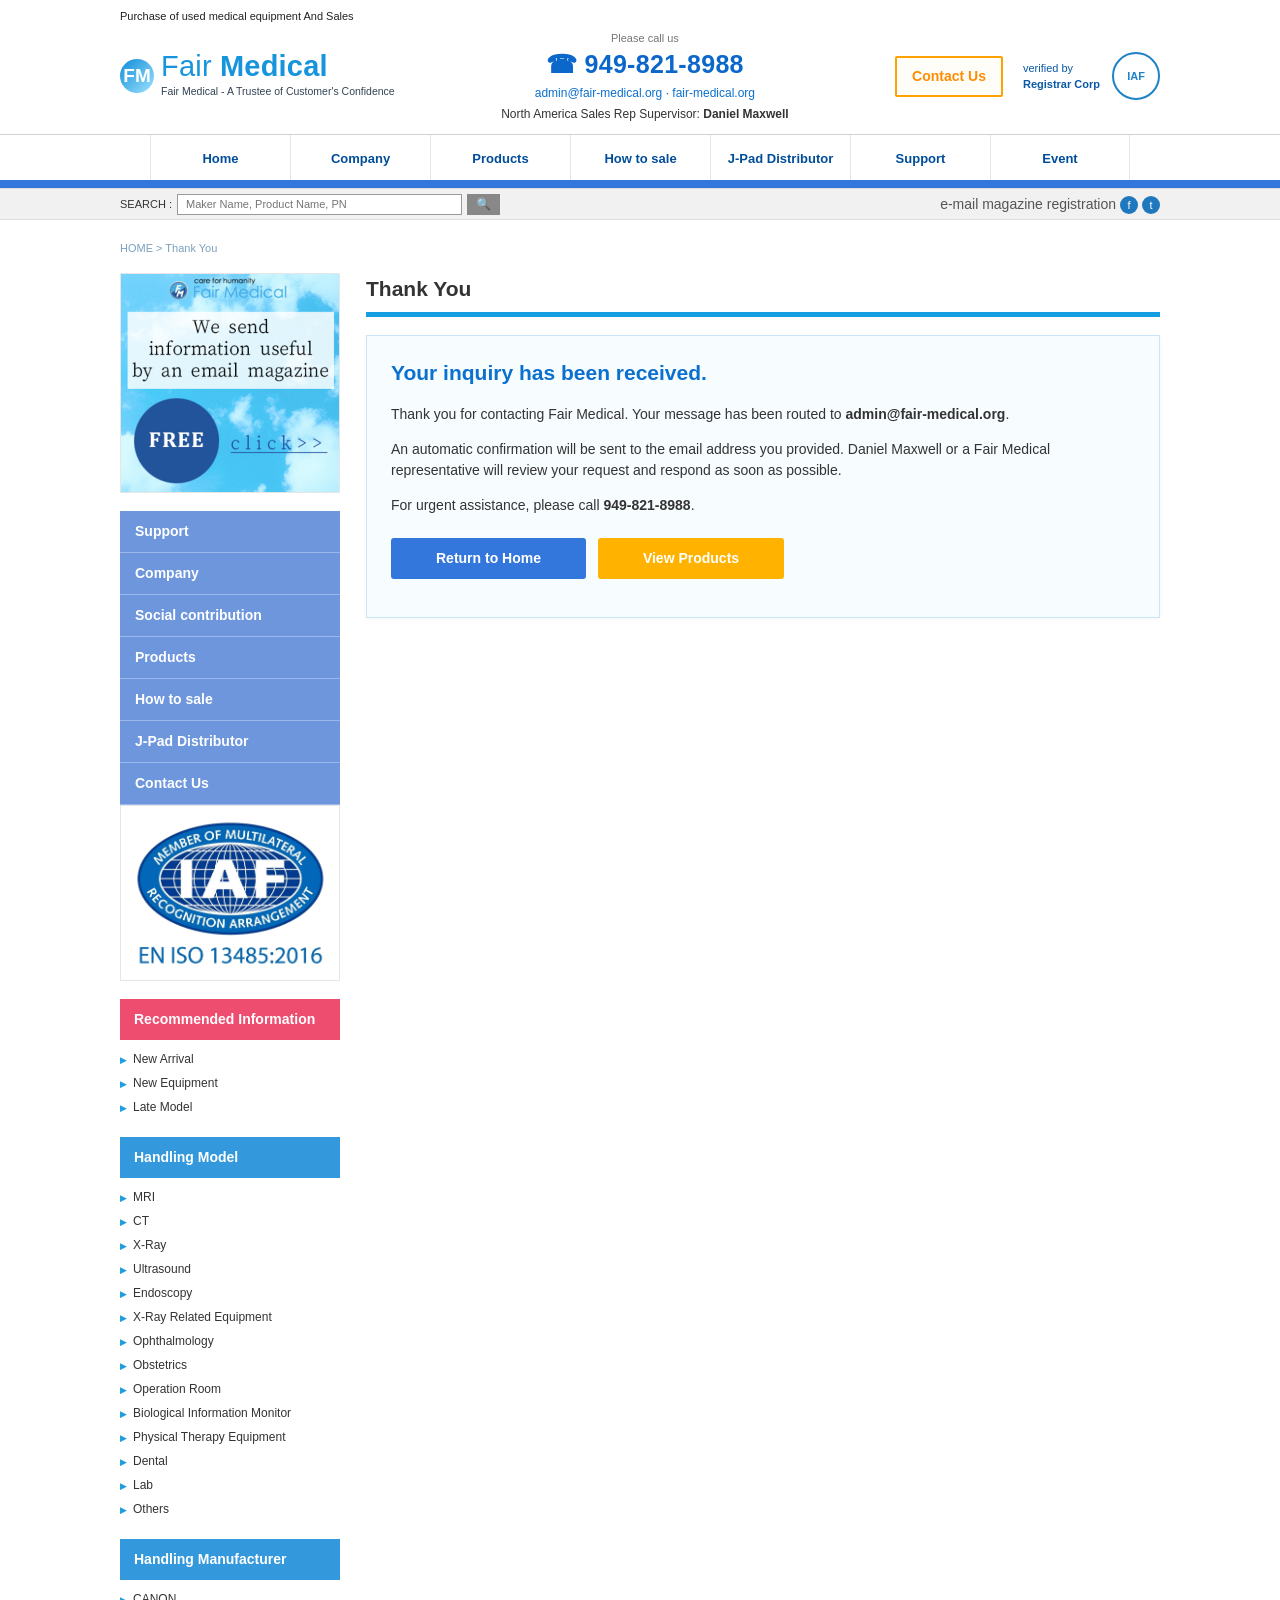
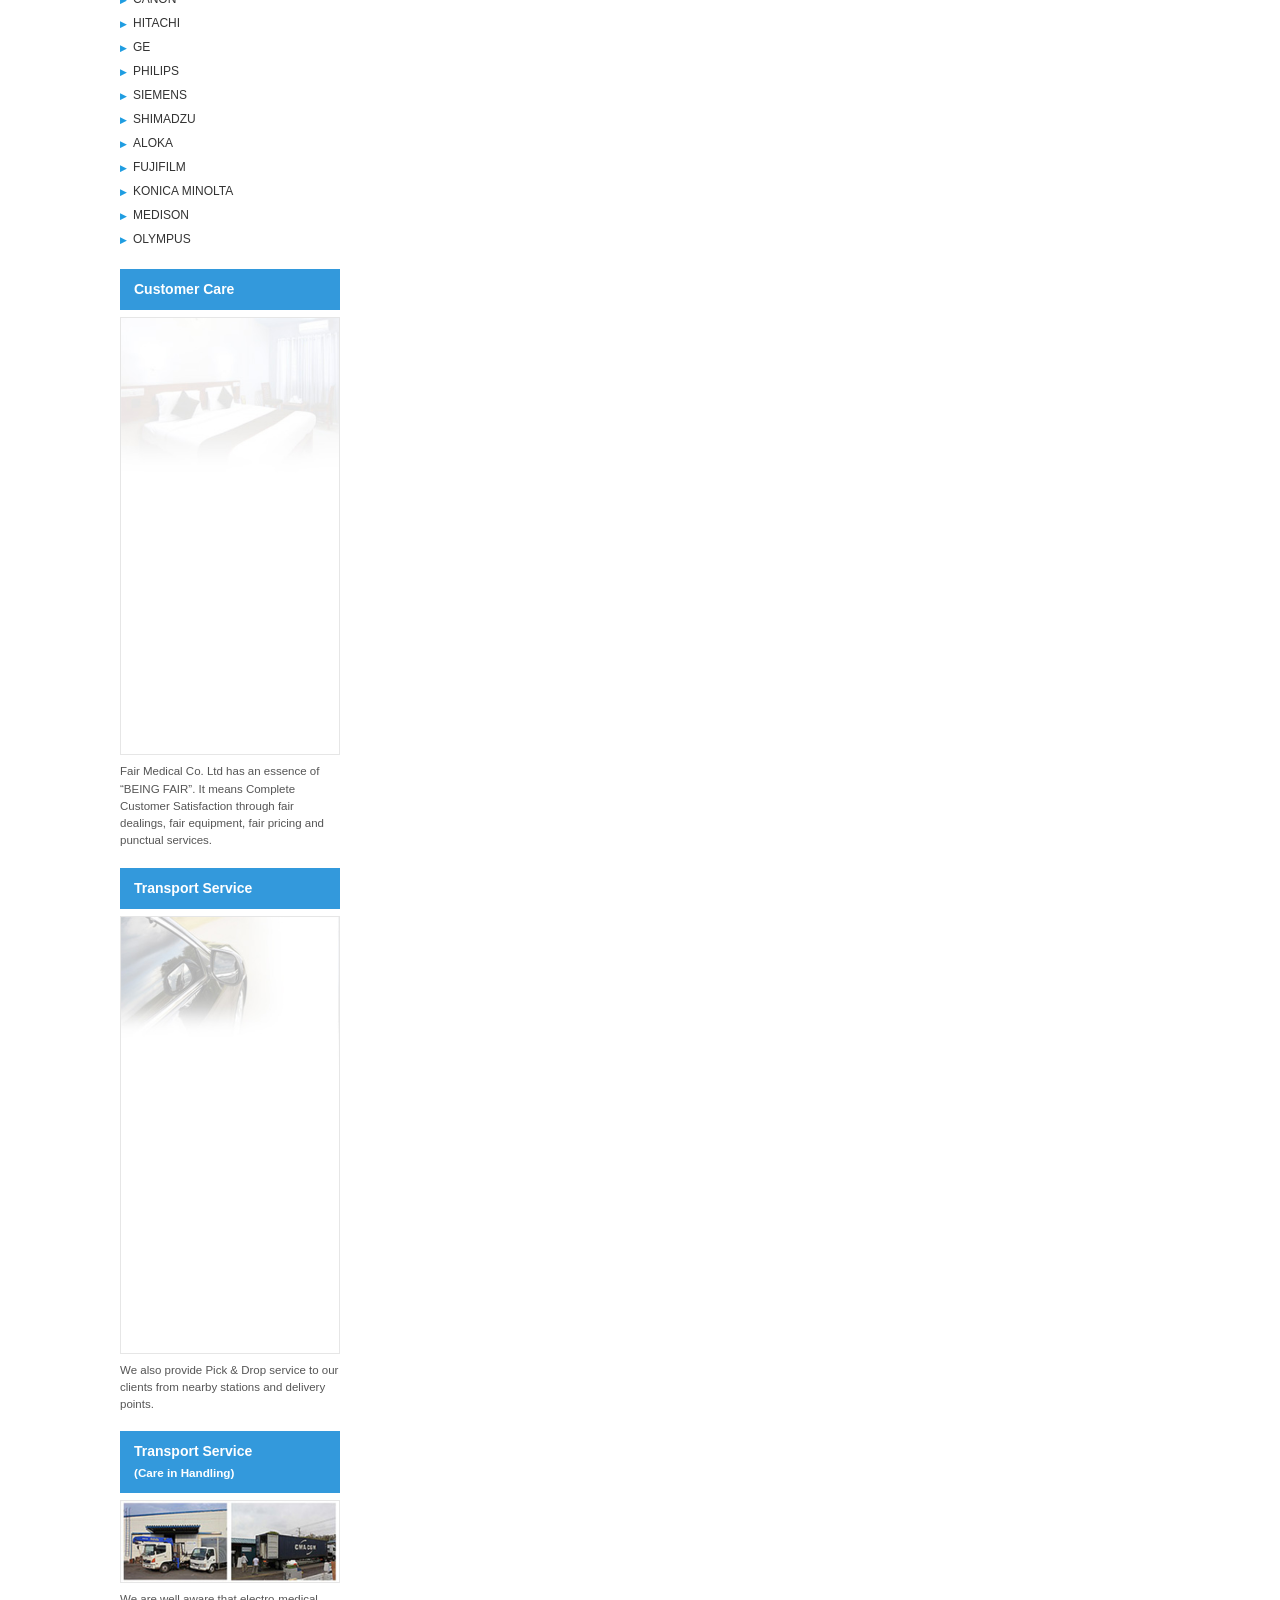
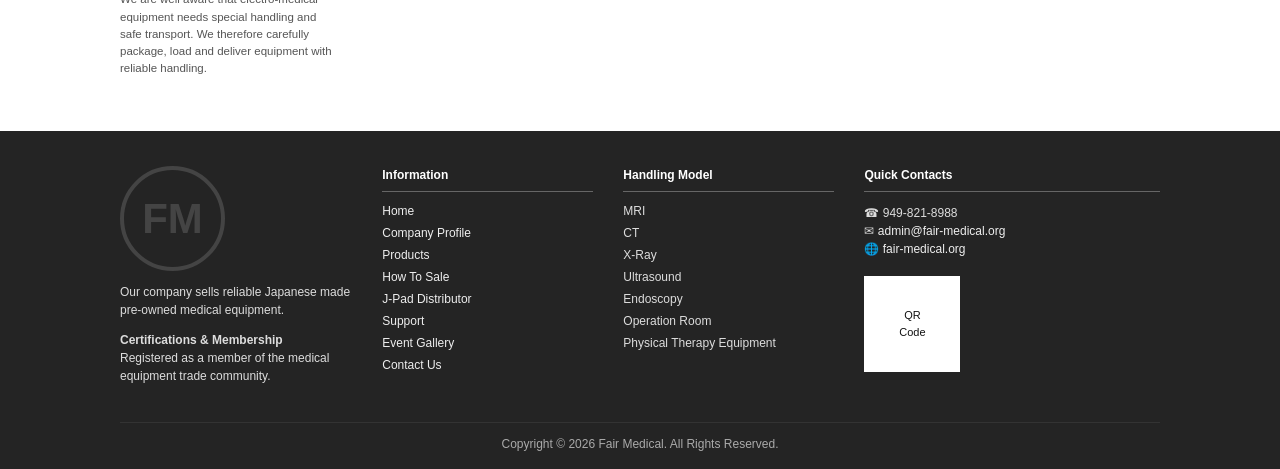
<file: thank-you.html>
<!DOCTYPE html>

<html lang="en"><head><meta charset="utf-8"/><meta content="width=device-width,initial-scale=1" name="viewport"/><title>Fair Medical | Thank You</title><link href="css/styles.css" rel="stylesheet"/><script defer="" src="js/main.js"></script></head>
<body><header><div class="wrap top-mini">Purchase of used medical equipment And Sales</div><div class="wrap header-main"><a class="brand" href="index.html"><span class="brand-mark">FM</span><span><span class="brand-name">Fair <strong>Medical</strong></span><span class="tagline">Fair Medical - A Trustee of Customer's Confidence</span></span></a><div class="header-contact"><div class="call-label">Please call us</div><div class="phone">☎ 949-821-8988</div><div class="mail-top"><a href="mailto:admin@fair-medical.org">admin@fair-medical.org</a> · <a href="https://fair-medical.org">fair-medical.org</a></div><div class="rep-top">North America Sales Rep Supervisor: <b>Daniel Maxwell</b></div></div><a class="btn-contact" href="contact.html">Contact Us</a><div class="certs"><span>verified by<br/><b>Registrar Corp</b></span><span class="cert-badge">IAF</span></div></div><div class="nav-shell"><nav class="wrap nav"><a class="" href="index.html">Home</a><a class="" href="company.html">Company</a><a class="" href="products.html">Products</a><a class="" href="how-to-sale.html">How to sale</a><a class="" href="j-pad-distributor.html">J-Pad Distributor</a><a class="" href="support.html">Support</a><a class="" href="event.html">Event</a></nav></div><div class="subbar"><div class="wrap"><form action="products.html" class="search-strip"><span>SEARCH :</span><input name="q" placeholder="Maker Name, Product Name, PN"/><button aria-label="Search">🔍</button></form><div><span>e-mail magazine registration</span><span class="social-dot">f</span><span class="social-dot">t</span></div></div></div></header>
<main class="wrap single-layout"><div class="breadcrumb">HOME &gt; Thank You</div><div class="layout"><aside class="sidebar"><div class="side-card"><img alt="Free email magazine" src="assets/magazine.png"/></div><nav class="side-menu"><a href="support.html">Support</a><a href="company.html">Company</a><a href="social-contribution.html">Social contribution</a><a href="products.html">Products</a><a href="how-to-sale.html">How to sale</a><a href="j-pad-distributor.html">J-Pad Distributor</a><a href="contact.html">Contact Us</a></nav><div class="side-card"><img alt="office street view" src="assets/streetview.png"/></div><div class="side-block-title red">Recommended Information</div><ul class="side-list"><li>New Arrival</li><li>New Equipment</li><li>Late Model</li></ul><div class="side-block-title">Handling Model</div><ul class="side-list"><li>MRI</li><li>CT</li><li>X-Ray</li><li>Ultrasound</li><li>Endoscopy</li><li>X-Ray Related Equipment</li><li>Ophthalmology</li><li>Obstetrics</li><li>Operation Room</li><li>Biological Information Monitor</li><li>Physical Therapy Equipment</li><li>Dental</li><li>Lab</li><li>Others</li></ul><div class="side-block-title">Handling Manufacturer</div><ul class="side-list"><li>CANON</li><li>HITACHI</li><li>GE</li><li>PHILIPS</li><li>SIEMENS</li><li>SHIMADZU</li><li>ALOKA</li><li>FUJIFILM</li><li>KONICA MINOLTA</li><li>MEDISON</li><li>OLYMPUS</li></ul><div class="side-block-title">Customer Care</div><div class="side-card"><img alt="Free accommodation transport" src="assets/accommodation.png"/><p class="side-text">Fair Medical Co. Ltd has an essence of “BEING FAIR”. It means Complete Customer Satisfaction through fair dealings, fair equipment, fair pricing and punctual services.</p></div><div class="side-block-title">Transport Service</div><div class="side-card"><img alt="Pick and drop service" src="assets/pickup.png"/><p class="side-text">We also provide Pick &amp; Drop service to our clients from nearby stations and delivery points.</p></div><div class="side-block-title">Transport Service<br/><small>(Care in Handling)</small></div><div class="side-card"><img alt="Care in handling" src="assets/carehandling.png"/><p class="side-text">We are well aware that electro-medical equipment needs special handling and safe transport. We therefore carefully package, load and deliver equipment with reliable handling.</p></div></aside><section class="main">
<h1 class="rule-title">Thank You</h1>
<div class="thank-you-box">
<h2>Your inquiry has been received.</h2>
<p>Thank you for contacting Fair Medical. Your message has been routed to <b>admin@fair-medical.org</b>.</p>
<p>An automatic confirmation will be sent to the email address you provided. Daniel Maxwell or a Fair Medical representative will review your request and respond as soon as possible.</p>
<p>For urgent assistance, please call <b>949-821-8988</b>.</p>
<p><a class="button" href="index.html">Return to Home</a> <a class="button orange" href="products.html">View Products</a></p>
</div>
</section></div></main><footer class="footer"><div class="wrap footer-grid"><div><div class="fm-watermark">FM</div><p>Our company sells reliable Japanese made pre-owned medical equipment.</p><p><b>Certifications &amp; Membership</b><br/>Registered as a member of the medical equipment trade community.</p></div><div><h4>Information</h4><ul><li><a href="index.html">Home</a></li><li><a href="company.html">Company Profile</a></li><li><a href="products.html">Products</a></li><li><a href="how-to-sale.html">How To Sale</a></li><li><a href="j-pad-distributor.html">J-Pad Distributor</a></li><li><a href="support.html">Support</a></li><li><a href="event.html">Event Gallery</a></li><li><a href="contact.html">Contact Us</a></li></ul></div><div><h4>Handling Model</h4><ul><li>MRI</li><li>CT</li><li>X-Ray</li><li>Ultrasound</li><li>Endoscopy</li><li>Operation Room</li><li>Physical Therapy Equipment</li></ul></div><div><h4>Quick Contacts</h4><p>☎ 949-821-8988<br/>✉ <a href="mailto:admin@fair-medical.org">admin@fair-medical.org</a><br/>🌐 <a href="https://fair-medical.org">fair-medical.org</a></p><div style="width:96px;height:96px;background:#fff;color:#111;display:grid;place-items:center;margin-top:18px;font-size:11px;text-align:center;">QR<br/>Code</div></div></div><div class="wrap copyright">Copyright © 2026 Fair Medical. All Rights Reserved.</div></footer></body></html>
</file>
<file: css/styles.css>
:root{
  --blue:#3377dd;
  --deep-blue:#0b69d6;
  --sky:#3d9ee3;
  --light-blue:#dff4ff;
  --orange:#ffbb00;
  --red:#f05273;
  --dark:#262626;
  --line:#cfdbea;
  --text:#333;
}
*{box-sizing:border-box}
html{scroll-behavior:smooth}
body{margin:0;background:#fff;color:var(--text);font-family:Arial,Helvetica,sans-serif;font-size:13px;line-height:1.45}
a{color:#0b70ce;text-decoration:none}a:hover{text-decoration:underline}.wrap{width:1050px;max-width:calc(100% - 32px);margin:0 auto}.top-mini{font-size:11px;padding:8px 0 0;color:#222}.header-main{display:flex;align-items:center;justify-content:space-between;gap:20px;padding:5px 0 11px}.brand{display:flex;align-items:center;gap:7px;min-width:260px}.brand-mark{width:34px;height:34px;border-radius:50%;background:linear-gradient(135deg,#0e8bd8,#9de3ff);display:grid;place-items:center;color:white;font-weight:700;font-size:19px;box-shadow:inset 0 0 0 2px #b4e8ff}.brand-name{font-size:27px;color:#1694dc;letter-spacing:.2px;line-height:1}.brand-name strong{font-weight:700}.tagline{font-size:10.5px;color:#345;margin-top:2px}.header-contact{text-align:center;color:#0c67cb;flex:1}.call-label{font-size:11px;color:#777}.phone{font-size:24px;font-weight:700;letter-spacing:.3px}.mail-top{font-size:12px}.btn-contact{border:3px solid #ffa200;color:#ff8c00;background:white;font-weight:700;padding:8px 15px;display:inline-block}.certs{display:flex;align-items:center;gap:12px;font-size:11px;color:#0958a5}.cert-badge{border:2px solid #1e82c8;border-radius:50%;width:48px;height:48px;display:grid;place-items:center;font-weight:700;color:#1e82c8}.nav-shell{border-top:1px solid #d2d2d2;border-bottom:8px solid var(--blue);background:white}.nav{display:flex;justify-content:center}.nav a{width:140px;text-align:center;padding:14px 4px 12px;font-weight:700;color:#004d99;border-left:1px solid #e5e5e5;text-decoration:none}.nav a:last-child{border-right:1px solid #e5e5e5}.nav a.active,.nav a:hover{background:var(--blue);color:#fff}.subbar{background:#f1f1f1;border-bottom:1px solid #ddd}.subbar .wrap{display:flex;align-items:center;justify-content:flex-end;gap:12px;height:30px;color:#555}.social-dot{width:18px;height:18px;border-radius:50%;background:#1f78be;color:#fff;display:inline-grid;place-items:center;font-size:11px;margin-left:4px}.search-strip{display:flex;align-items:center;gap:5px}.search-strip input{height:20px;border:1px solid #aaa;padding:2px 6px;width:240px}.search-strip button{height:20px;border:0;background:#777;color:white;padding:0 9px}.breadcrumb{font-size:11px;color:#7aa0bf;margin:16px 0}.layout{display:grid;grid-template-columns:220px 1fr;gap:24px}.single-layout{margin-top:20px}.section-title{background:var(--orange);border-radius:4px;color:#fff;font-weight:700;padding:8px 12px;margin:0 0 12px}.section-title.blue{background:var(--sky)}.section-title.pale{background:#dcd8f6;color:#404040}.rule-title{font-weight:700;border-bottom:5px solid #24a9e8;padding:0 0 8px;margin:0 0 14px;color:#333}.side-card{margin-bottom:18px}.side-card img{width:100%;display:block}.side-menu a{display:block;background:#6d96dd;color:white;font-weight:700;padding:10px 15px;border-bottom:1px solid #9bb7ed;text-decoration:none}.side-menu a:hover{background:#3377dd}.side-block-title{background:#3498db;color:#fff;padding:10px 14px;font-weight:700;margin:18px 0 7px}.side-block-title.red{background:#ef4d70}.side-list{list-style:none;padding:0;margin:0;font-size:12px}.side-list li{padding:3px 0;border-bottom:0;color:#333}.side-list li:before{content:'▶';font-size:9px;color:#1f9de1;margin-right:6px}.side-text{font-size:11.5px;margin:8px 0;color:#555}.main{min-width:0}.search-panel{border:1px solid var(--blue);border-radius:4px;padding:12px 14px;margin-bottom:12px}.search-panel h4{margin:0 0 9px}.checkbox-grid{display:flex;gap:12px;flex-wrap:wrap;font-size:12px}.keyword-row{display:flex;gap:7px;align-items:center}.keyword-row input{border:1px solid #b5c3d3;height:22px;width:240px}.search-button{text-align:center;margin:16px 0 25px}.button,.search-button button{background:var(--blue);color:white;border:0;border-radius:3px;padding:10px 45px;font-weight:700;cursor:pointer}.button.orange{background:#f9ad00}.button.small{padding:8px 15px}.promo-grid{display:grid;grid-template-columns:repeat(3,1fr);gap:13px;margin-bottom:12px}.promo-grid img{width:100%;height:145px;object-fit:cover}.news-box{border:1px solid #ccc;height:145px;overflow:auto;padding:12px;background:#fff}.news-box h4{color:#1983d0;margin:0 0 4px}.welcome img{width:100%;display:block}.arrival-grid{display:grid;grid-template-columns:repeat(4,1fr);gap:24px;align-items:end;text-align:center;font-size:11px;margin:14px 0}.arrival-grid img{height:90px;max-width:100%;object-fit:contain}.equipment-grid{display:grid;grid-template-columns:repeat(4,1fr);gap:20px;text-align:center;margin:18px 0}.equip-card img{width:100%;height:95px;object-fit:contain}.equip-card div{background:#3d9ee3;color:white;font-weight:700;padding:5px;font-size:11px}.two-col{display:grid;grid-template-columns:1fr 270px;gap:22px;align-items:start}.blue-heading{color:#048bd3;font-size:18px;margin:0 0 8px}.bullet-columns{display:grid;grid-template-columns:1fr 1fr;gap:12px}.contact-cards{display:grid;grid-template-columns:repeat(3,1fr);gap:14px;margin:14px 0}.contact-card{text-align:center;border:1px solid #ddd;min-height:105px;padding:15px;background:white}.contact-card .phone{font-size:20px}.footer{background:#262626;color:#ddd;margin-top:35px;padding:35px 0 16px;font-size:12px}.footer-grid{display:grid;grid-template-columns:1.1fr 1fr 1fr 1.4fr;gap:30px}.footer h4{color:#fff;border-bottom:1px solid #666;padding-bottom:7px;margin:0 0 8px}.footer ul{margin:0;padding:0;list-style:none}.footer li{padding:2px 0}.footer a{color:#eee}.fm-watermark{width:105px;height:105px;border-radius:50%;border:4px solid #444;display:grid;place-items:center;color:#444;font-weight:900;font-size:42px;margin-bottom:12px}.copyright{text-align:center;border-top:1px solid #333;margin-top:25px;padding-top:12px;color:#aaa}.product-list-head{background:var(--orange);color:white;border-radius:4px;padding:8px 12px;font-weight:700}.pager{background:#d8f1ff;border:1px solid #bee4fb;padding:6px;margin:9px 0;text-align:right}.product-item{display:grid;grid-template-columns:190px 1fr 70px;gap:18px;border-top:1px solid #c4e7fb;padding:18px 0;align-items:start}.product-item h3{grid-column:1/4;margin:0 0 8px;color:#333;font-size:16px}.product-item h3:before{content:'•';color:#1d9bd7;margin-right:8px}.product-item img{width:190px;height:160px;object-fit:cover}.spec{font-size:12px;border-left:0}.spec div{display:grid;grid-template-columns:78px 1fr}.spec b{background:#dff4ff;padding:3px;margin-bottom:2px}.spec span{padding:3px}.detail-btn{background:#ffad00;color:white;padding:18px 10px;text-align:center;font-weight:700;border-radius:3px;text-decoration:none;font-size:12px}.new{color:red;font-weight:700}.content-table{width:100%;border-collapse:collapse;margin:12px 0 18px;font-size:12px}.content-table th,.content-table td{border:1px solid #e0e0e0;padding:8px;text-align:left}.content-table th{background:#f6f6f6;width:115px}.photo-right{float:right;width:190px;margin:0 0 16px 22px}.photo-right img,.page-img{width:100%;display:block}.photo-grid{display:grid;grid-template-columns:repeat(3,1fr);gap:8px;margin:14px 0}.photo-grid img{width:100%;height:130px;object-fit:cover}.step{display:grid;grid-template-columns:90px 1fr;gap:22px;align-items:center;margin:18px 0}.step-label{background:#69aee5;color:#fff;font-size:19px;font-weight:700;padding:7px 10px;text-align:center}.step h2{font-size:29px;color:#777;margin:0}.down-arrow{text-align:center;font-size:42px;color:#4a8ac4;line-height:1}.highlight{color:#ff9d00;font-size:17px;font-weight:700}.jpad-images{display:grid;grid-template-columns:1fr 1fr;gap:18px}.jpad-images img,.wide-image{width:100%;display:block}.event-gallery{display:grid;grid-template-columns:repeat(3,1fr);gap:13px}.event-gallery img{width:100%;height:150px;object-fit:cover}.callout{background:#e9f8ff;border:5px solid #bbeaff;padding:20px;margin:20px 0;display:flex;justify-content:space-between;align-items:center;gap:20px}.searchable-hidden{display:none!important}.mobile-only{display:none}
@media(max-width:860px){.wrap{max-width:calc(100% - 20px)}.header-main{align-items:flex-start;flex-wrap:wrap}.brand{width:100%;min-width:0}.header-contact{text-align:left}.certs{display:none}.nav{overflow:auto;justify-content:flex-start}.nav a{min-width:128px}.layout{grid-template-columns:1fr}.sidebar{order:2}.promo-grid,.arrival-grid,.equipment-grid,.contact-cards,.footer-grid,.photo-grid,.event-gallery{grid-template-columns:1fr 1fr}.two-col{grid-template-columns:1fr}.product-item{grid-template-columns:120px 1fr}.product-item h3{grid-column:1/3}.product-item img{width:120px;height:120px}.detail-btn{grid-column:1/3;padding:10px}.photo-right{float:none;width:100%;margin:0 0 12px}.step{grid-template-columns:1fr}.step h2{font-size:22px}.subbar .wrap{justify-content:flex-start}.search-strip input{width:170px}}@media(max-width:520px){.promo-grid,.arrival-grid,.equipment-grid,.contact-cards,.footer-grid,.photo-grid,.event-gallery,.jpad-images{grid-template-columns:1fr}.phone{font-size:20px}.product-item{display:block}.product-item img{width:100%;height:180px;margin-bottom:10px}.detail-btn{display:inline-block}.bullet-columns{grid-template-columns:1fr}.callout{display:block}.header-main{gap:10px}}

/* Sharp remake refinements */
html,body{-webkit-font-smoothing:antialiased;text-rendering:geometricPrecision;}
body{font-size:14px;line-height:1.5;background:#fff;}
.wrap{width:1040px;max-width:calc(100% - 40px);} 
.brand{text-decoration:none}.brand-mark{box-shadow:none}.brand-name{font-size:29px}.tagline{display:block}.phone{font-size:25px}.rep-top{font-size:12px;color:#333;margin-top:3px}.btn-contact{border-width:2px;border-radius:2px;background:#fffdf8}.nav a{font-size:13px}.subbar .wrap{justify-content:space-between}.subbar{border-top:1px solid #ddd}.search-strip{display:flex;align-items:center;gap:5px;margin:0}.search-strip span{font-size:11px;color:#333}.search-strip input{width:285px;height:21px;border:1px solid #9a9a9a;background:#fff;padding:2px 8px;font-size:11px}.search-strip button{height:21px;line-height:20px;border:0;background:#888;color:#fff;padding:0 9px;font-size:12px}.home-hero{margin-top:12px;margin-bottom:18px}.home-hero img{width:100%;display:block;border:1px solid #e5eef5}.section-title{padding:9px 12px;border-radius:4px;letter-spacing:.1px}.section-title.blue,.side-block-title{background:#3399dc}.layout{grid-template-columns:220px minmax(0,1fr);gap:26px}.main p{margin-top:0}.main h2{line-height:1.25}.sidebar img,.main img{display:block;max-width:100%;height:auto;image-rendering:auto}.side-card img{border:1px solid #e6e6e6}.promo-grid img{height:145px;object-fit:cover}.welcome img,.wide-image{border:1px solid #e3eef8}.arrival-grid img{height:108px}.equipment-grid{grid-template-columns:repeat(5,1fr);gap:16px}.equip-card img{height:82px;background:#f6fbff;border:1px solid #dceaf5}.equip-card div{font-size:12px}.news-box{height:160px;border-color:#c7d5e2}.product-item img{height:175px;background:#f7fbff;border:1px solid #dceaf5;object-fit:contain}.product-item{grid-template-columns:210px 1fr 72px}.photo-right{width:220px;border:1px solid #e1e9ef;background:#f7fbff}.photo-grid img,.page-img{border:1px solid #e2e2e2}.contact-card{box-shadow:0 1px 3px rgba(0,0,0,.05)}.footer{background:#242424}.qr-box{width:96px;height:96px;background:#fff;color:#111;display:grid;place-items:center;margin-top:18px;font-size:11px;text-align:center}.rep-card{border:1px solid #cde5f6;background:#f7fcff;padding:18px;margin:0 0 20px;font-size:16px}.content-table th{background:#f2f6fa}.content-table td{background:#fff}.rule-title{border-bottom-color:#159de2}.blue-heading{color:#0086cf}.button,.search-button button{background:#3377dd}.button.orange{background:#ffb300;color:#fff}.detail-btn{background:#ffad00}.pager{font-size:12px}
@media (max-width:800px){.header-main{flex-wrap:wrap}.certs{display:none}.nav{flex-wrap:wrap}.nav a{width:33.333%}.subbar .wrap{display:block;height:auto;padding:5px 0}.search-strip{margin-bottom:5px}.layout{grid-template-columns:1fr}.sidebar{order:2}.promo-grid,.contact-cards,.equipment-grid,.arrival-grid,.two-col,.footer-grid,.bullet-columns{grid-template-columns:1fr}.product-item{grid-template-columns:1fr}.product-item h3{grid-column:auto}.detail-btn{display:inline-block}.photo-right{float:none;margin:0 0 12px;width:100%}.home-hero{max-width:100%;}.brand-name{font-size:24px}}


/* Contact form routing */
.form-intro{border:1px solid #c9e5f8;background:#f3fbff;padding:12px 14px;margin:0 0 14px;color:#335;line-height:1.5}
.inquiry-form{border:1px solid #3377dd;border-radius:4px;background:#fff;padding:16px;margin-bottom:18px;box-shadow:0 1px 4px rgba(0,0,0,.04)}
.inquiry-form .form-grid{display:grid;grid-template-columns:1fr 1fr;gap:12px 16px}
.inquiry-form p{margin:0 0 12px}
.inquiry-form label{display:block;font-weight:700;color:#333}
.inquiry-form label span{color:#e60012}
.inquiry-form input,.inquiry-form select,.inquiry-form textarea{width:100%;margin-top:5px;border:1px solid #a8bfd5;background:#fff;padding:9px 10px;font:inherit;border-radius:2px}
.inquiry-form textarea{height:155px;resize:vertical}
.inquiry-form input:focus,.inquiry-form select:focus,.inquiry-form textarea:focus{outline:2px solid #a8d9ff;border-color:#2489ce}
.form-note{font-size:12px;color:#666;margin-top:10px!important}
.hidden-field{display:none!important}
.thank-you-box{border:1px solid #c9e5f8;background:#f7fcff;padding:24px;margin:18px 0;box-shadow:0 1px 4px rgba(0,0,0,.04)}
.thank-you-box h2{color:#0b70ce;margin-top:0}
.thank-you-box .button{display:inline-block;margin:8px 8px 0 0;text-decoration:none}
@media(max-width:700px){.inquiry-form .form-grid{grid-template-columns:1fr}}


/* Restored real image assets */
.main img, .sidebar img, .home-hero img { image-rendering: auto; }
.home-hero img { object-fit: cover; }
.promo-grid img, .arrival-grid img, .equipment-grid img, .product-item img, .photo-grid img, .page-img, .wide-image { background:#fff; }
.vehicle-ad img, .brand-logos img { width:100%; display:block; }

/* Final clarity pass */
html, body { -webkit-font-smoothing: antialiased; text-rendering: optimizeLegibility; }
body { font-family: Arial, Helvetica, sans-serif; }
img { image-rendering: auto; }
.product-item img, .arrival-grid img, .equip-card img { object-fit: contain; }
</file>
